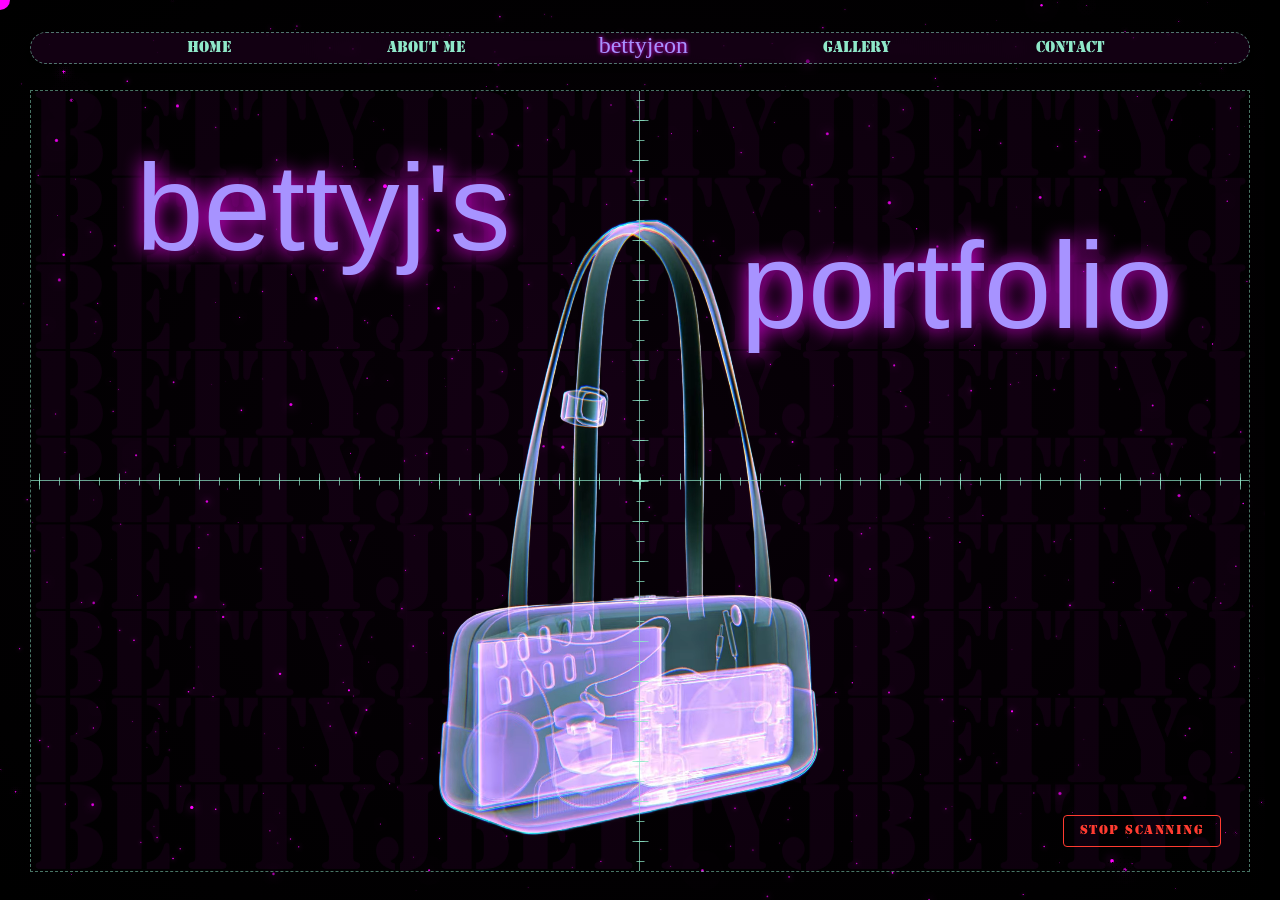
<file: index.html>
<!DOCTYPE html>
<html lang="en">

<head>
  <meta charset="UTF-8">
  <meta
    name="viewport"
    content="width=device-width, initial-scale=1.0">

  <title>Betty Portfolio</title>

  <link rel="stylesheet" href="style.css">
</head>


<body class="home-page">

  <div class="custom-cursor"></div>

  <div class="space-background"></div>

  <canvas id="starfield"></canvas>

  <nav class="navbar">

    <a href="index.html" class="nav-link">
      HOME
    </a>

    <a href="about.html" class="nav-link">
      ABOUT ME
    </a>

    <div class="nav-logo">
      bettyjeon
    </div>

    <a href="gallery.html" class="nav-link">
      GALLERY
    </a>

    <a href="contact.html" class="nav-link">
      CONTACT
    </a>

  </nav>

  <div class="home-frame" aria-hidden="true">
  <div class="typo-bg-pattern"></div>
  <canvas id="starfield"></canvas>

  <div class="ruler-vertical"></div>
  <div class="ruler-horizontal"></div>

  <span class="floating-script-text text-bettyj">bettyj's</span>
  <span class="floating-script-text text-portfolio">portfolio</span>

  <!-- Đặt chiếc túi vào đây 

  <div class="hero-bag-wrapper">
    <img src="assets/images/hero-bag-g.png" alt="Hero Bag" class="hero-bag-img" />
  </div> -->

  <div class="hero-bag-wrapper">
  <video id="hero-bag-video" class="hero-bag-img" autoplay loop muted playsinline>
    <source src="assets/images/Comp1.webm" type="video/webm">
  </video>
</div>

<button id="scan-control-btn" class="scan-btn">Stop scanning</button>

  

</div>

  <script src="script.js"></script>

</body>

</html>
</file>
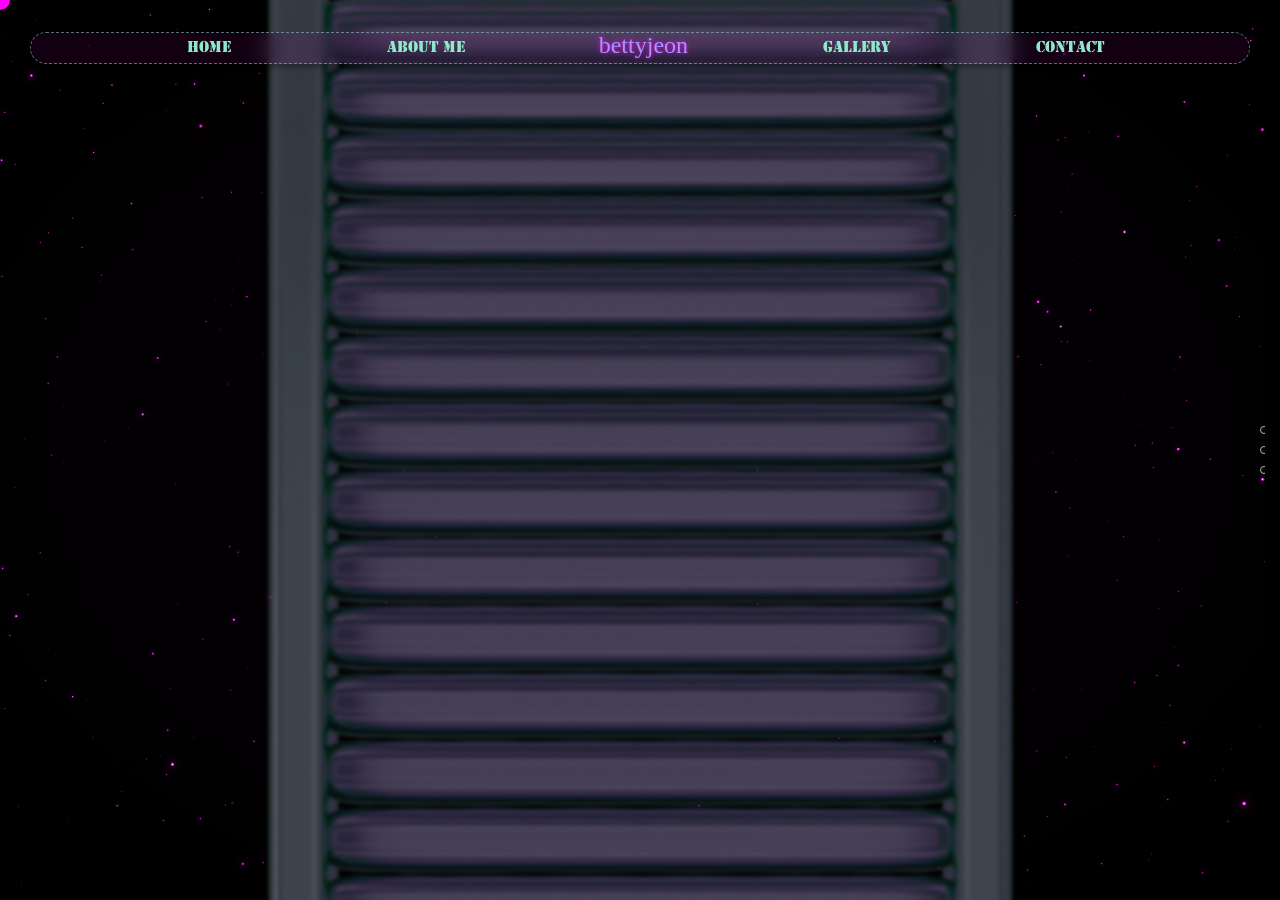
<file: about.html>
<!DOCTYPE html>
<html lang="en">

<head>
  <meta charset="UTF-8">

  <meta
    name="viewport"
    content="width=device-width, initial-scale=1.0"
  >

  <title>About Me — Bet</title>

  <link rel="stylesheet" href="style.css">
</head>


<body class="about-body">

  <div class="custom-cursor"></div>

  <div class="space-background"></div>
  <canvas id="starfield"></canvas>

  <nav class="navbar">
    <a href="index.html" class="nav-link">HOME</a>
    <a href="about.html" class="nav-link">ABOUT ME</a>
    <div class="nav-logo">bettyjeon</div>
    <a href="gallery.html" class="nav-link">GALLERY</a>
    <a href="contact.html" class="nav-link">CONTACT</a>
  </nav>

  <main class="about-page-content">
  <div class="about-image-wrapper">
    <!-- Nền chính -->
    <img src="assets/images/about-roller.png" alt="About Main" class="about-image">

    <!-- Container chứa 3 khay -->
<div class="khay-container">
  <!-- Khay 1 -->
  <div class="khay-wrapper khay-1-wrapper">
    <img src="assets/images/about-khay1.png" alt="Khay 1" class="khay-item khay-1 active">
    
    <div class="khay-text-group">
      <div class="khay-text">PERSONAL INFORMATION</div>
      <div class="khay-text-t">Hi, I'm bettyj - a 3D environment artist based in Sai Gon, Viet Nam<br>I’m a Design student at RMIT Vietnam 
      with two years of experience in 3D design and digital art.</div>
    </div>
  </div>

  <!-- Khay 2 -->
  <div class="khay-wrapper khay-2-wrapper">
    <img src="assets/images/about-khay2.png" alt="Khay 2" class="khay-item khay-2">
    
    <div class="khay-text-group">
      <div class="khay-text">WHAT'S (MUST) IN MY BAG?</div>
      <div class="khay-text-t">Not just things I need, but little pieces of who I am.</div>
    </div>
  </div>

  <!-- Khay 3 -->
  <div class="khay-wrapper khay-3-wrapper">
    <img src="assets/images/about-khay3.png" alt="Khay 3" class="khay-item khay-3">
    
    <div class="khay-text-group">
      <div class="khay-text">skills beyond design</div>
      <div class="khay-text-t">Creativity doesn't stop at the screen. I find inspiration through dancing movement, stories, and words.</div>
    </div>
  </div>
</div>

  </div>

  <div class="dots-indicator">
      <span class="dot-item active"></span>
      <span class="dot-item"></span>
      <span class="dot-item"></span>
    </div>

</main>

  <script src="script.js"></script>

</body>

</html>
</file>
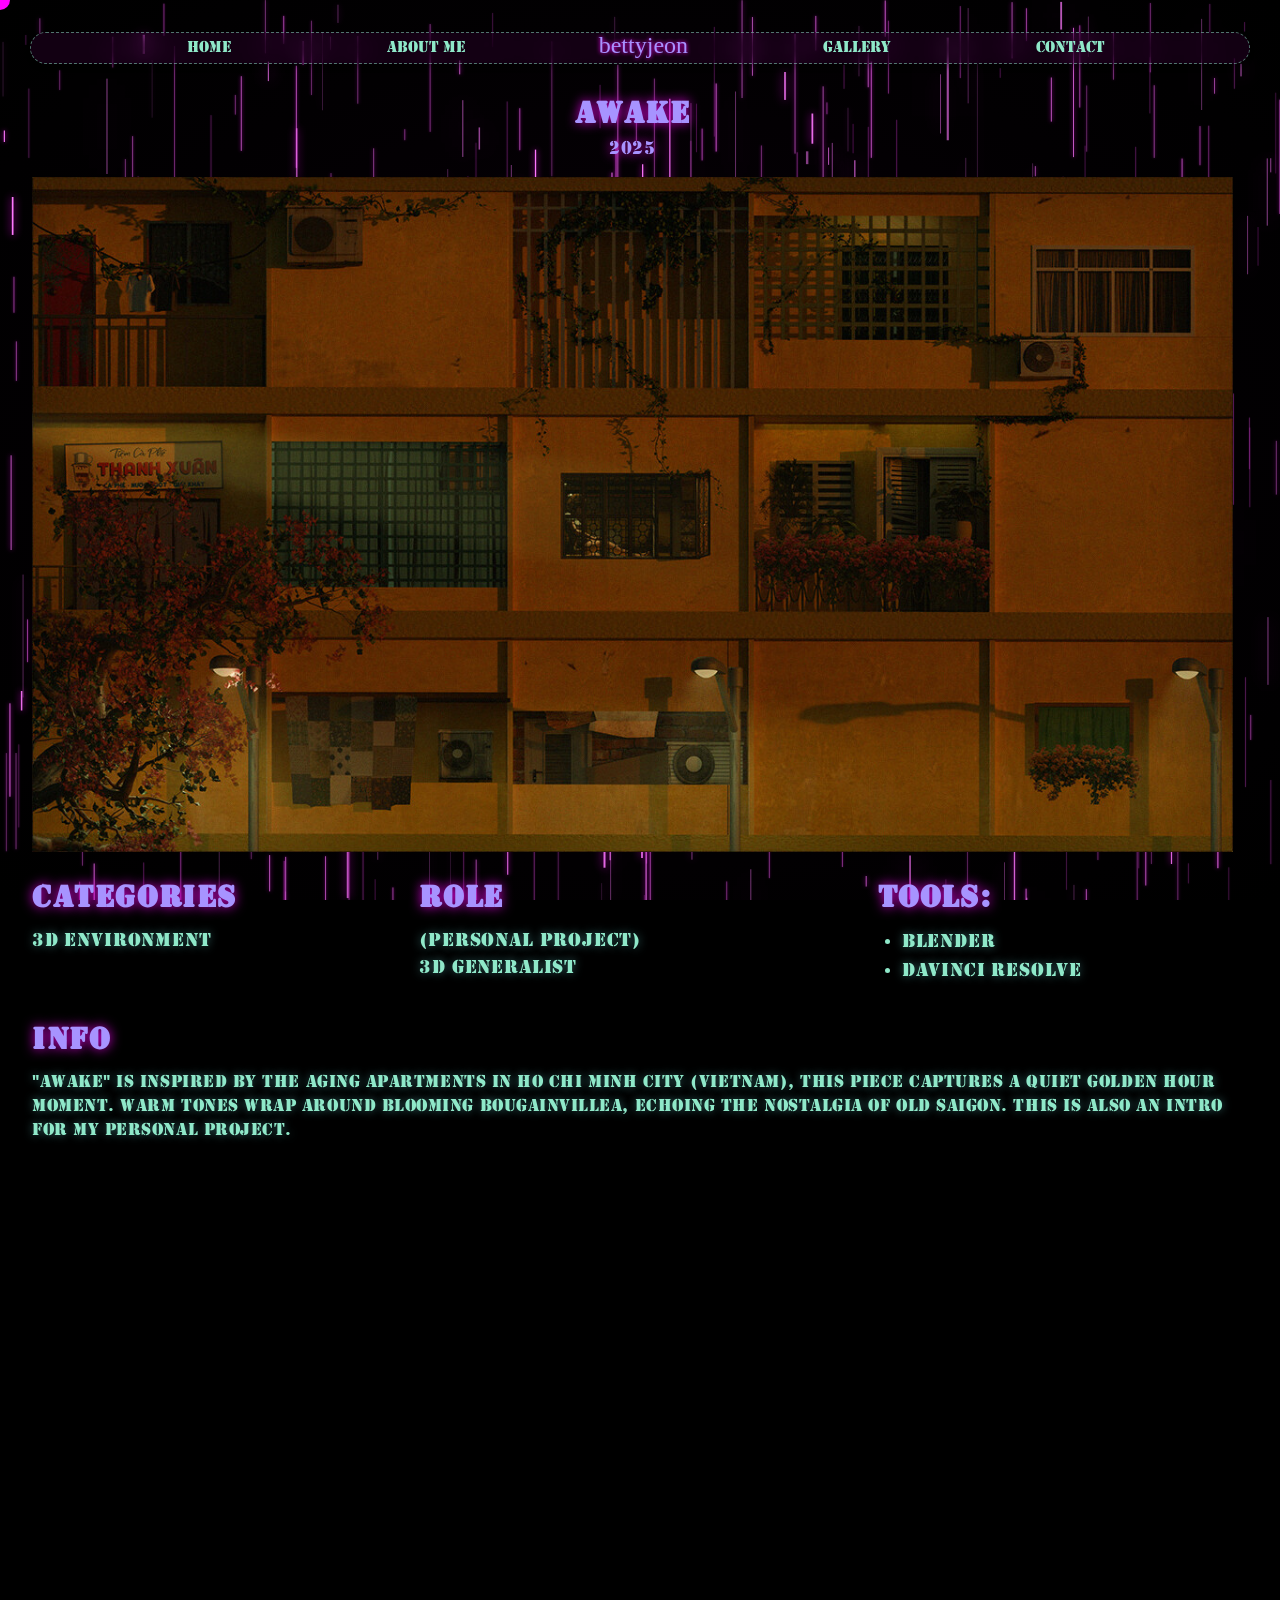
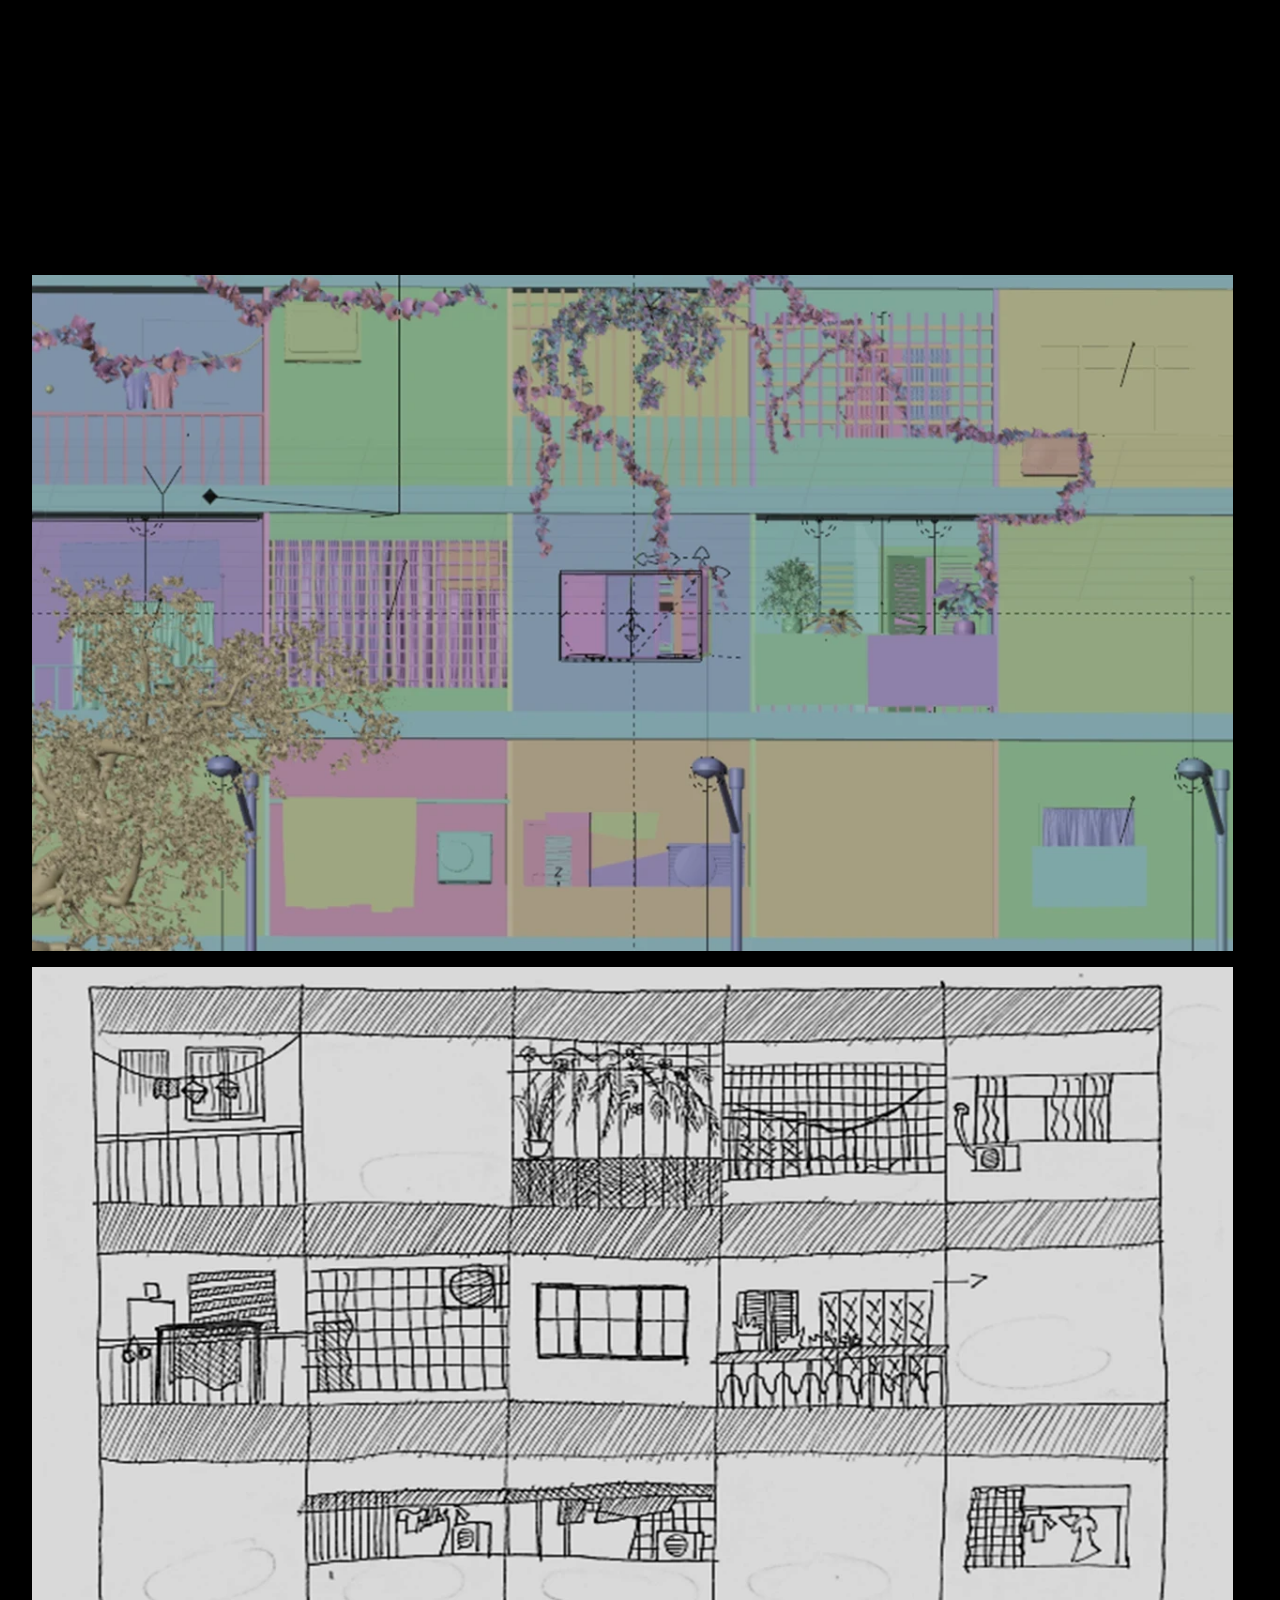
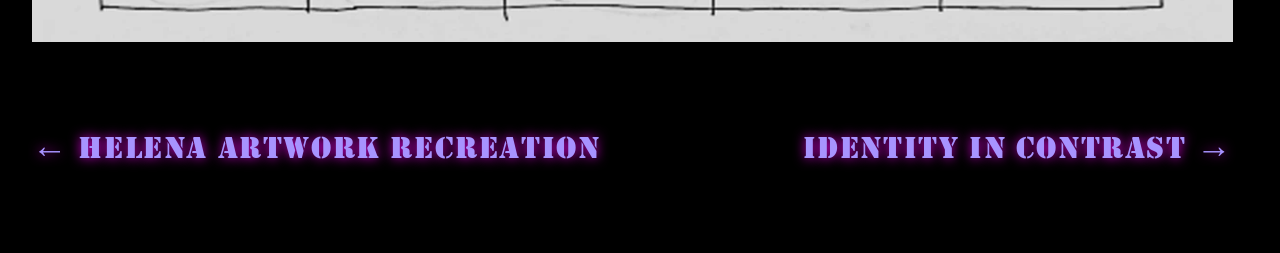
<file: awake.html>
<!DOCTYPE html>
<html lang="en">

<head>
  <meta charset="UTF-8">
  <meta name="viewport" content="width=device-width, initial-scale=1.0">
  <title>Helena Artwork Recreation — Bet</title>
  <link rel="stylesheet" href="style.css">
</head>

<body class="about-body">

  <div class="custom-cursor"></div>

  <div class="space-background"></div>
  <canvas id="starfield"></canvas>

  <nav class="navbar">
    <a href="index.html" class="nav-link">HOME</a>
    <a href="about.html" class="nav-link">ABOUT ME</a>
    <div class="nav-logo">bettyjeon</div>
    <a href="gallery.html" class="nav-link">GALLERY</a>
    <a href="contact.html" class="nav-link">CONTACT</a>
  </nav>

  <main class="project-detail-content">

  <!-- TIÊU ĐỀ DỰ ÁN -->
  <header class="project-header">
    <h1 class="project-title">awake</h1>
    <p class="project-subtitle">2025</p>
  </header>

  <!-- BỌC CẢ ẢNH VÀ CHỮ TRONG CÙNG KHUNG ĐỂ CĂN LỀ MÉP HOÀN HẢO -->
  <div style="display: inline-block; max-width: 100%;">
    
    <!-- HÌNH ẢNH MAIN -->
    <section class="awake-project-media-container">
      <figure class="awake-project-hero-image">
        <img src="assets/images/gallery-2.png" alt="awake Main View">
      </figure>
    </section>

    <!-- THÔNG TIN CHỮ (MÉP CHỮ SẼ BẰNG ĐÚNG MÉP ẢNH) -->
    <section class="project-info-section">
      
      <div class="project-info-grid">
        <div class="info-column">
          <h2 class="info-heading">CATEGORIES</h2>
          <p class="info-content">3D ENVIRONMENT</p>
        </div>

        <div class="info-column">
          <h2 class="info-heading">ROLE</h2>
          <p class="info-content">(PERSONAL PROJECT)<br>3D GENERALIST</p>
        </div>

        <div class="info-column">
          <h2 class="info-heading">TOOLS:</h2>
          <ul class="info-list">
            <li>BLENDER</li>
            <li>DAVINCI RESOLVE</li>
          </ul>
        </div>
      </div>

      <div class="project-description-block">
        <h2 class="info-heading">INFO</h2>
        <div class="description-text">
          <p>
            "awake" is inspired by the aging apartments in Ho Chi Minh City (Vietnam), this piece captures a quiet golden hour moment. Warm tones wrap around blooming bougainvillea, echoing the nostalgia of old Saigon. This is also an intro for my personal project.
          </p>
        </div>
      </div>

    </section>

    <!-- KHU VỰC SUB-GALLERY -->
     <section class="awake-sub-gallery">

      <iframe src="https://www.youtube.com/embed/XV5h5I0Rcsk?si=wJTCaKh4xfAe0XfT" title="YouTube video player" frameborder="0" allow="accelerometer; autoplay; clipboard-write; encrypted-media; gyroscope; picture-in-picture; web-share" referrerpolicy="strict-origin-when-cross-origin" allowfullscreen></iframe>
        

  <figure class="awake-sub-gallery-item">
    <img
      src="assets/images/gallery-2/sm-gallery (1).webp"
      alt="Process 01"
    >
  </figure>

  <figure class="awake-sub-gallery-item">
    <img
      src="assets/images/gallery-2/sm-gallery (2).webp"
      alt="Process 02"
    >
  </figure>

</section>

<nav class="project-navigation">
        <a href="helena-artwork-recreation.html" class="project-nav-btn prev-btn info-heading">
          <span class="nav-arrow">←</span> Helena Artwork Recreation
        </a>
        <a href="identity-in-contrast.html" class="project-nav-btn next-btn info-heading">
          Identity in Contrast <span class="nav-arrow">→</span>
        </a>
      </nav>

  </div>

</main>

  <script src="script.js"></script>
</body>
</html>
</file>
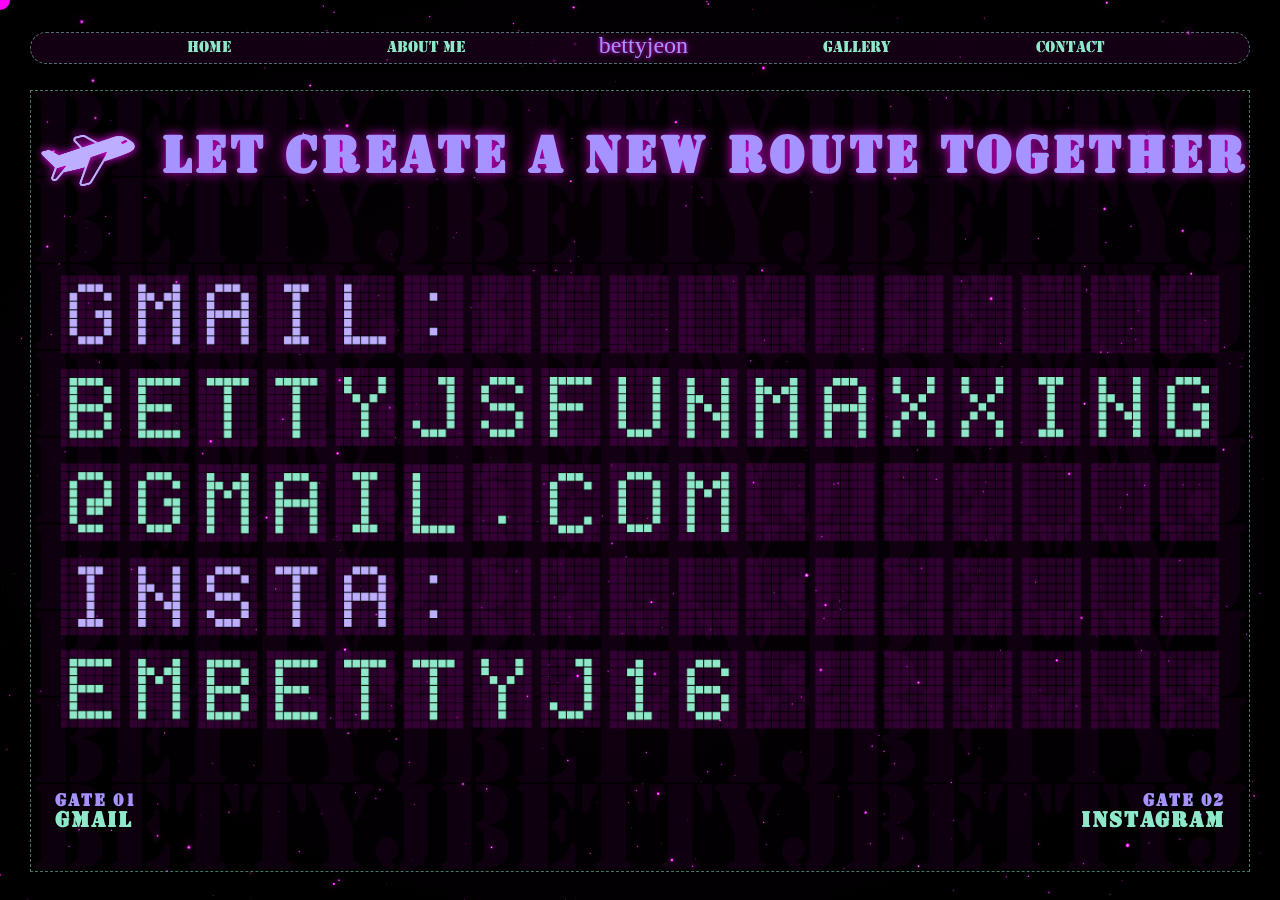
<file: contact.html>
<!DOCTYPE html>
<html lang="en">

<head>
  <meta charset="UTF-8">
  <meta name="viewport" content="width=device-width, initial-scale=1.0">
  <title>Contact — Betty Portfolio</title>
  <link rel="stylesheet" href="style.css">
</head>

<body class="contact-page">

  <div class="custom-cursor"></div>

  <div class="space-background"></div>

  <canvas id="starfield"></canvas>

  <!-- NAVIGATION -->
  <nav class="navbar">
    <a href="index.html" class="nav-link">HOME</a>
    <a href="about.html" class="nav-link">ABOUT ME</a>
    <div class="nav-logo">
      bettyjeon
    </div>
    <a href="gallery.html" class="nav-link">GALLERY</a>
    <a href="contact.html" class="nav-link active">CONTACT</a>
  </nav>

  <!-- HOME FRAME STRUCTURE WITH CONTACT BOARD INSIDE -->
  <div class="home-frame">
    <div class="typo-bg-pattern"></div>

    <!-- CONTACT DISPLAY BOARD -->
    <div class="contact-board-container">
      
      <!-- TOP HEADER / MOTTO -->
      <header class="contact-board-header">
        <img src="assets/images/contact-vector.png" alt="Plane Vector Icon" class="contact-icon">
        <h1 class="contact-title">LET CREATE A NEW ROUTE TOGETHER</h1>
      </header>

      <!-- MAIN FLIP BOARD IMAGE -->
      <div class="contact-board-wrapper">
        <img src="assets/images/contact-board.png" alt="Flight Display Board with Contact Info" class="contact-board-img">
      </div>

      <!-- FOOTER GATE LINKS -->
      <footer class="contact-board-footer">
  <a href="mailto:bettyjsfunmaxxing@gmail.com" class="gate-link gate-01">
    <span class="gate-label">GATE 01</span>
    <span class="gate-name">GMAIL</span>
  </a>

  <a
    href="https://instagram.com/embettyj16"
    target="_blank"
    rel="noopener noreferrer"
    class="gate-link gate-02"
  >
    <span class="gate-label">GATE 02</span>
    <span class="gate-name">INSTAGRAM</span>
  </a>
</footer>

    </div>

  </div>

  <script src="script.js"></script>

</body>

</html>
</file>
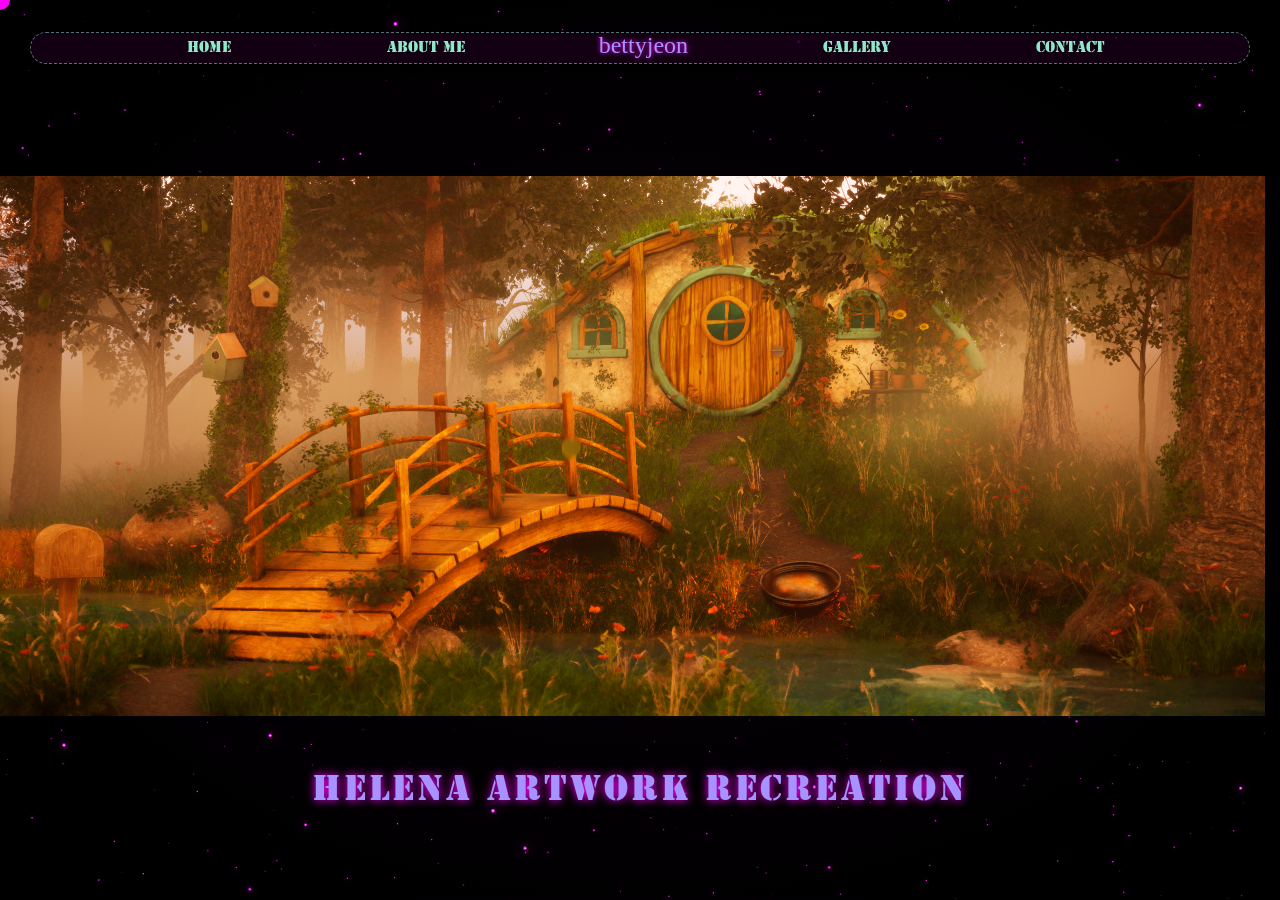
<file: gallery.html>
<!DOCTYPE html>
<html lang="en">

<head>
  <meta charset="UTF-8">
  <meta name="viewport" content="width=device-width, initial-scale=1.0">
  <title>Gallery — Bet</title>
  <link rel="stylesheet" href="style.css">
</head>

<body class="about-body">

  <div class="custom-cursor"></div>

  <div class="space-background"></div>
  <canvas id="starfield"></canvas>

  <nav class="navbar">
    <a href="index.html" class="nav-link">HOME</a>
    <a href="about.html" class="nav-link">ABOUT ME</a>
    <div class="nav-logo">bettyjeon</div>
    <a href="gallery.html" class="nav-link">GALLERY</a>
    <a href="contact.html" class="nav-link">CONTACT</a>
  </nav>

  <main class="gallery-page-content">

  <div class="gallery-viewport">
    <div class="gallery-strip" id="galleryStrip">

  <!-- BỘ ẢNH 1 (1 -> 7) -->
  <figure class="gallery-item"><a href="helena-artwork-recreation.html"><img src="assets/images/gallery-1.png" alt="Helena Artwork Recreation"></a></figure>
  <figure class="gallery-item"><a href="awake.html"><img src="assets/images/gallery-2.png" alt="awake"></a></figure>
  <figure class="gallery-item"><a href="identity-in-contrast.html"><img src="assets/images/gallery-3.png" alt="Identity in Contrast"></a></figure>
  <figure class="gallery-item"><a href="so-xau-media.html"><img src="assets/images/gallery-4.png" alt="So Xau Media"></a></figure>
  <figure class="gallery-item"><a href="gluttony.html"><img src="assets/images/gallery-5.png" alt="Gluttony"></a></figure>
  <figure class="gallery-item"><a href="cigar-tycoon.html"><img src="assets/images/gallery-6.png" alt="Cigar Tycoon"></a></figure>
  <figure class="gallery-item"><a href="the-punishment.html"><img src="assets/images/gallery-7.png" alt="The Punishment"></a></figure>

  <!-- BỘ ẢNH 2 (LẶP LẠI 1 -> 7) -->
  <figure class="gallery-item"><a href="helena-artwork-recreation.html"><img src="assets/images/gallery-1.png" alt="Helena Artwork Recreation"></a></figure>
  <figure class="gallery-item"><a href="awake.html"><img src="assets/images/gallery-2.png" alt="awake"></a></figure>
  <figure class="gallery-item"><a href="identity-in-contrast.html"><img src="assets/images/gallery-3.png" alt="Identity in Contrast"></a></figure>
  <figure class="gallery-item"><a href="so-xau-media.html"><img src="assets/images/gallery-4.png" alt="So Xau Media"></a></figure>
  <figure class="gallery-item"><a href="gluttony.html"><img src="assets/images/gallery-5.png" alt="Gluttony"></a></figure>
  <figure class="gallery-item"><a href="cigar-tycoon.html"><img src="assets/images/gallery-6.png" alt="Cigar Tycoon"></a></figure>
  <figure class="gallery-item"><a href="the-punishment.html"><img src="assets/images/gallery-7.png" alt="The Punishment"></a></figure>

</div>
  </div>

  <div class="gallery-caption">Helena Artwork Recreation</div>

</main>

<script src="script.js"></script>


</body>
</html>
</file>
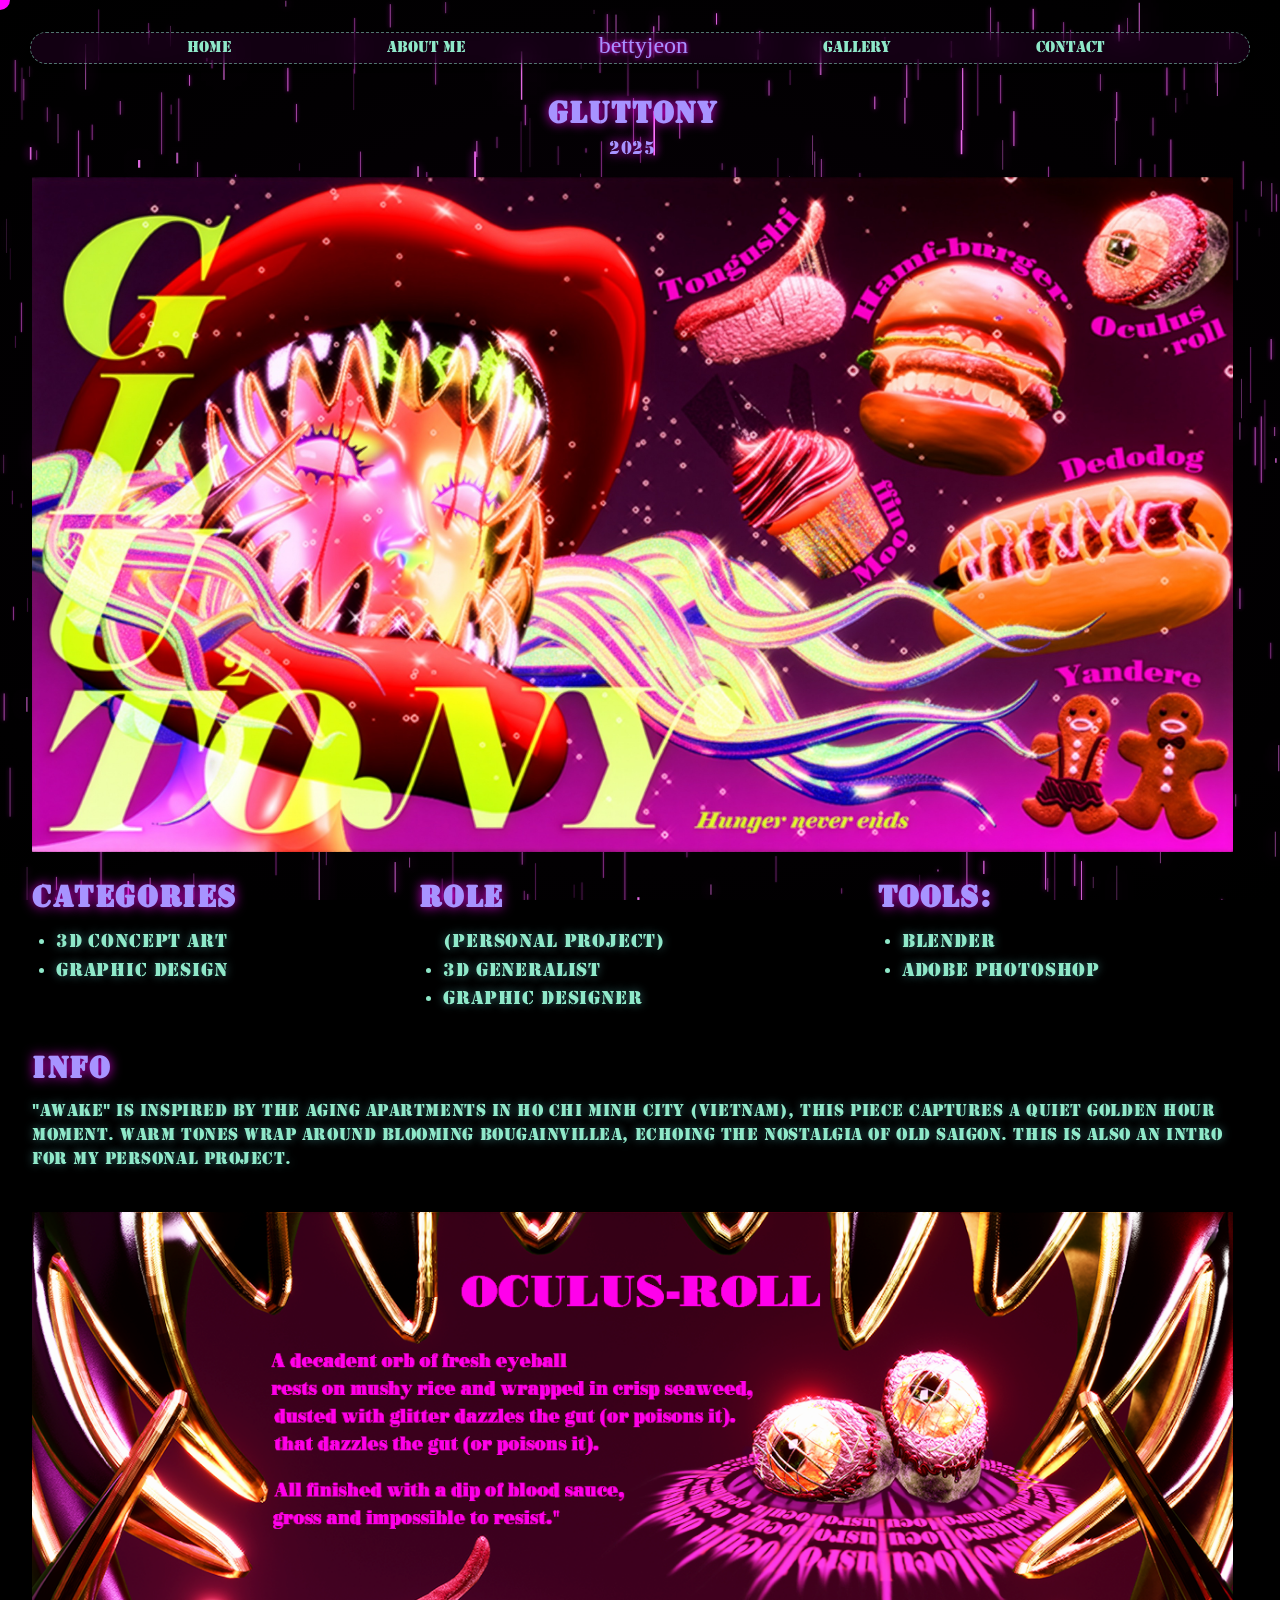
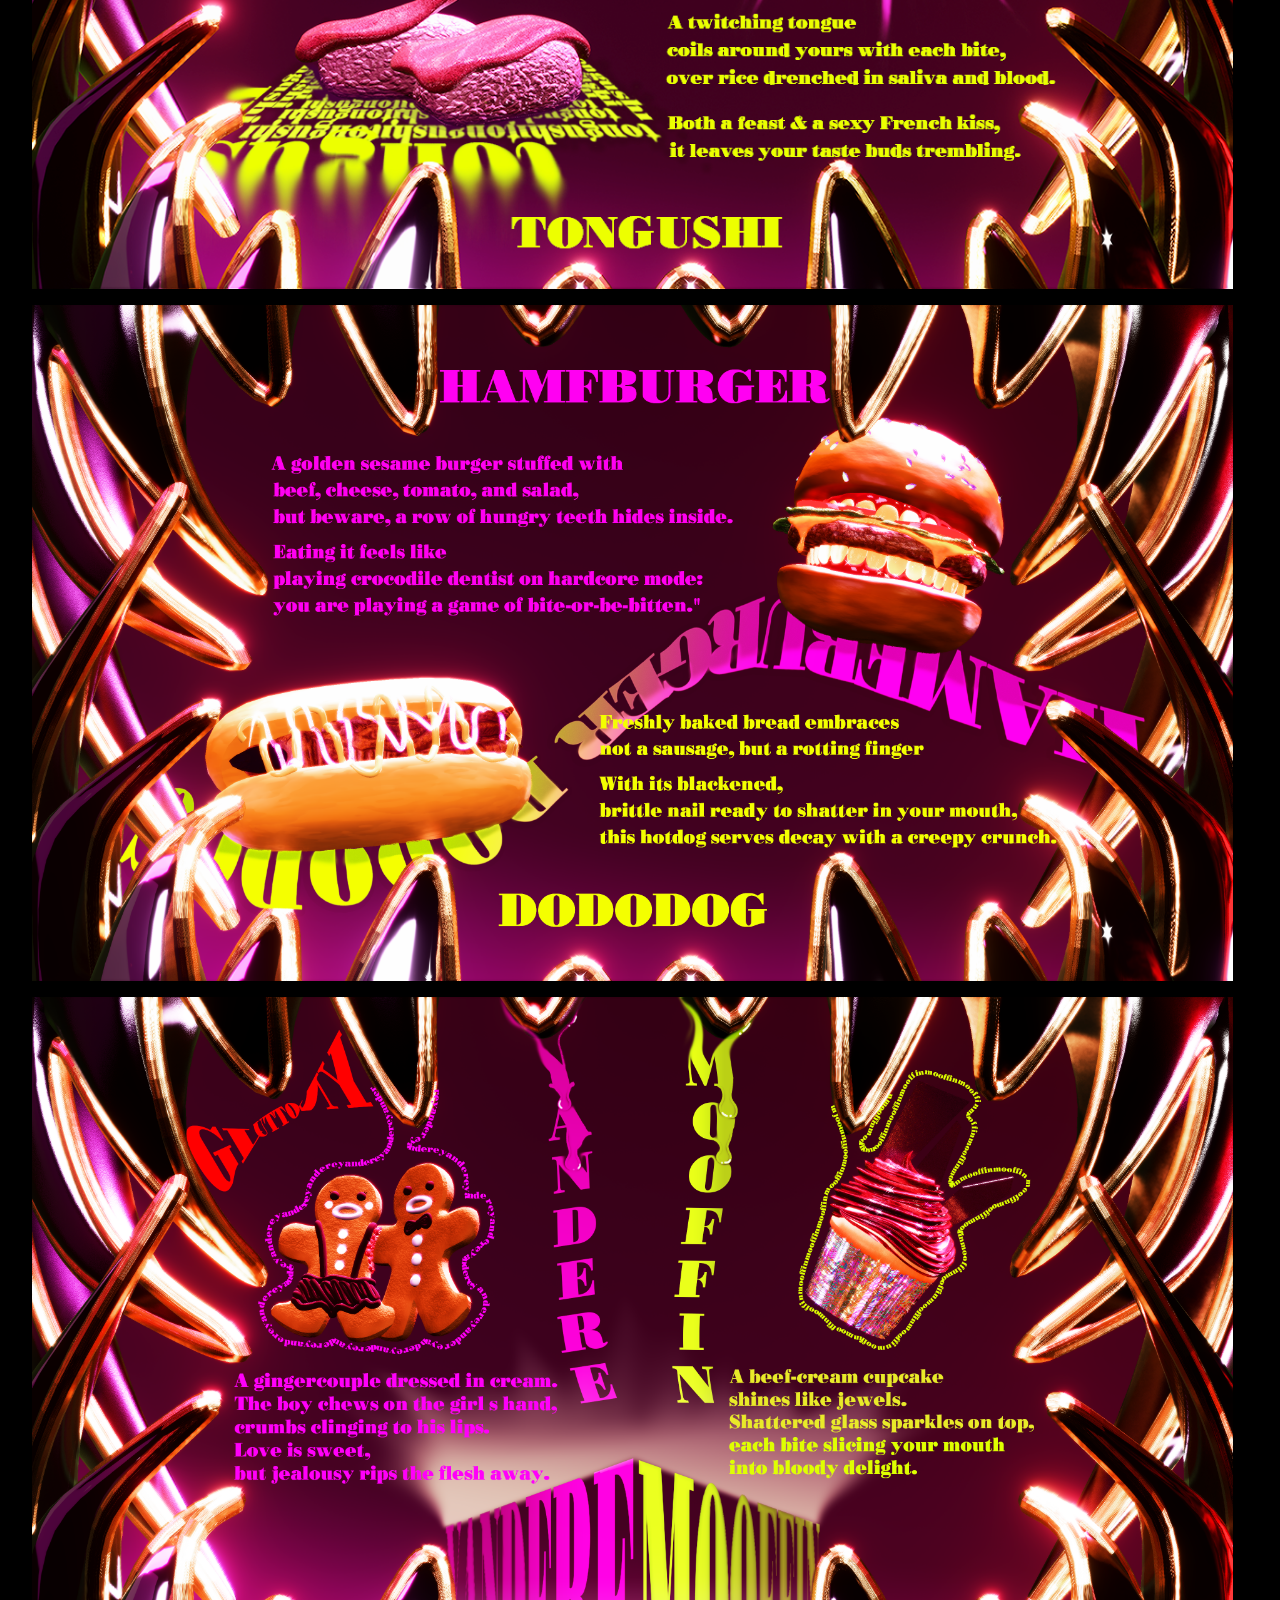
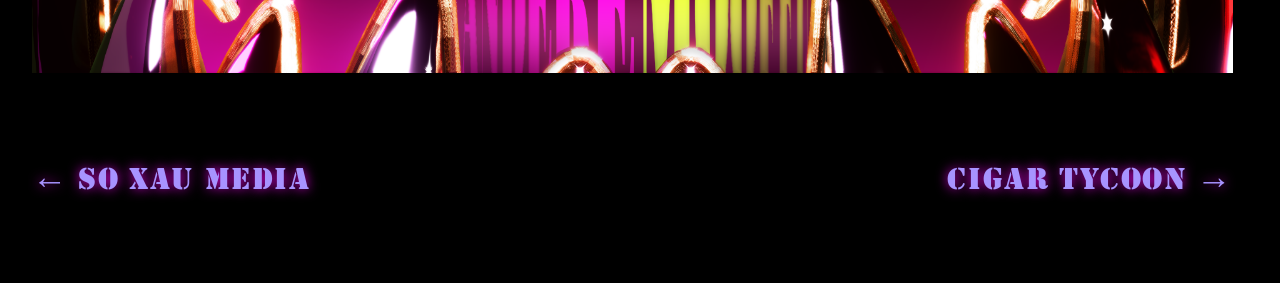
<file: gluttony.html>
<!DOCTYPE html>
<html lang="en">

<head>
  <meta charset="UTF-8">
  <meta name="viewport" content="width=device-width, initial-scale=1.0">
  <title>Helena Artwork Recreation — Bet</title>
  <link rel="stylesheet" href="style.css">
</head>

<body class="about-body">

  <div class="custom-cursor"></div>

  <div class="space-background"></div>
  <canvas id="starfield"></canvas>

  <nav class="navbar">
    <a href="index.html" class="nav-link">HOME</a>
    <a href="about.html" class="nav-link">ABOUT ME</a>
    <div class="nav-logo">bettyjeon</div>
    <a href="gallery.html" class="nav-link">GALLERY</a>
    <a href="contact.html" class="nav-link">CONTACT</a>
  </nav>

  <main class="project-detail-content">

  <!-- TIÊU ĐỀ DỰ ÁN -->
  <header class="project-header">
    <h1 class="project-title">Gluttony</h1>
    <p class="project-subtitle">2025</p>
  </header>

  <!-- BỌC CẢ ẢNH VÀ CHỮ TRONG CÙNG KHUNG ĐỂ CĂN LỀ MÉP HOÀN HẢO -->
  <div style="display: inline-block; max-width: 100%;">
    
    <!-- HÌNH ẢNH MAIN -->
    <section class="awake-project-media-container">
      <figure class="awake-project-hero-image">
        <img src="assets/images/gallery-5.png" alt="awake Main View">
      </figure>
    </section>

    <!-- THÔNG TIN CHỮ (MÉP CHỮ SẼ BẰNG ĐÚNG MÉP ẢNH) -->
    <section class="project-info-section">
      
      <div class="project-info-grid">
        <div class="info-column">
          <h2 class="info-heading">CATEGORIES</h2>
          <ul class="info-list"><li>3D CONCEPT ART</li><li>GRAPHIC DESIGN</li></ul>
        </div>

        <div class="info-column">
          <h2 class="info-heading">ROLE</h2>
          <ul class="info-list">(PERSONAL PROJECT)<li>3D GENERALIST</li><li>Graphic Designer</li></ul>
        </div>

        <div class="info-column">
          <h2 class="info-heading">TOOLS:</h2>
          <ul class="info-list">
            <li>BLENDER</li>
            <li>ADOBE PHOTOSHOP</li>
          </ul>
        </div>
      </div>

      <div class="project-description-block">
        <h2 class="info-heading">INFO</h2>
        <div class="description-text">
          <p>
            "awake" is inspired by the aging apartments in Ho Chi Minh City (Vietnam), this piece captures a quiet golden hour moment. Warm tones wrap around blooming bougainvillea, echoing the nostalgia of old Saigon. This is also an intro for my personal project.
          </p>
        </div>
      </div>

    </section>

    <!-- KHU VỰC SUB-GALLERY -->
     <section class="awake-sub-gallery">

  <figure class="awake-sub-gallery-item">
    <img
      src="assets/images/gallery-5/sm-gallery (1).png"
      alt="Process 01"
    >
  </figure>

  <figure class="awake-sub-gallery-item">
    <img
      src="assets/images/gallery-5/sm-gallery (2).png"
      alt="Process 02"
    >
  </figure>

  <figure class="awake-sub-gallery-item">
    <img
      src="assets/images/gallery-5/sm-gallery (3).png"
      alt="Process 03"
    >
  </figure>

</section>

<nav class="project-navigation">
        <a href="so-xau-media.html" class="project-nav-btn prev-btn info-heading">
          <span class="nav-arrow">←</span> So Xau Media
        </a>
        <a href="cigar-tycoon.html" class="project-nav-btn next-btn info-heading">
          Cigar Tycoon <span class="nav-arrow">→</span>
        </a>
      </nav>

  </div>

</main>

  <script src="script.js"></script>
</body>
</html>
</file>
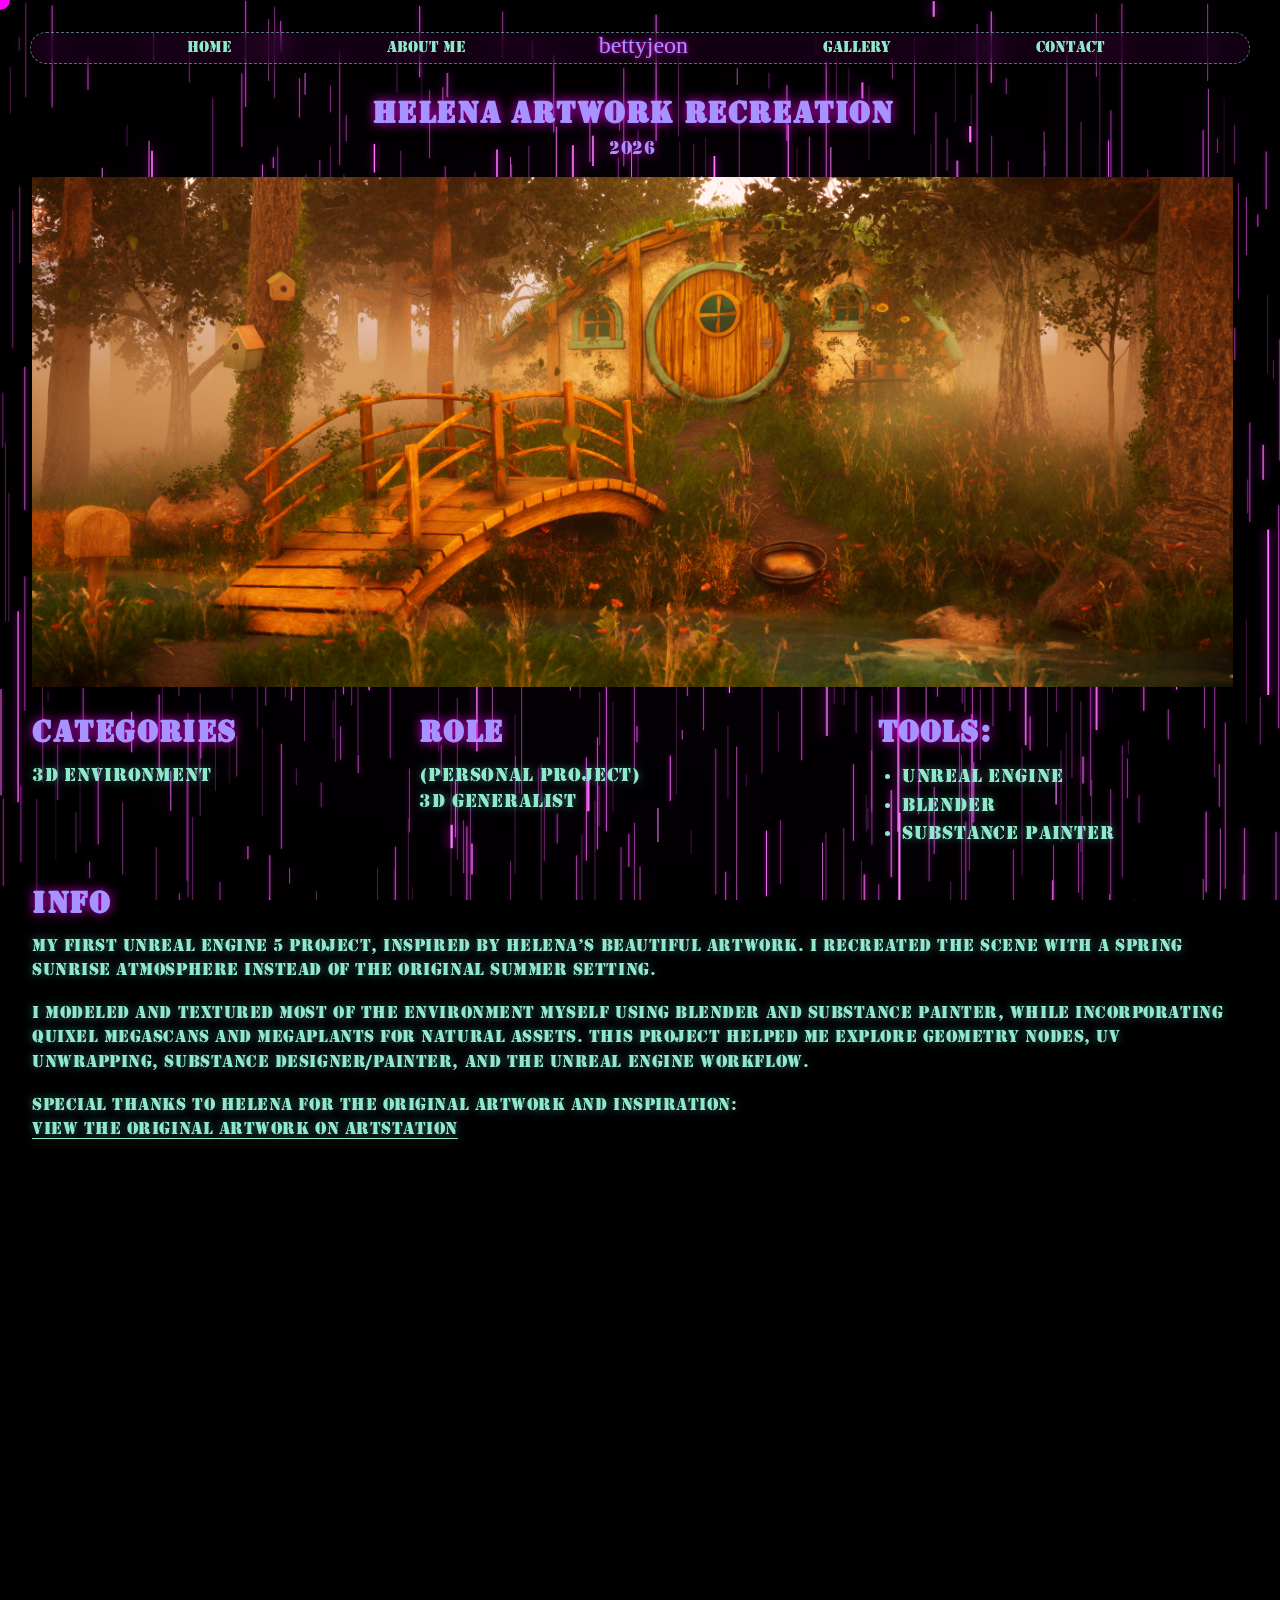
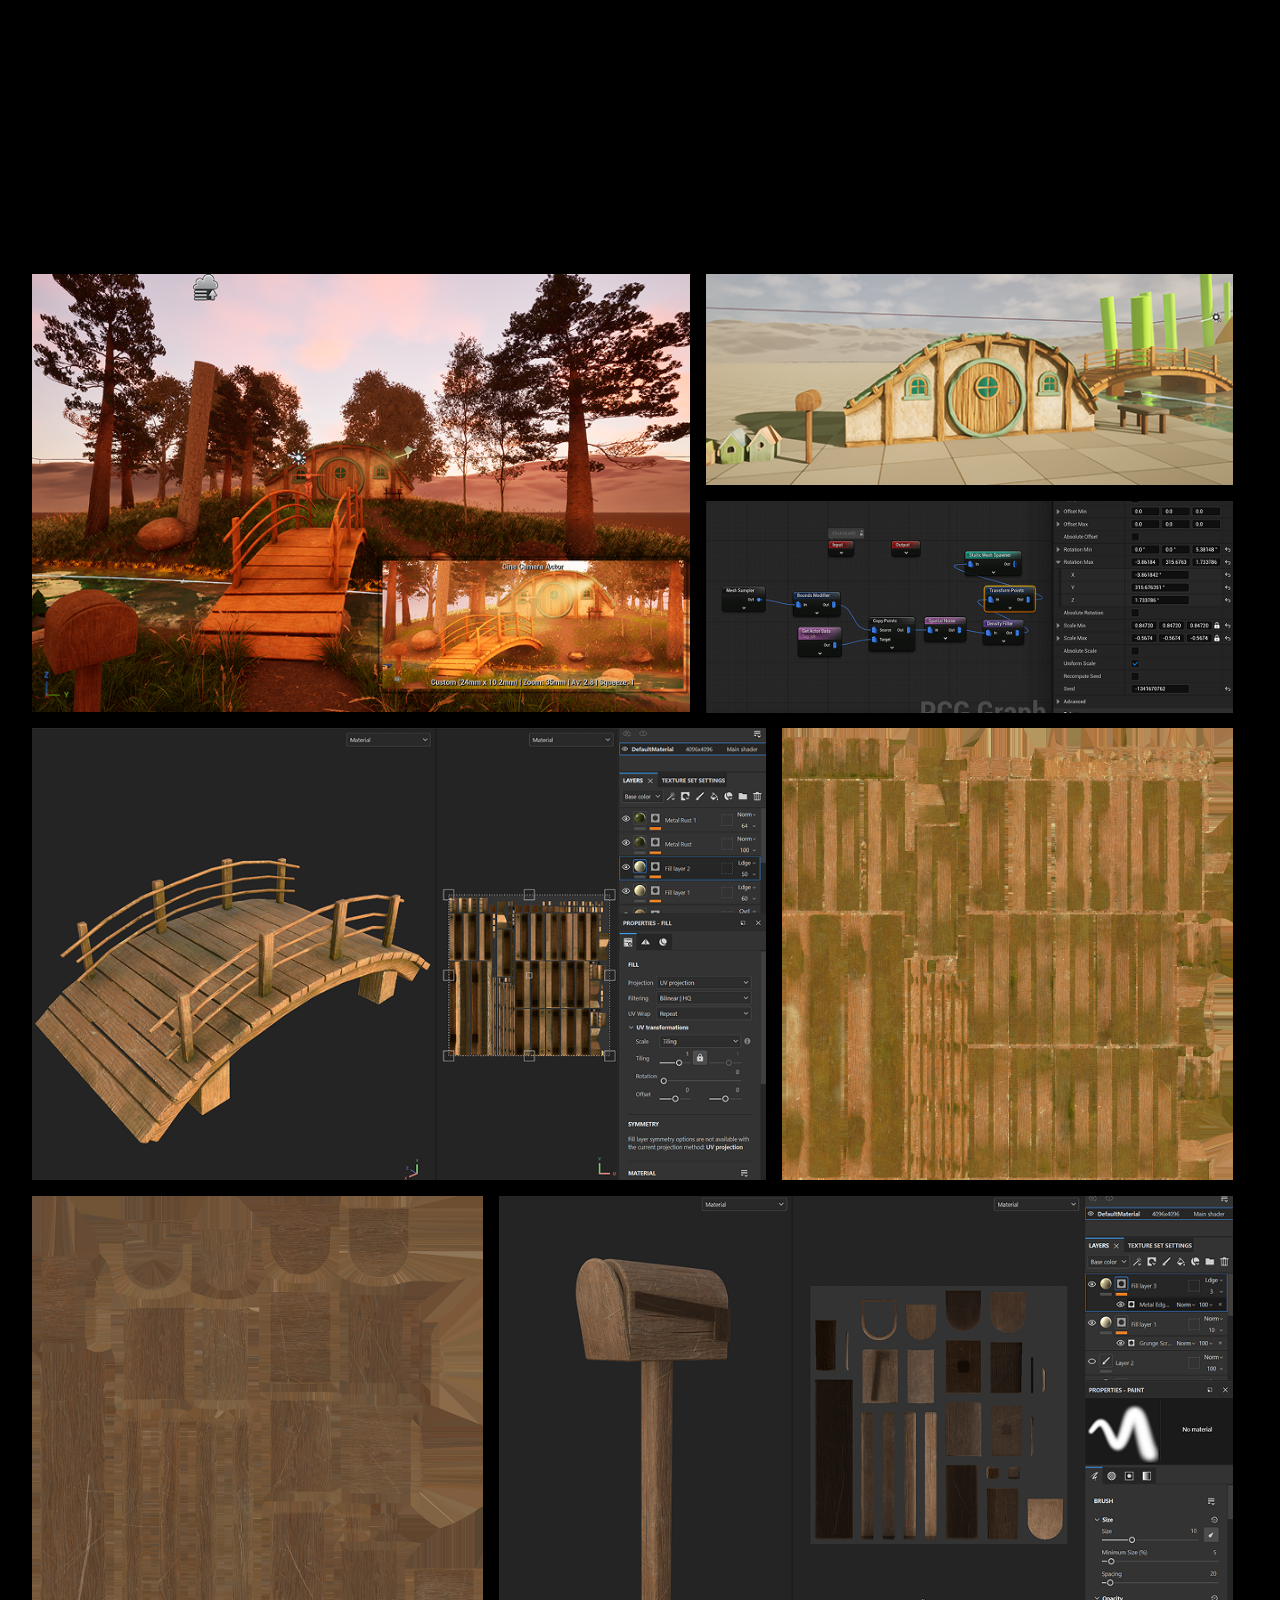
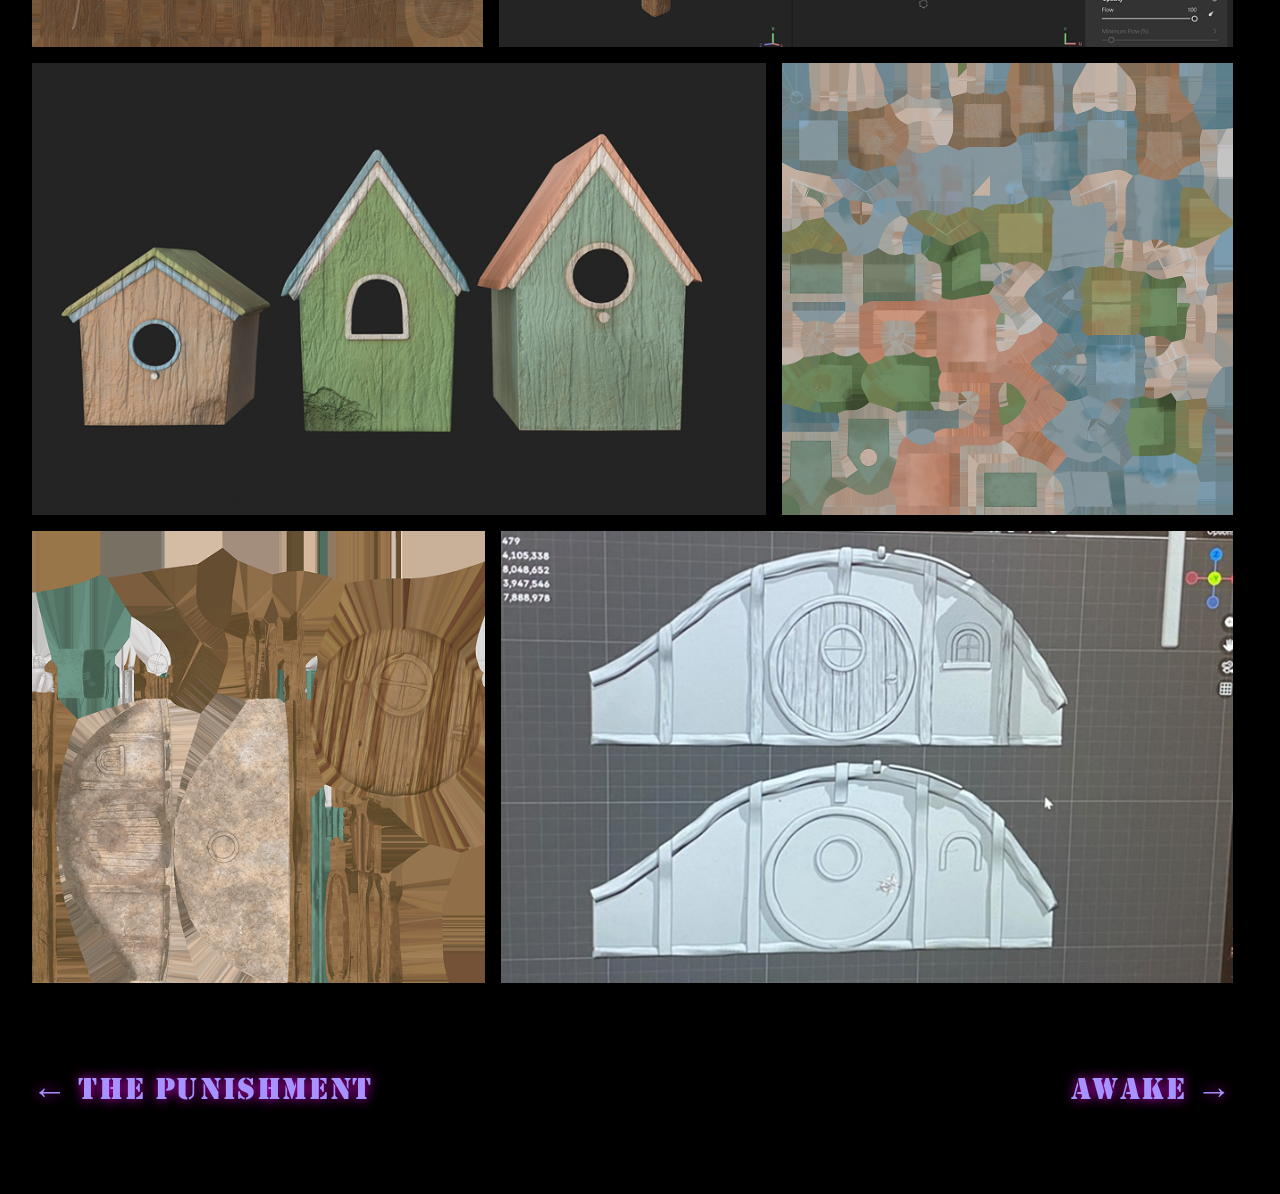
<file: helena-artwork-recreation.html>
<!DOCTYPE html>
<html lang="en">

<head>
  <meta charset="UTF-8">
  <meta name="viewport" content="width=device-width, initial-scale=1.0">
  <title>Helena Artwork Recreation — Bet</title>
  <link rel="stylesheet" href="style.css">
</head>

<body class="about-body">

  <div class="custom-cursor"></div>

  <div class="space-background"></div>
  <canvas id="starfield"></canvas>

  <nav class="navbar">
    <a href="index.html" class="nav-link">HOME</a>
    <a href="about.html" class="nav-link">ABOUT ME</a>
    <div class="nav-logo">bettyjeon</div>
    <a href="gallery.html" class="nav-link">GALLERY</a>
    <a href="contact.html" class="nav-link">CONTACT</a>
  </nav>

  <main class="project-detail-content">

    <!-- TIÊU ĐỀ DỰ ÁN -->
    <header class="project-header">
      <h1 class="project-title">Helena Artwork Recreation</h1>
      <p class="project-subtitle">2026</p>
    </header>

    <!-- BỌC CẢ ẢNH VÀ CHỮ TRONG CÙNG KHUNG ĐỂ CĂN LỀ MÉP HOÀN HẢO -->
    <div style="display: inline-block; max-width: 100%;">
      
      <!-- HÌNH ẢNH MAIN -->
      <section class="project-media-container">
        <figure class="project-hero-image">
          <img src="assets/images/gallery-1.png" alt="Helena Artwork Recreation Main View">
        </figure>
      </section>

      <!-- THÔNG TIN CHỮ (MÉP CHỮ SẼ BẰNG ĐÚNG MÉP ẢNH) -->
      <section class="project-info-section">
        
        <div class="project-info-grid">
          <div class="info-column">
            <h2 class="info-heading">CATEGORIES</h2>
            <p class="info-content">3D ENVIRONMENT</p>
          </div>

          <div class="info-column">
            <h2 class="info-heading">ROLE</h2>
            <p class="info-content">(PERSONAL PROJECT)<br>3D GENERALIST</p>
          </div>

          <div class="info-column">
            <h2 class="info-heading">TOOLS:</h2>
            <ul class="info-list">
              <li>UNREAL ENGINE</li>
              <li>BLENDER</li>
              <li>SUBSTANCE PAINTER</li>
            </ul>
          </div>
        </div>

        <div class="project-description-block">
          <h2 class="info-heading">INFO</h2>
          <div class="description-text">
            <p>
              MY FIRST UNREAL ENGINE 5 PROJECT, INSPIRED BY HELENA’S BEAUTIFUL ARTWORK. I RECREATED THE SCENE WITH A SPRING SUNRISE ATMOSPHERE INSTEAD OF THE ORIGINAL SUMMER SETTING.
            </p>
            <p>
              I MODELED AND TEXTURED MOST OF THE ENVIRONMENT MYSELF USING BLENDER AND SUBSTANCE PAINTER, WHILE INCORPORATING QUIXEL MEGASCANS AND MEGAPLANTS FOR NATURAL ASSETS. THIS PROJECT HELPED ME EXPLORE GEOMETRY NODES, UV UNWRAPPING, SUBSTANCE DESIGNER/PAINTER, AND THE UNREAL ENGINE WORKFLOW.
            </p>
            <p>
              SPECIAL THANKS TO HELENA FOR THE ORIGINAL ARTWORK AND INSPIRATION:<br>
              <a href="https://www.artstation.com/artwork/helena-artwork" target="_blank" rel="noopener noreferrer" class="artstation-link">VIEW THE ORIGINAL ARTWORK ON ARTSTATION</a>
            </p>
          </div>
        </div>

      </section>

      <!-- KHU VỰC SUB-GALLERY -->
      <section class="sub-gallery-container">

        <iframe src="https://www.youtube.com/embed/brc32v2ciUE?si=JvR34yZnoZbyzsun" title="YouTube video player" frameborder="0" allow="accelerometer; autoplay; clipboard-write; encrypted-media; gyroscope; picture-in-picture; web-share" referrerpolicy="strict-origin-when-cross-origin" allowfullscreen></iframe>
        
        <!-- HÀNG 1: ẢNH 1, 2, 3 -->
        <div class="sub-gallery-top-grid">
          <figure class="sm-item item-1">
            <img src="assets/images/gallery-1/sm-gallery (1).png" alt="Process 01">
          </figure>
          <div class="top-right-stack">
            <figure class="sm-item item-2">
              <img src="assets/images/gallery-1/sm-gallery (2).png" alt="Process 02">
            </figure>
            <figure class="sm-item item-3">
              <img src="assets/images/gallery-1/sm-gallery (3).png" alt="Process 03">
            </figure>
          </div>
        </div>

        <!-- HÀNG 2: ẢNH 4 & 5 -->
        <div class="sub-gallery-row">
          <figure class="sm-item"><img src="assets/images/gallery-1/sm-gallery (4).png" alt="Process 04"></figure>
          <figure class="sm-item"><img src="assets/images/gallery-1/sm-gallery (5).png" alt="Process 05"></figure>
        </div>

        <!-- HÀNG 3: ẢNH 6 & 7 -->
        <div class="sub-gallery-row">
          <figure class="sm-item"><img src="assets/images/gallery-1/sm-gallery (6).png" alt="Process 06"></figure>
          <figure class="sm-item"><img src="assets/images/gallery-1/sm-gallery (7).png" alt="Process 07"></figure>
        </div>

        <!-- HÀNG 4: ẢNH 8 & 9 -->
        <div class="sub-gallery-row">
          <figure class="sm-item"><img src="assets/images/gallery-1/sm-gallery (8).png" alt="Process 08"></figure>
          <figure class="sm-item"><img src="assets/images/gallery-1/sm-gallery (9).png" alt="Process 09"></figure>
        </div>

        <!-- HÀNG 5: ẢNH 10 & 11 -->
        <div class="sub-gallery-row">
          <figure class="sm-item"><img src="assets/images/gallery-1/sm-gallery (10).png" alt="Process 10"></figure>
          <figure class="sm-item"><img src="assets/images/gallery-1/sm-gallery (11).png" alt="Process 11"></figure>
        </div>

      </section>

      <!-- KHU VỰC ĐIỀU HƯỚNG PREVIOUS / NEXT ARTWORK (KHÔNG KHUNG & KHÔNG GẠCH NGANG) -->
      <nav class="project-navigation">
        <a href="the-punishment.html" class="project-nav-btn prev-btn info-heading">
          <span class="nav-arrow">←</span> The Punishment
        </a>
        <a href="awake.html" class="project-nav-btn next-btn info-heading">
          Awake <span class="nav-arrow">→</span>
        </a>
      </nav>

    </div>

  </main>

  <script src="script.js"></script>
</body>
</html>
</file>
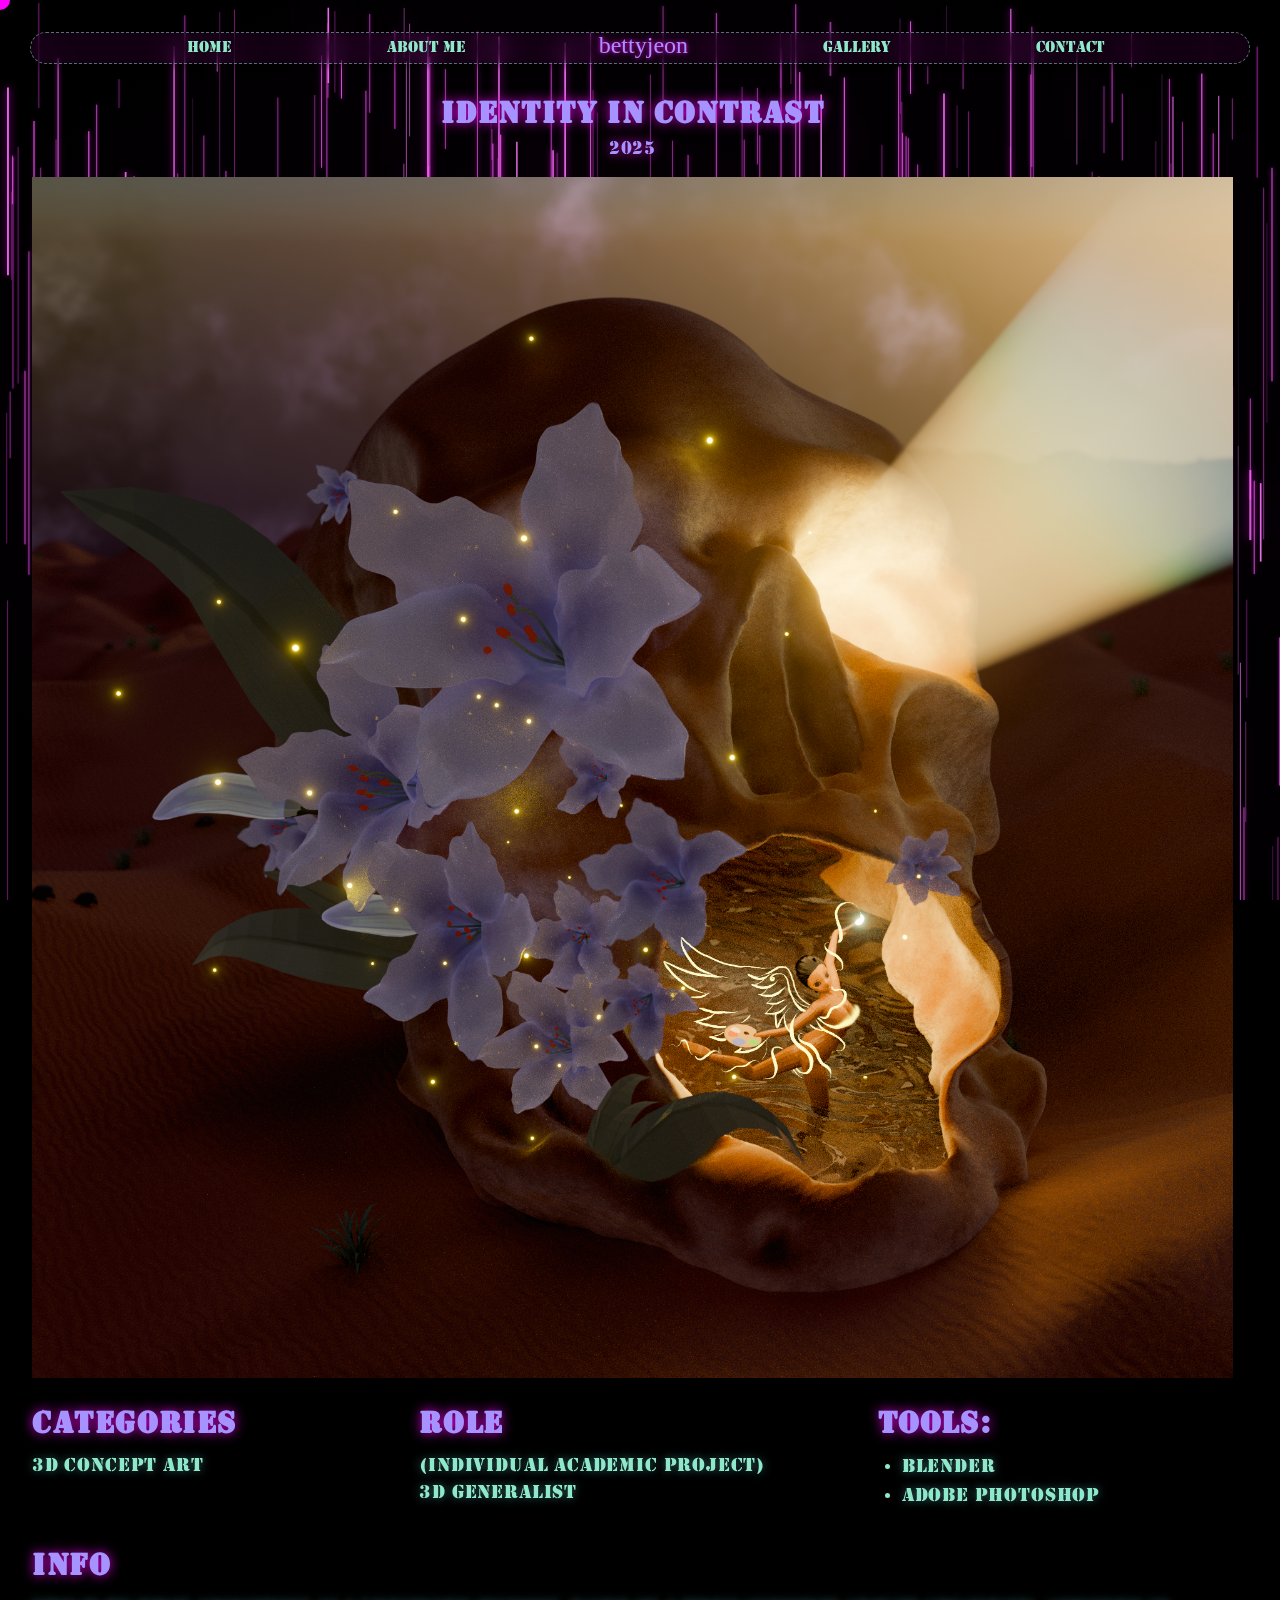
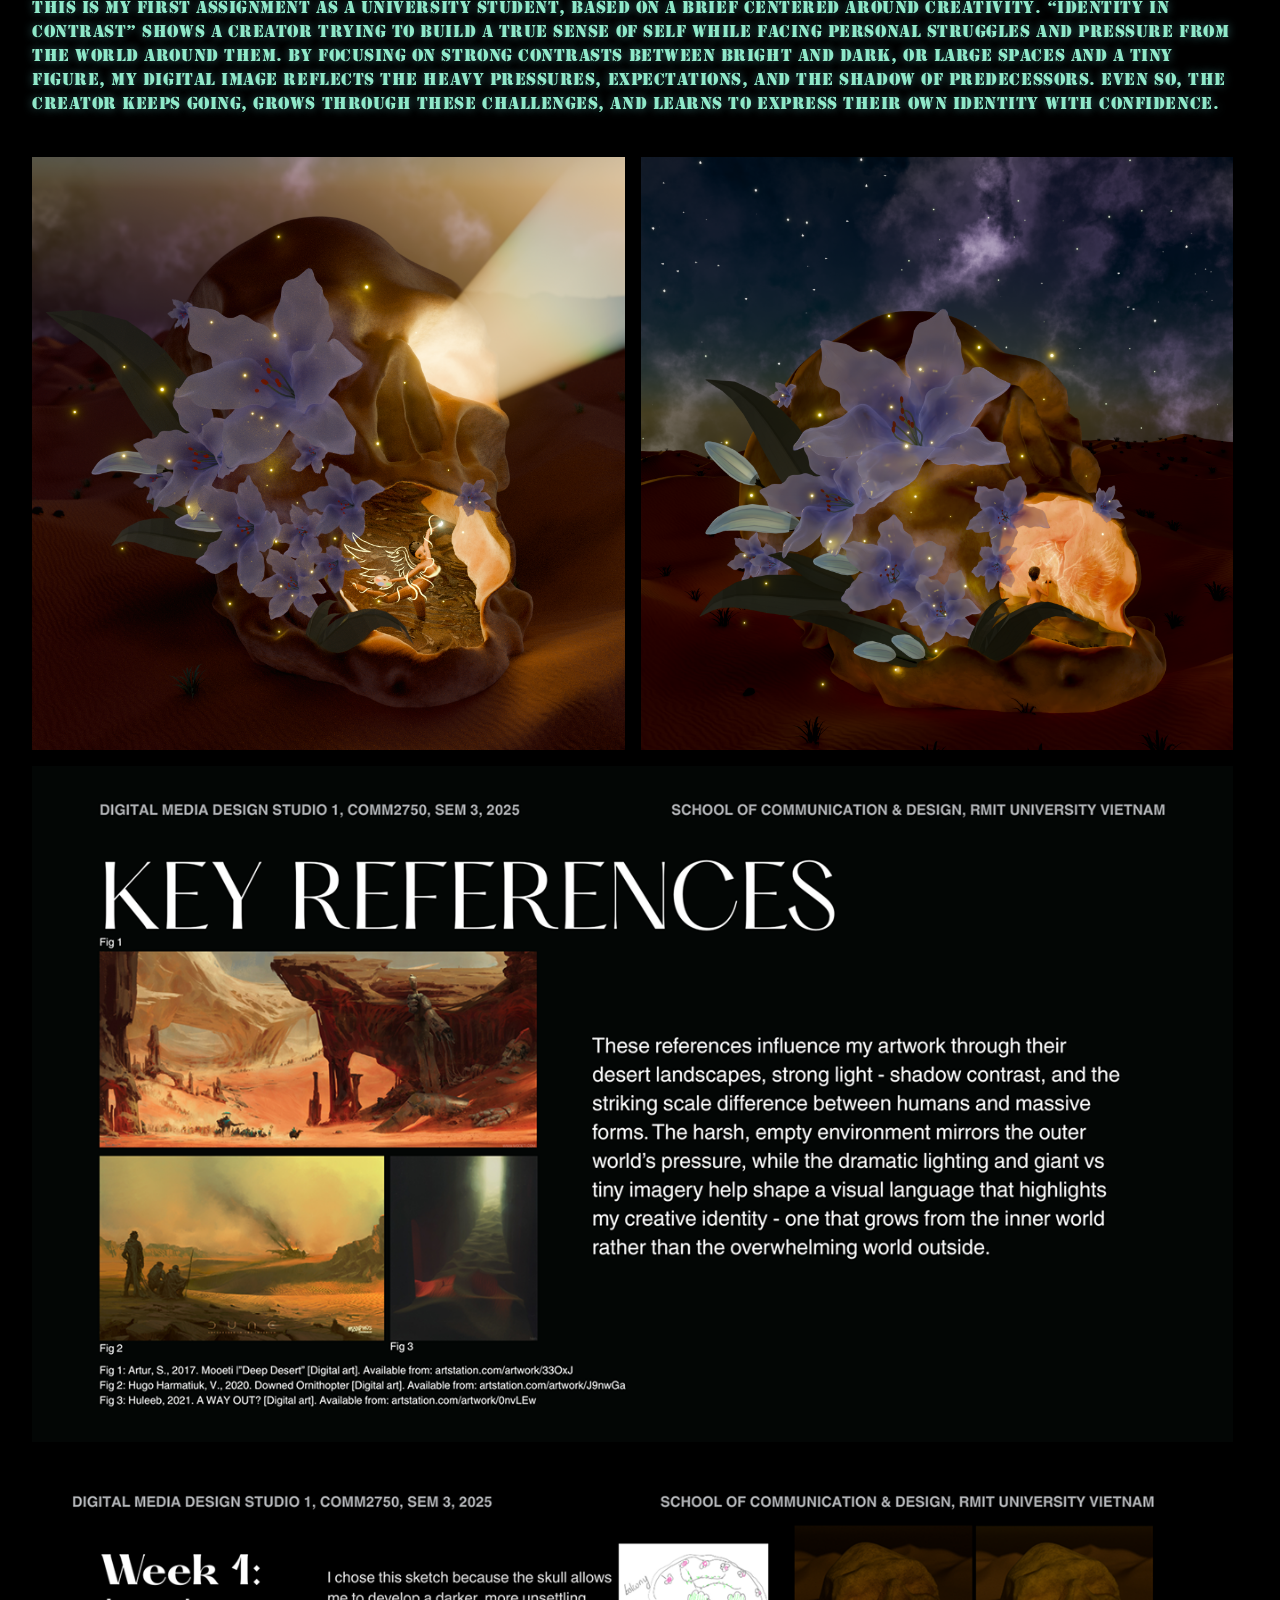
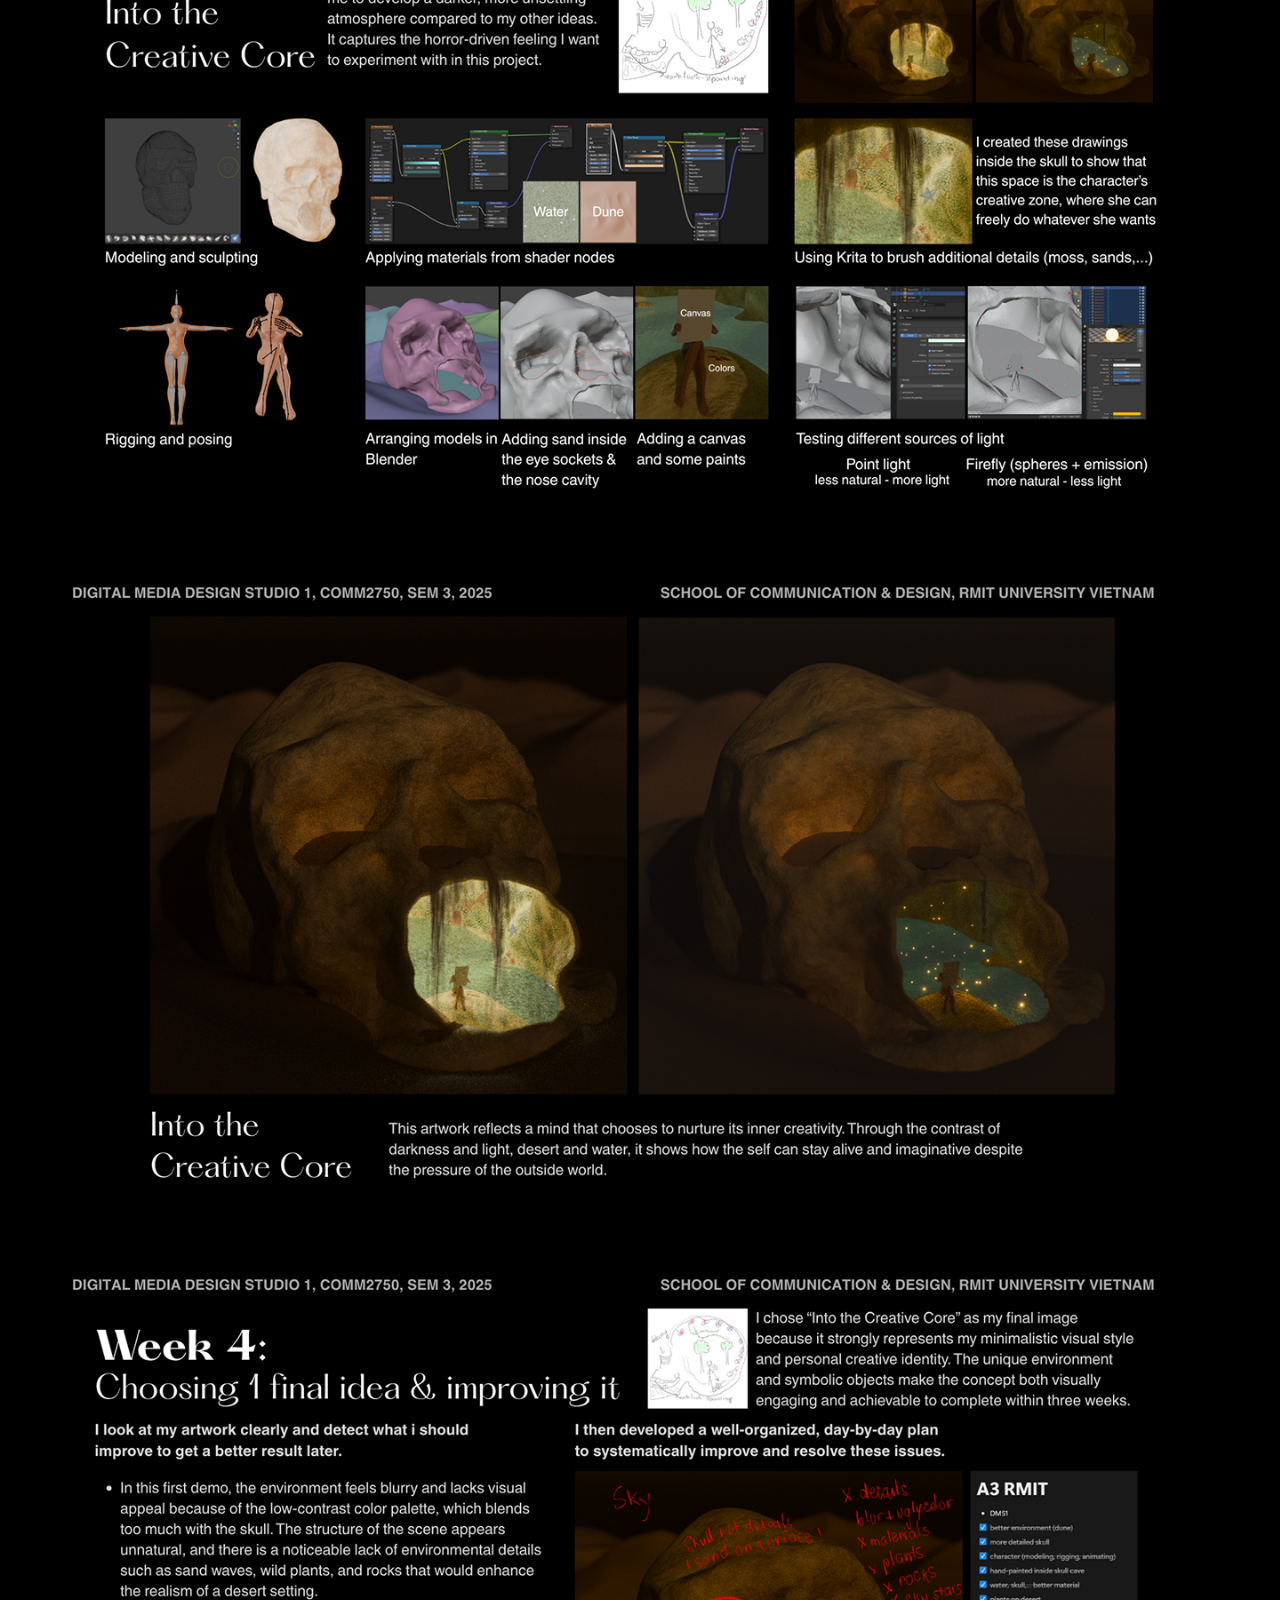
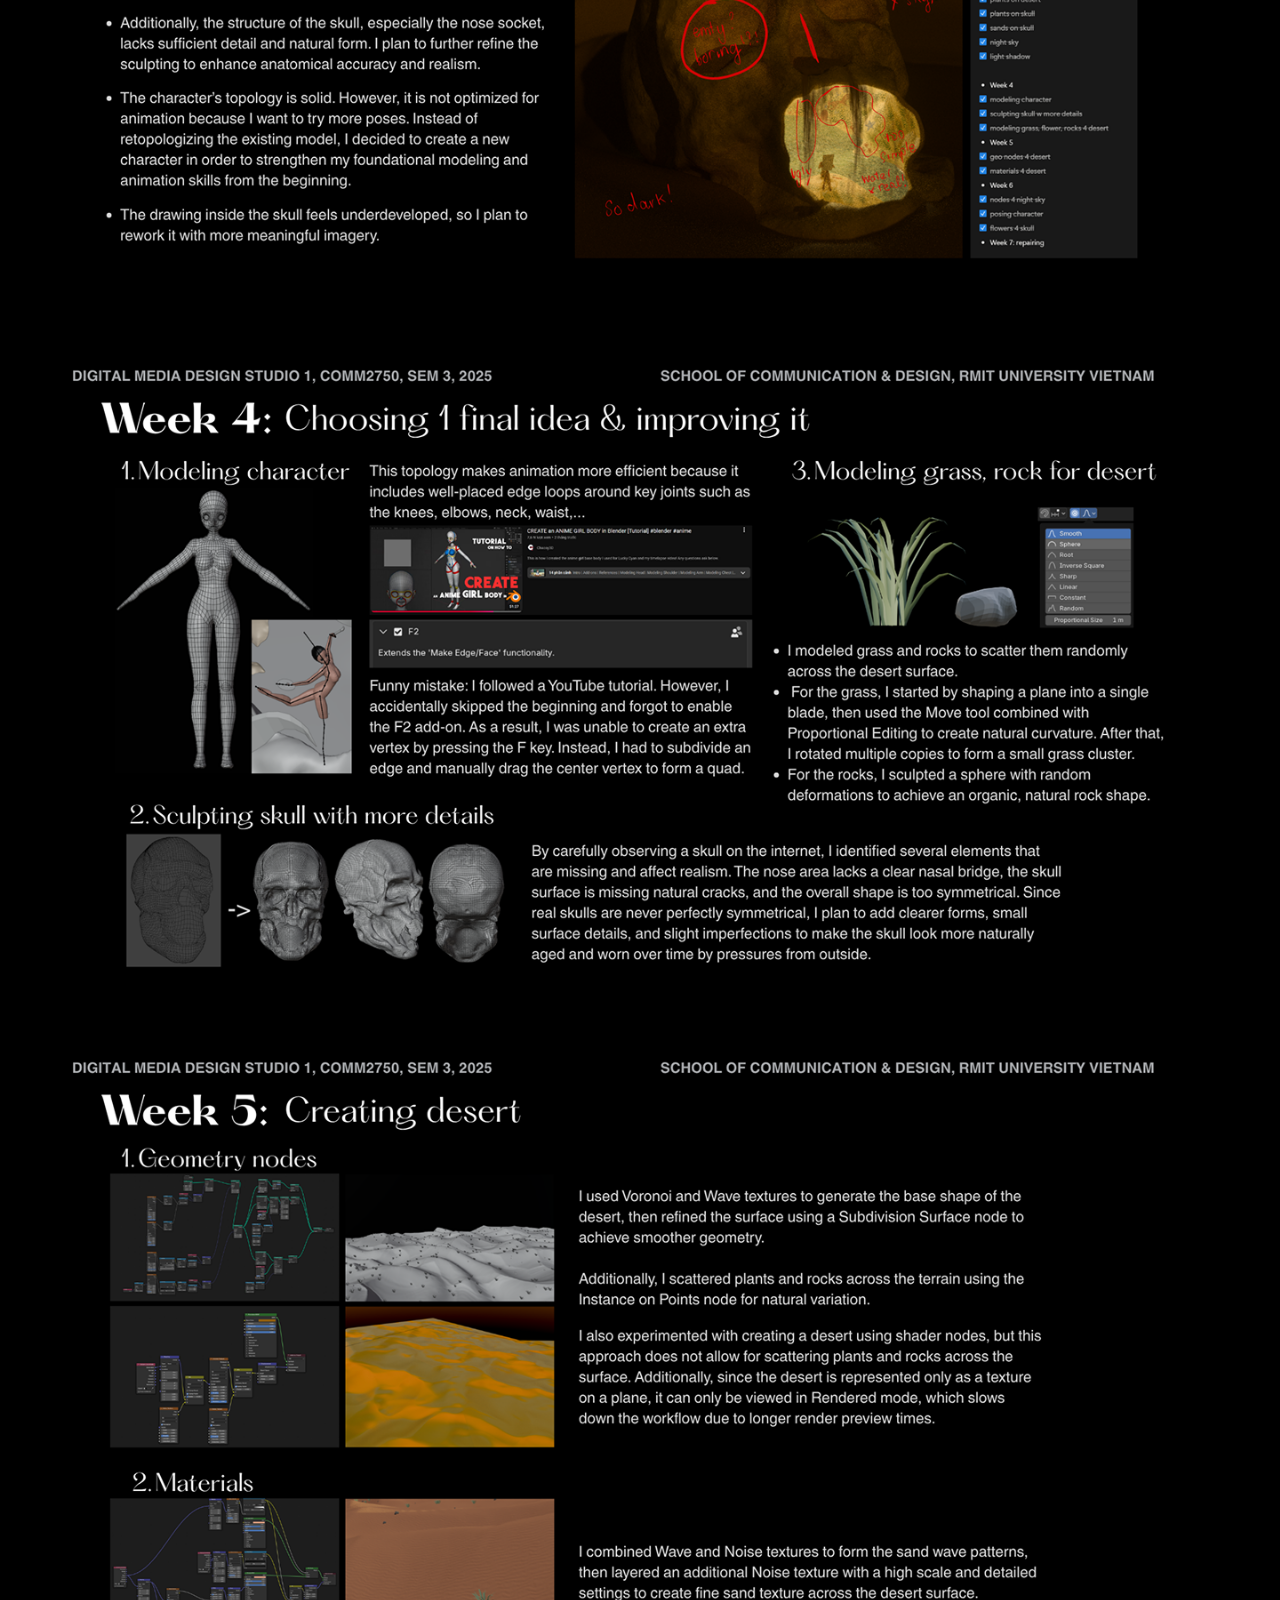
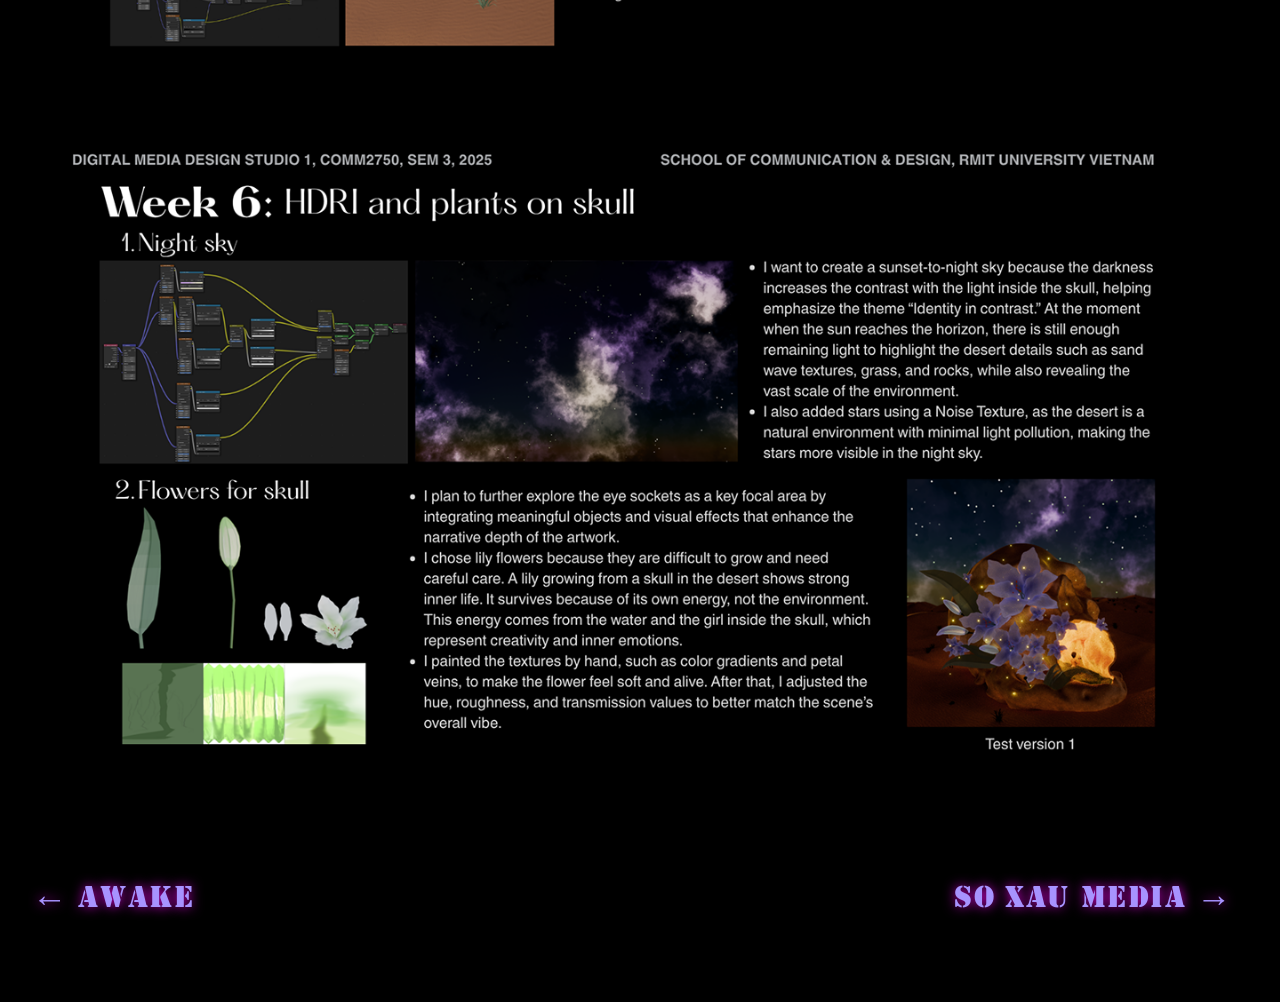
<file: identity-in-contrast.html>
<!DOCTYPE html>
<html lang="en">

<head>
  <meta charset="UTF-8">
  <meta name="viewport" content="width=device-width, initial-scale=1.0">
  <title>IIC — Bet</title>
  <link rel="stylesheet" href="style.css">
</head>

<body class="about-body">

  <div class="custom-cursor"></div>

  <div class="space-background"></div>
  <canvas id="starfield"></canvas>

  <nav class="navbar">
    <a href="index.html" class="nav-link">HOME</a>
    <a href="about.html" class="nav-link">ABOUT ME</a>
    <div class="nav-logo">bettyjeon</div>
    <a href="gallery.html" class="nav-link">GALLERY</a>
    <a href="contact.html" class="nav-link">CONTACT</a>
  </nav>

  <main class="project-detail-content">

  <!-- TIÊU ĐỀ DỰ ÁN -->
  <header class="project-header">
    <h1 class="project-title">identity in contrast</h1>
    <p class="project-subtitle">2025</p>
  </header>

  <!-- BỌC CẢ ẢNH VÀ CHỮ TRONG CÙNG KHUNG ĐỂ CĂN LỀ MÉP HOÀN HẢO -->
  <div style="display: inline-block; max-width: 100%;">
    
    <!-- HÌNH ẢNH MAIN -->
    <section class="so-xau-project-media-container">
      <figure class="icc-project-hero-image">
        <img src="assets/images/gallery-3.png" alt="iic Main View">
      </figure>
    </section>

    <!-- THÔNG TIN CHỮ (MÉP CHỮ SẼ BẰNG ĐÚNG MÉP ẢNH) -->
    <section class="project-info-section">
      
      <div class="project-info-grid">
        <div class="info-column">
          <h2 class="info-heading">CATEGORIES</h2>
          <p class="info-content">3D CONCEPT ART</p>
        </div>

        <div class="info-column">
          <h2 class="info-heading">ROLE</h2>
          <p class="info-content">(Individual Academic Project)<br>3D GENERALIST</p>
        </div>

        <div class="info-column">
          <h2 class="info-heading">TOOLS:</h2>
          <ul class="info-list">
            <li>BLENDER</li>
            <li>ADOBE PHOTOSHOP</li>
          </ul>
        </div>
      </div>

      <div class="project-description-block">
        <h2 class="info-heading">INFO</h2>
        <div class="description-text">
          <p>
            THIS IS MY FIRST ASSIGNMENT AS A UNIVERSITY STUDENT, based on a brief centered around creativity. “IDENTITY IN CONTRAST” shows a creator trying to build a true sense of self while facing personal struggles and pressure from the world around them. By focusing on strong contrasts between bright and dark, or large spaces and a tiny figure, my digital image reflects the heavy pressures, expectations, and the shadow of predecessors. Even so, the creator keeps going, grows through these challenges, and learns to express their own identity with confidence.
          </p>
        </div>
      </div>

    </section>

    <!-- KHU VỰC SUB-GALLERY -->
     <section class="awake-sub-gallery">
        <div class="sub-gallery-row">
          <figure class="sm-item"><img src="assets/images/gallery-3.png" alt="Process 04"></figure>
          <figure class="sm-item"><img src="assets/images/gallery-3-1.png" alt="Process 05"></figure>
        </div>

  <figure class="awake-sub-gallery-item">
    <img
      src="assets/images/gallery-3/sm-gallery (1).png"
      alt="Process 01"
    >
  </figure>

  <figure class="awake-sub-gallery-item">
    <img
      src="assets/images/gallery-3/sm-gallery (2).png"
      alt="Process 02"
    >
  </figure>

  <figure class="awake-sub-gallery-item">
    <img
      src="assets/images/gallery-3/sm-gallery (3).png"
      alt="Process 03"
    >
  </figure>

  <figure class="awake-sub-gallery-item">
    <img
      src="assets/images/gallery-3/sm-gallery (4).png"
      alt="Process 04"
    >
  </figure>

  <figure class="awake-sub-gallery-item">
    <img
      src="assets/images/gallery-3/sm-gallery (5).png"
      alt="Process 05"
    >
  </figure>

  <figure class="awake-sub-gallery-item">
    <img
      src="assets/images/gallery-3/sm-gallery (6).png"
      alt="Process 06"
    >
  </figure>

  <figure class="awake-sub-gallery-item">
    <img
      src="assets/images/gallery-3/sm-gallery (7).png"
      alt="Process 07"
    >
  </figure>
</section>

<nav class="project-navigation">
        <a href="awake.html" class="project-nav-btn prev-btn info-heading">
          <span class="nav-arrow">←</span> Awake
        </a>
        <a href="so-xau-media.html" class="project-nav-btn next-btn info-heading">
          So Xau Media <span class="nav-arrow">→</span>
        </a>
      </nav>

  </div>

</main>

  <script src="script.js"></script>
</body>
</html>
</file>
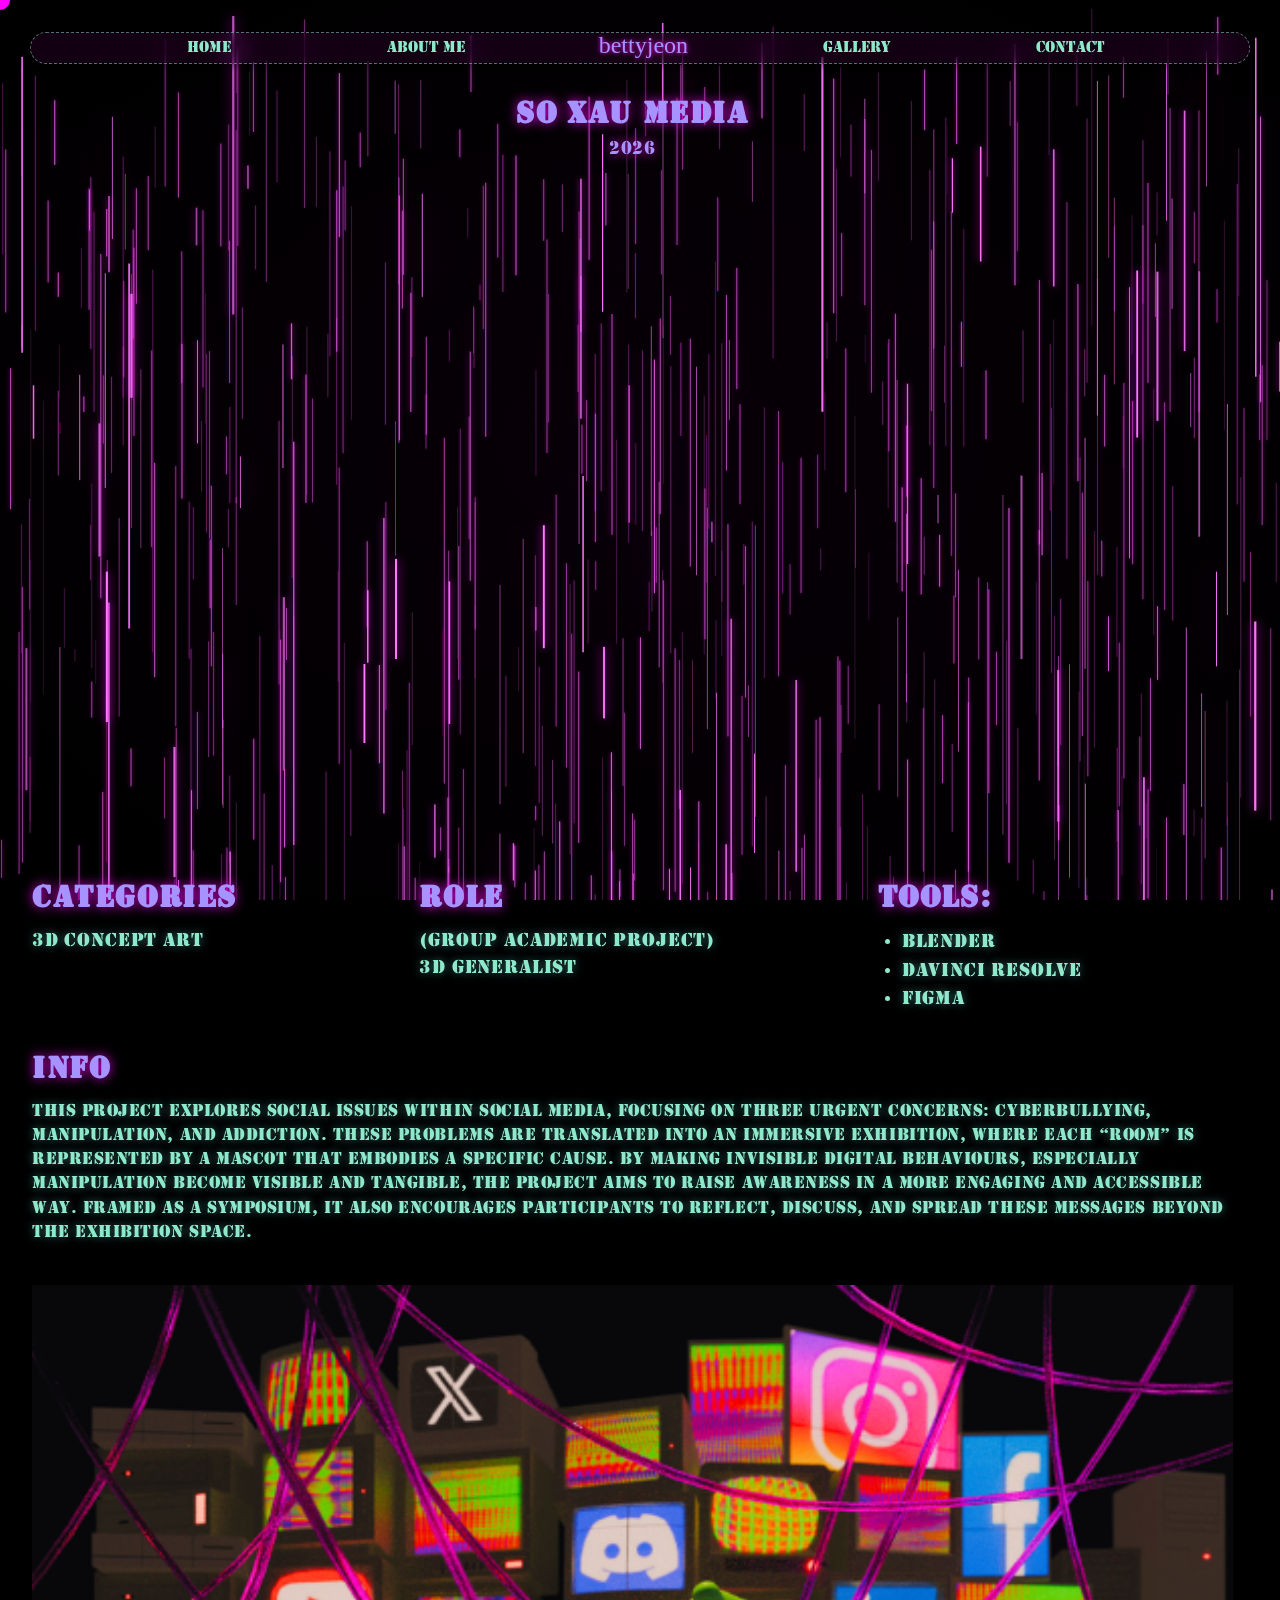
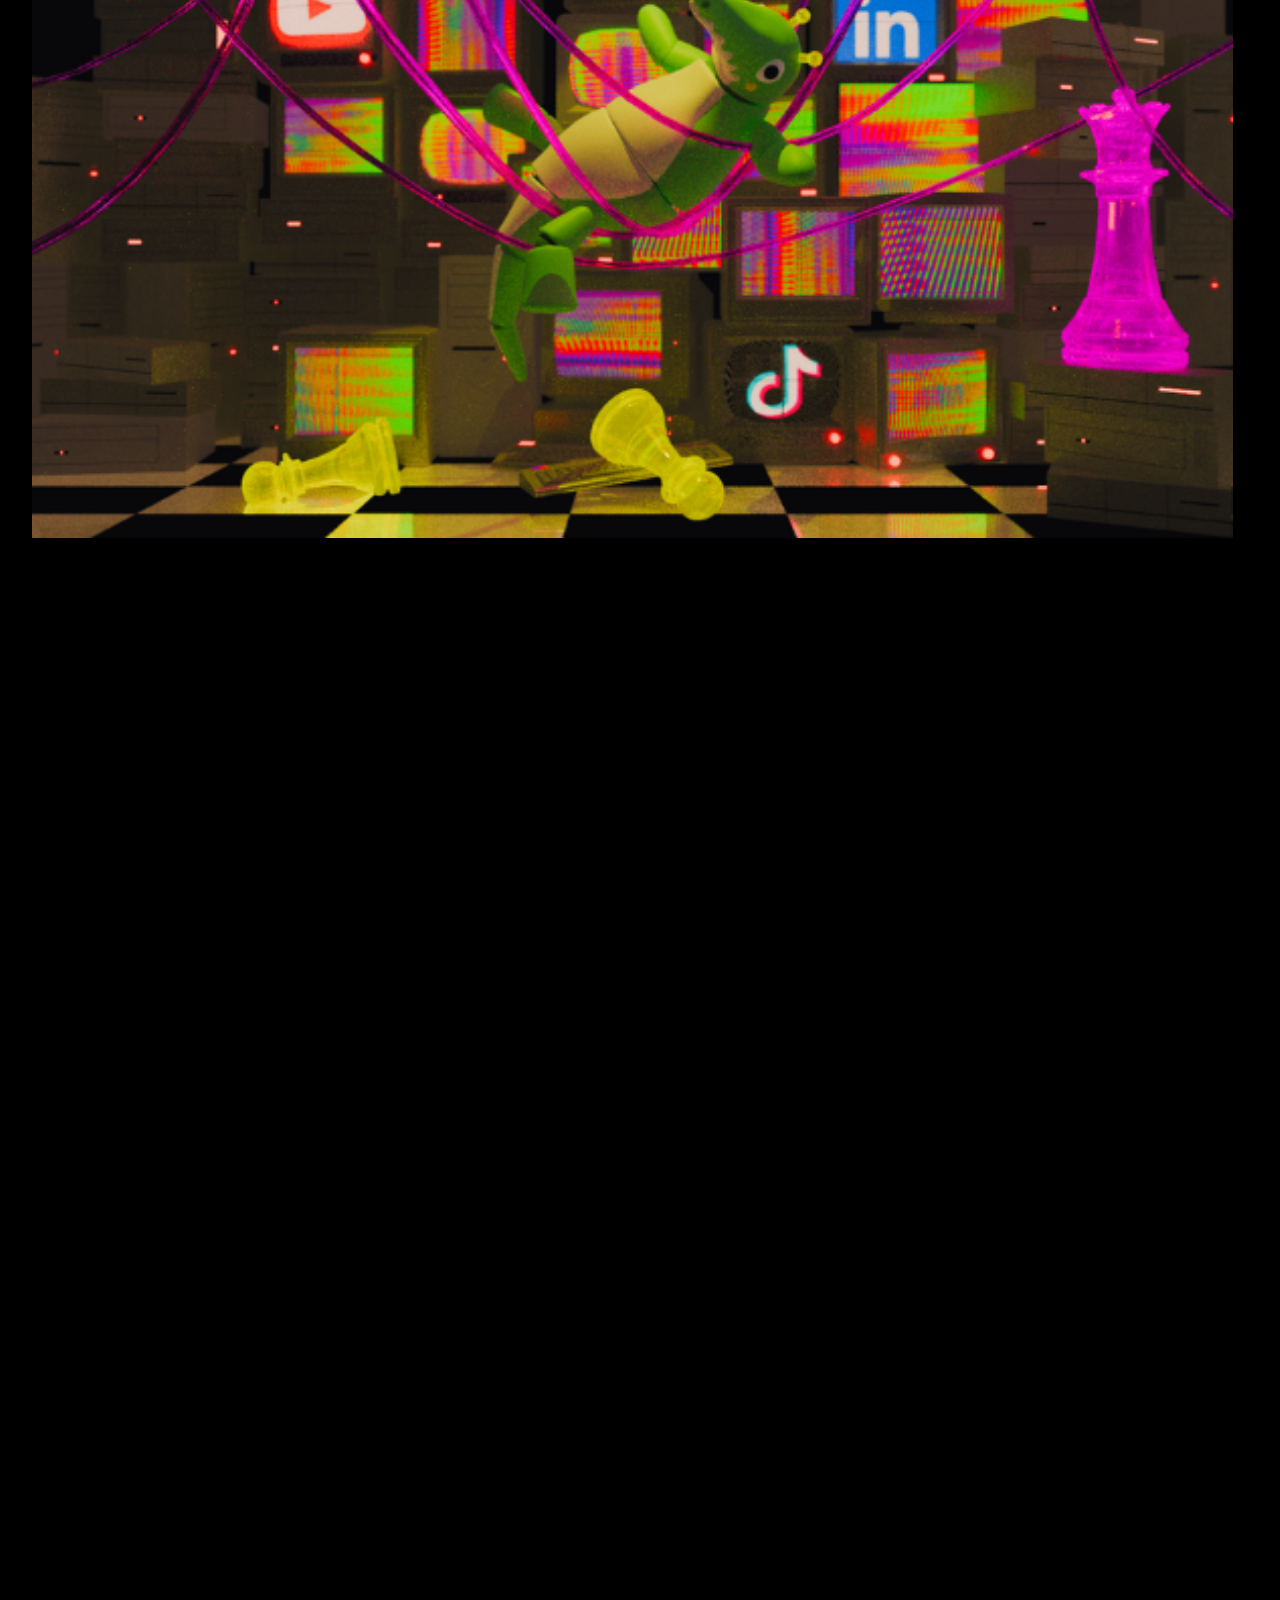
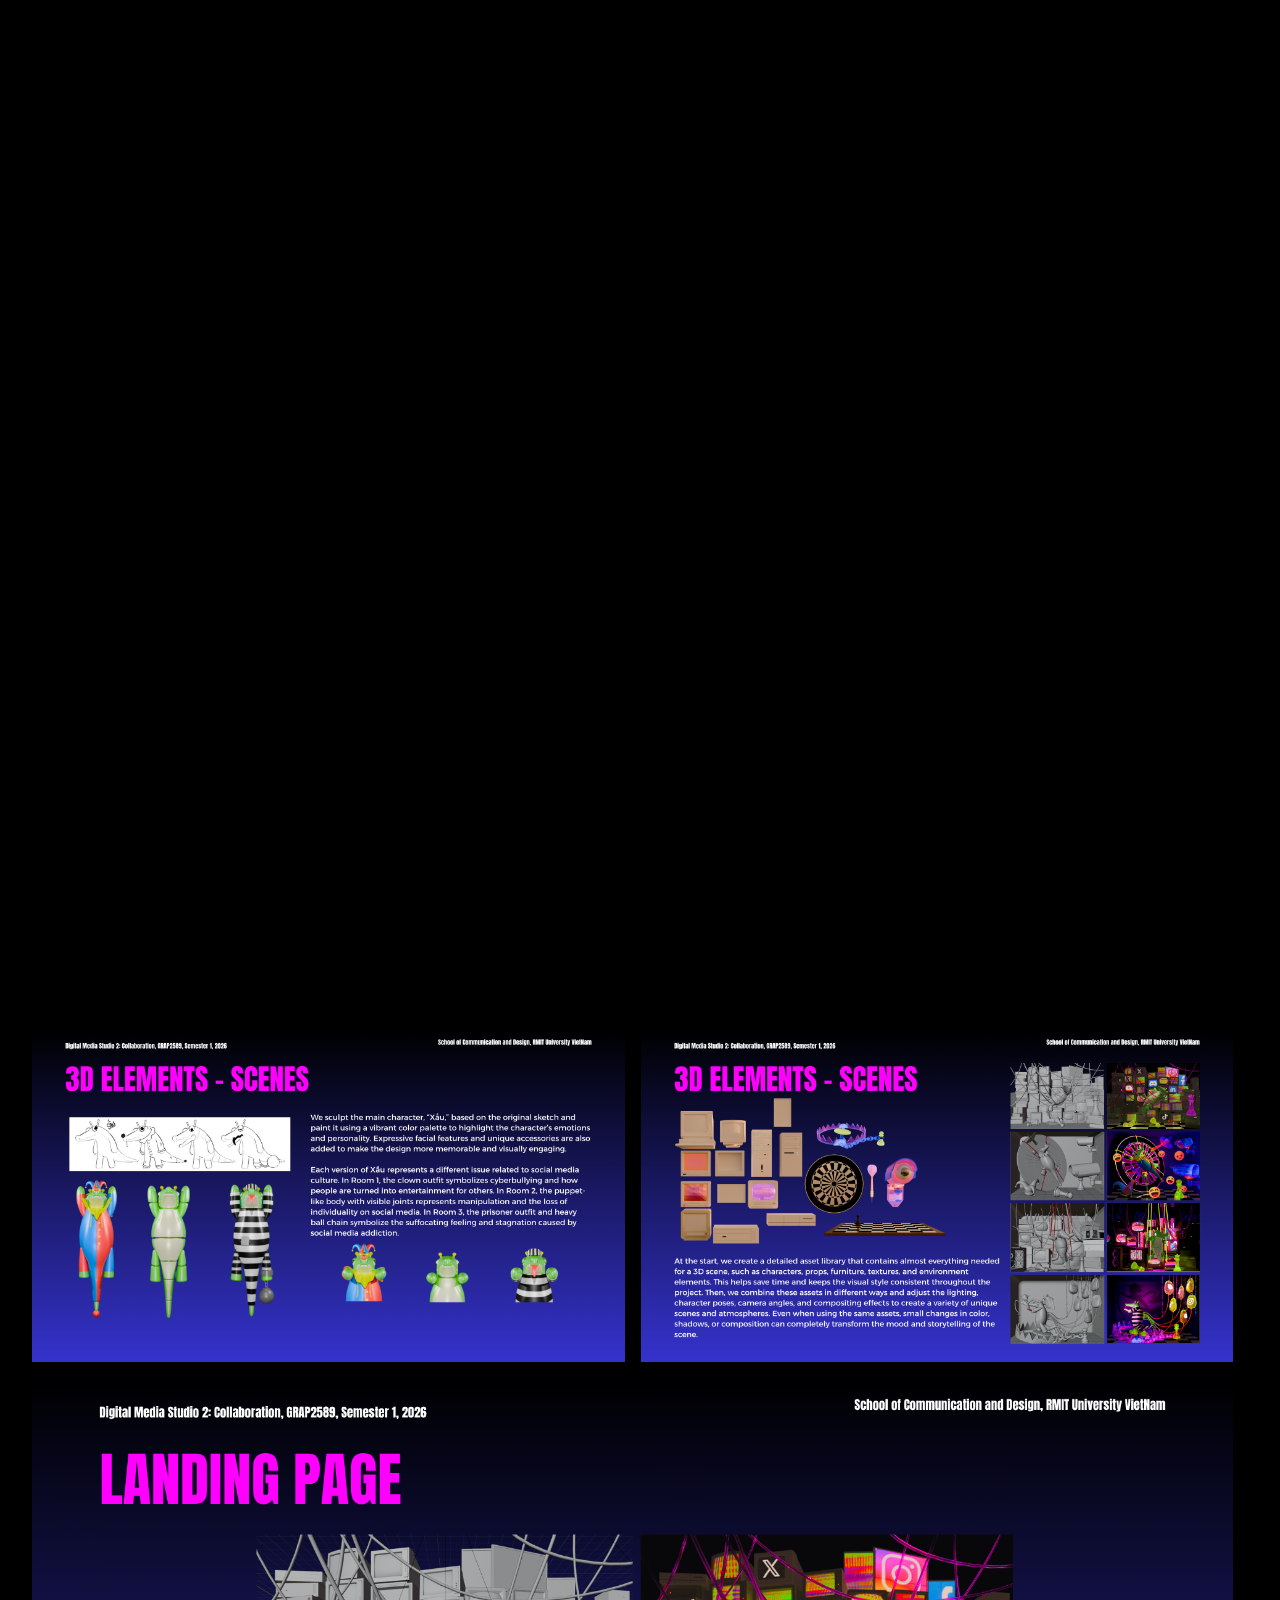
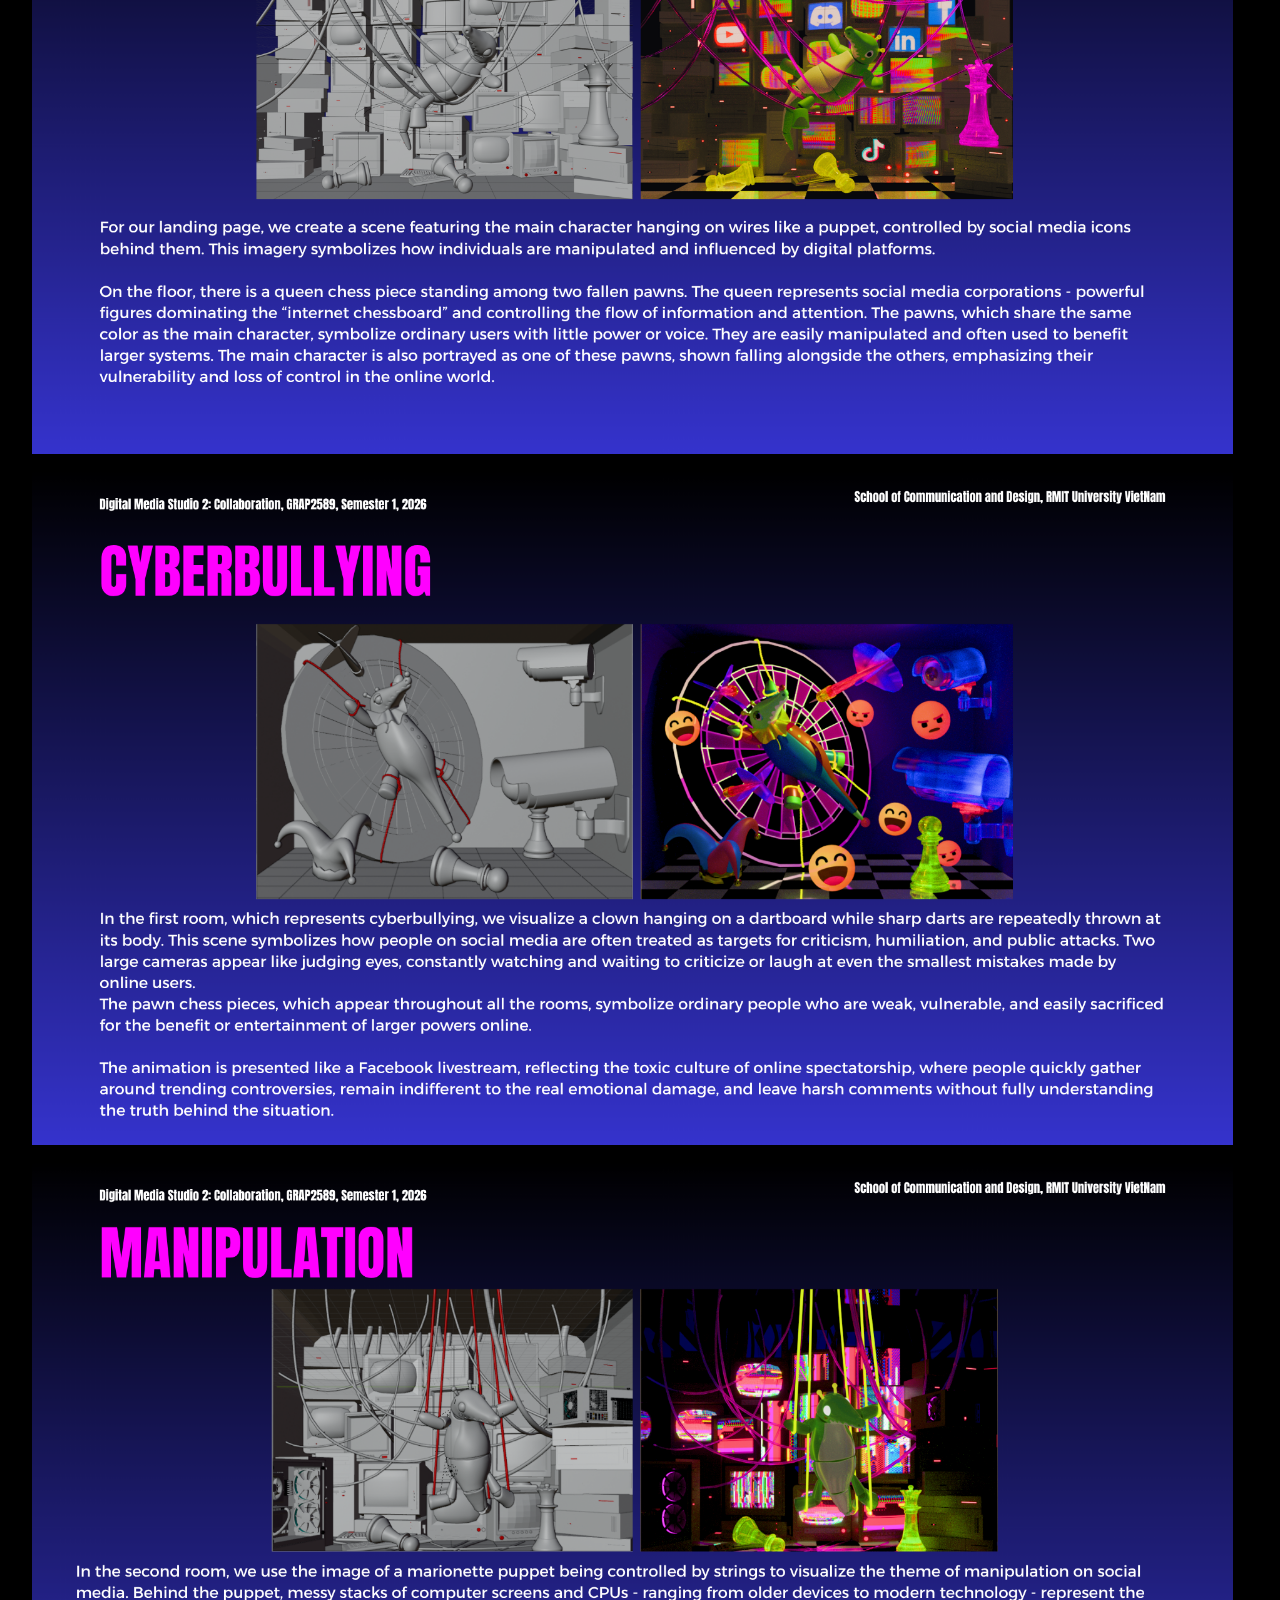
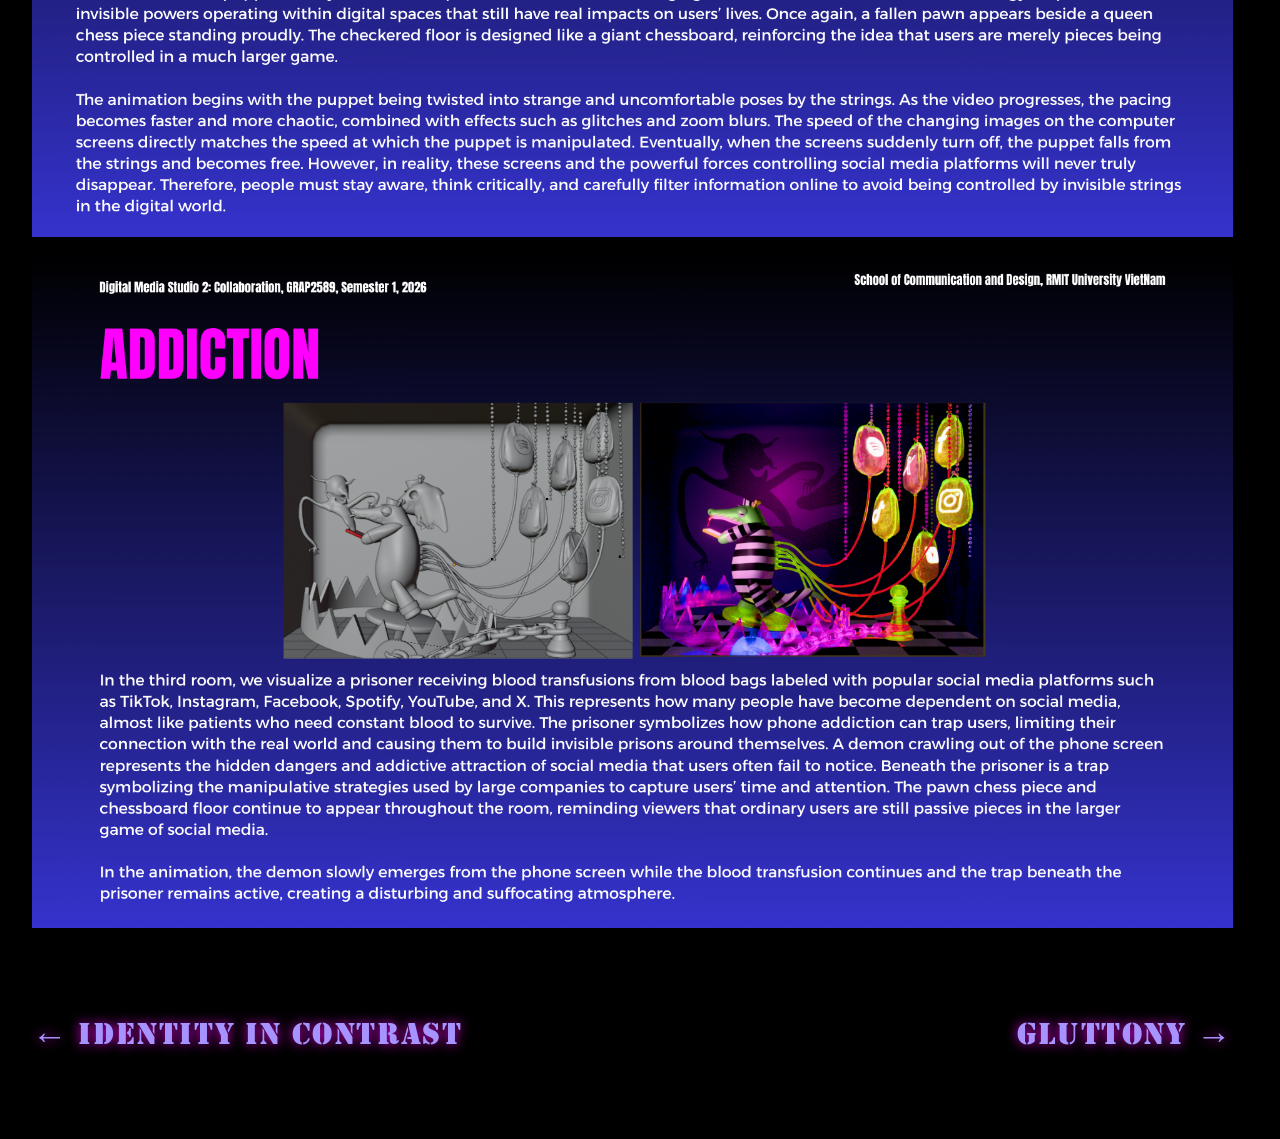
<file: so-xau-media.html>
<!DOCTYPE html>
<html lang="en">

<head>
  <meta charset="UTF-8">
  <meta name="viewport" content="width=device-width, initial-scale=1.0">
  <title>Helena Artwork Recreation — Bet</title>
  <link rel="stylesheet" href="style.css">
</head>

<body class="about-body">

  <div class="custom-cursor"></div>

  <div class="space-background"></div>
  <canvas id="starfield"></canvas>

  <nav class="navbar">
    <a href="index.html" class="nav-link">HOME</a>
    <a href="about.html" class="nav-link">ABOUT ME</a>
    <div class="nav-logo">bettyjeon</div>
    <a href="gallery.html" class="nav-link">GALLERY</a>
    <a href="contact.html" class="nav-link">CONTACT</a>
  </nav>

  <main class="project-detail-content">

  <!-- TIÊU ĐỀ DỰ ÁN -->
  <header class="project-header">
    <h1 class="project-title">So Xau Media</h1>
    <p class="project-subtitle">2026</p>
  </header>

  <!-- BỌC CẢ ẢNH VÀ CHỮ TRONG CÙNG KHUNG ĐỂ CĂN LỀ MÉP HOÀN HẢO -->
  <div style="display: inline-block; max-width: 100%;">
    
    <!-- HÌNH ẢNH MAIN -->
    <section class="so-xau-project-media-container">
      <iframe src="https://www.youtube.com/embed/Z1zKj49gOYE?si=YzLyyOSikJpm0Z0j" title="YouTube video player" frameborder="0" allow="accelerometer; autoplay; clipboard-write; encrypted-media; gyroscope; picture-in-picture; web-share" referrerpolicy="strict-origin-when-cross-origin" allowfullscreen></iframe>
    </section>

    <!-- THÔNG TIN CHỮ (MÉP CHỮ SẼ BẰNG ĐÚNG MÉP ẢNH) -->
    <section class="project-info-section">
      
      <div class="project-info-grid">
        <div class="info-column">
          <h2 class="info-heading">CATEGORIES</h2>
          <p class="info-content">3D CONCEPT ART</p>
        </div>

        <div class="info-column">
          <h2 class="info-heading">ROLE</h2>
          <p class="info-content">(GROUP ACADEMIC PROJECT)<br>3D GENERALIST</p>
        </div>

        <div class="info-column">
          <h2 class="info-heading">TOOLS:</h2>
          <ul class="info-list">
            <li>BLENDER</li>
            <li>DAVINCI RESOLVE</li>
            <li>FIGMA</li>
          </ul>
        </div>
      </div>

      <div class="project-description-block">
        <h2 class="info-heading">INFO</h2>
        <div class="description-text">
          <p>
            This project explores social issues within social media, focusing on three urgent concerns: cyberbullying, manipulation, and addiction. These problems are translated into an immersive exhibition, where each “room” is represented by a mascot that embodies a specific cause. By making invisible digital behaviours, especially manipulation become visible and tangible, the project aims to raise awareness in a more engaging and accessible way. Framed as a symposium, it also encourages participants to reflect, discuss, and spread these messages beyond the exhibition space.
        </div>
      </div>

    </section>

    <!-- KHU VỰC SUB-GALLERY -->
     <section class="awake-sub-gallery">
   <figure class="soxau-media-container">
  <img src="assets/images/gallery-4/meomeo.png" alt="Process 02">
</figure>

<iframe src="https://www.youtube.com/embed/9SVwfP0kMUM?si=Qcs4szDUVVpwkuer" title="YouTube video player" frameborder="0" allow="accelerometer; autoplay; clipboard-write; encrypted-media; gyroscope; picture-in-picture; web-share" referrerpolicy="strict-origin-when-cross-origin" allowfullscreen></iframe>

<iframe src="https://www.youtube.com/embed/v1rahDkZIug?si=uggpp11wBqn5sryG" title="YouTube video player" frameborder="0" allow="accelerometer; autoplay; clipboard-write; encrypted-media; gyroscope; picture-in-picture; web-share" referrerpolicy="strict-origin-when-cross-origin" allowfullscreen></iframe>

<iframe src="https://www.youtube.com/embed/Tbmy9FI7QTo?si=6VTYbLwIPMJuS-Mh" title="YouTube video player" frameborder="0" allow="accelerometer; autoplay; clipboard-write; encrypted-media; gyroscope; picture-in-picture; web-share" referrerpolicy="strict-origin-when-cross-origin" allowfullscreen></iframe>

<div class="sub-gallery-row">
          <figure class="sm-item"><img src="assets/images/gallery-4/sm-gallery (1).png" alt="Process 04"></figure>
          <figure class="sm-item"><img src="assets/images/gallery-4/sm-gallery (2).png" alt="Process 05"></figure>
        </div>

<figure class="awake-sub-gallery-item">
    <img
      src="assets/images/gallery-4/sm-gallery (3).png"
      alt="Process 02"
    >
  </figure>

  <figure class="awake-sub-gallery-item">
    <img
      src="assets/images/gallery-4/sm-gallery (4).png"
      alt="Process 02"
    >
  </figure>

  <figure class="awake-sub-gallery-item">
    <img
      src="assets/images/gallery-4/sm-gallery (5).png"
      alt="Process 02"
    >
  </figure>

  <figure class="awake-sub-gallery-item">
    <img
      src="assets/images/gallery-4/sm-gallery (6).png"
      alt="Process 02"
    >
  </figure>

</section>

<nav class="project-navigation">
        <a href="identity-in-contrast.html" class="project-nav-btn prev-btn info-heading">
          <span class="nav-arrow">←</span> Identity in Contrast
        </a>
        <a href="gluttony.html" class="project-nav-btn next-btn info-heading">
          Gluttony <span class="nav-arrow">→</span>
        </a>
      </nav>

  </div>

</main>

  <script src="script.js"></script>
</body>
</html>
</file>
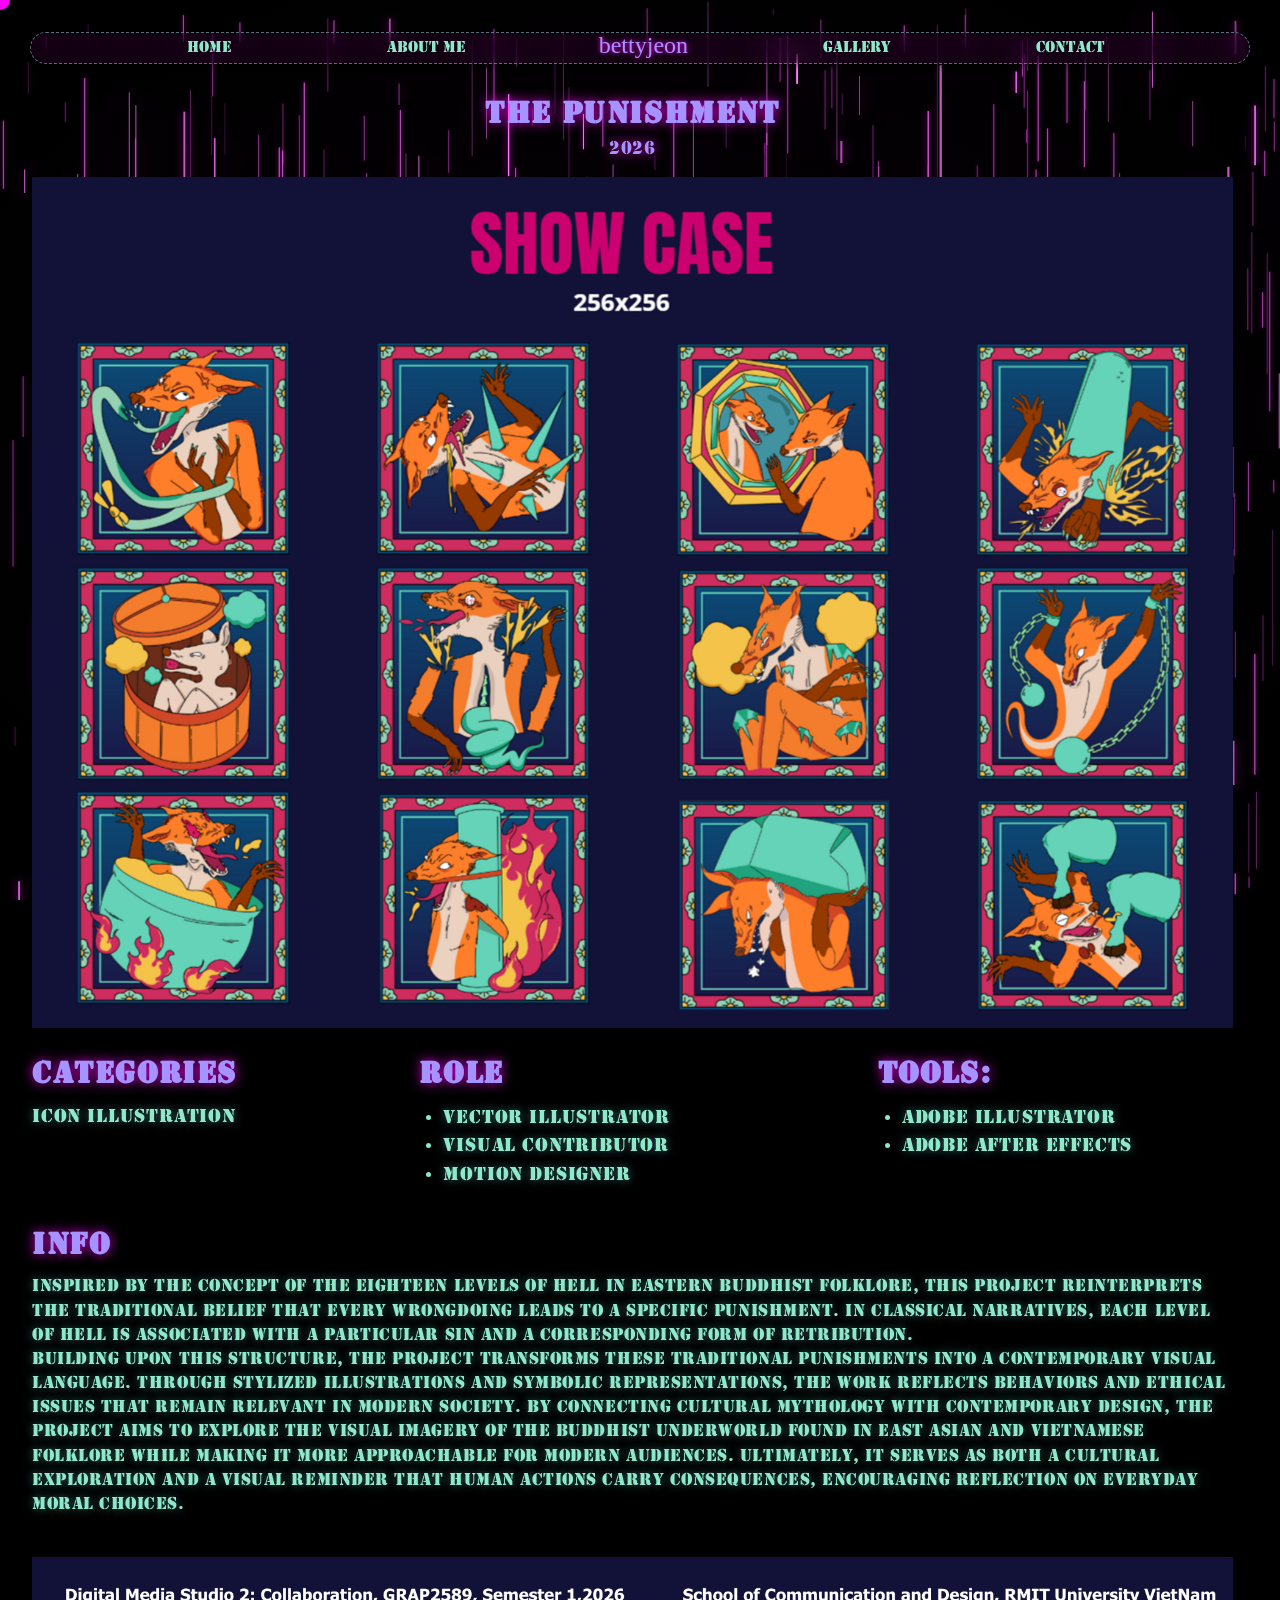
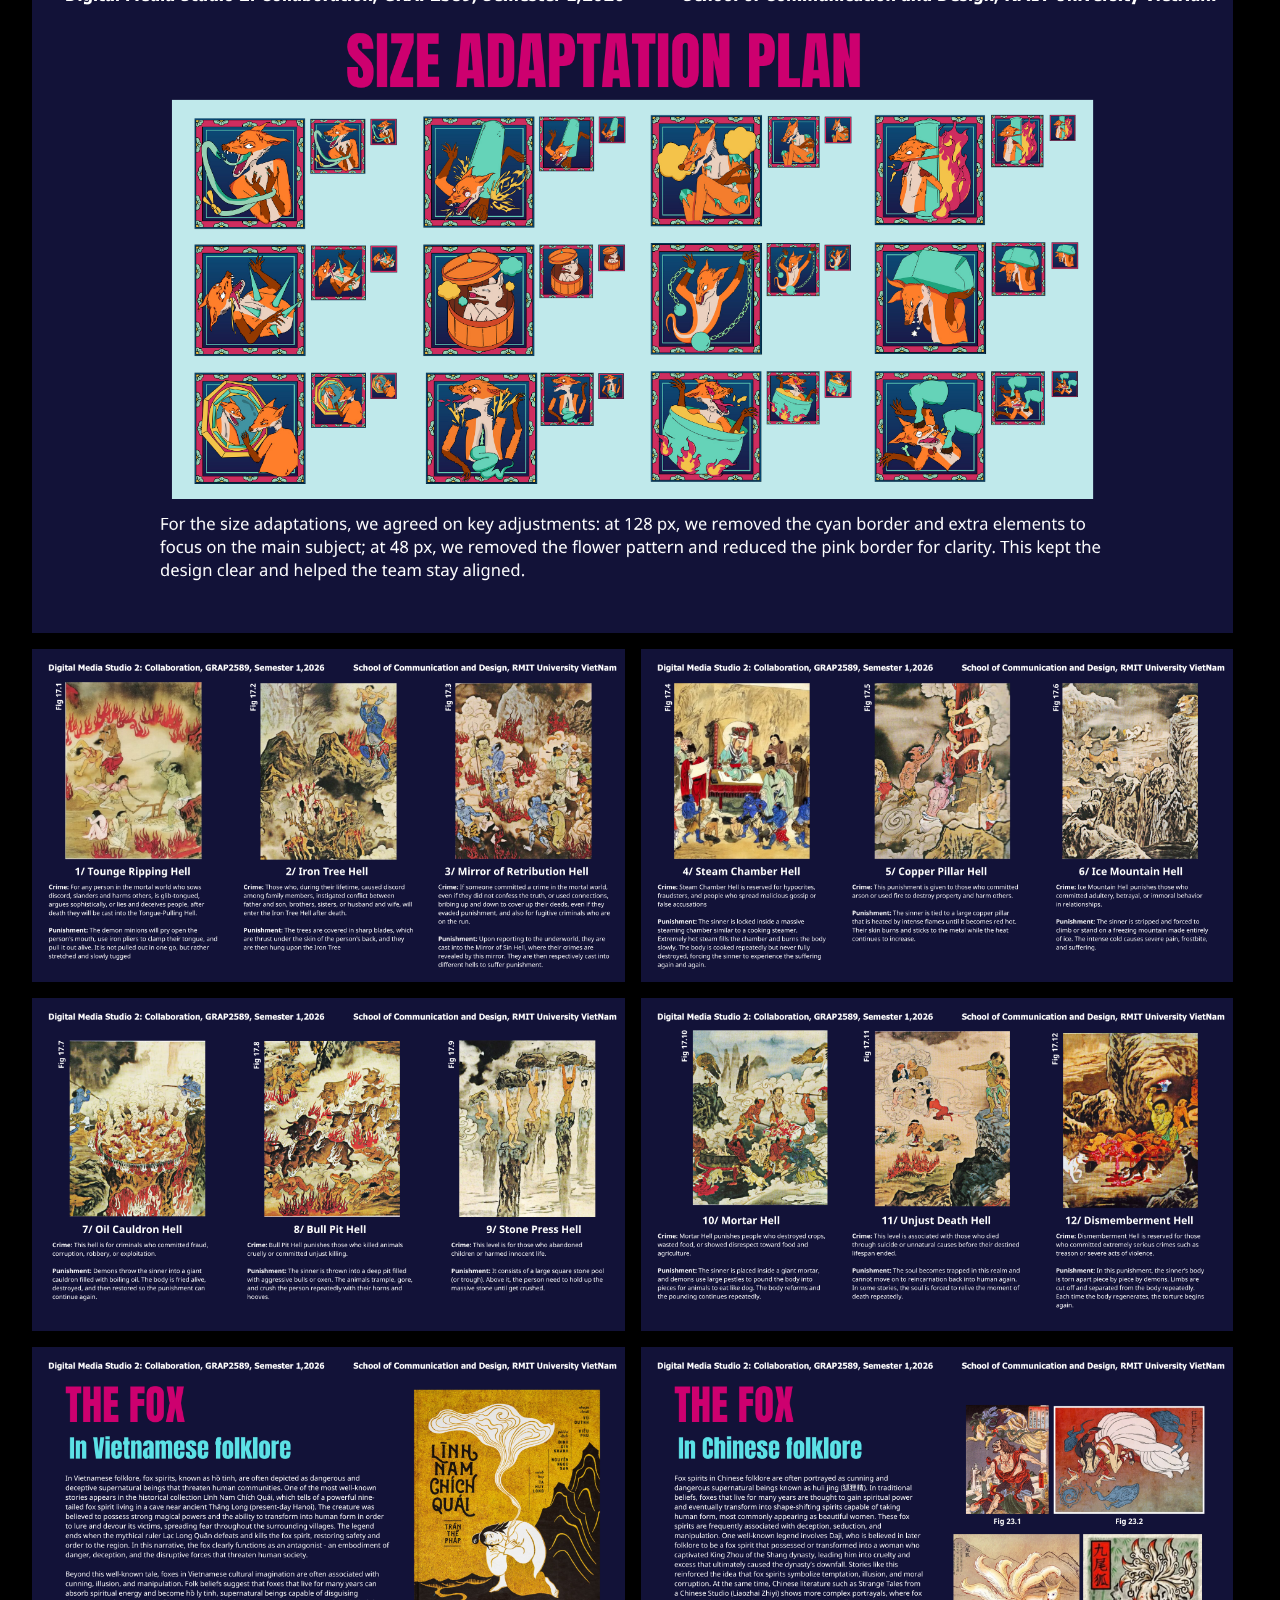
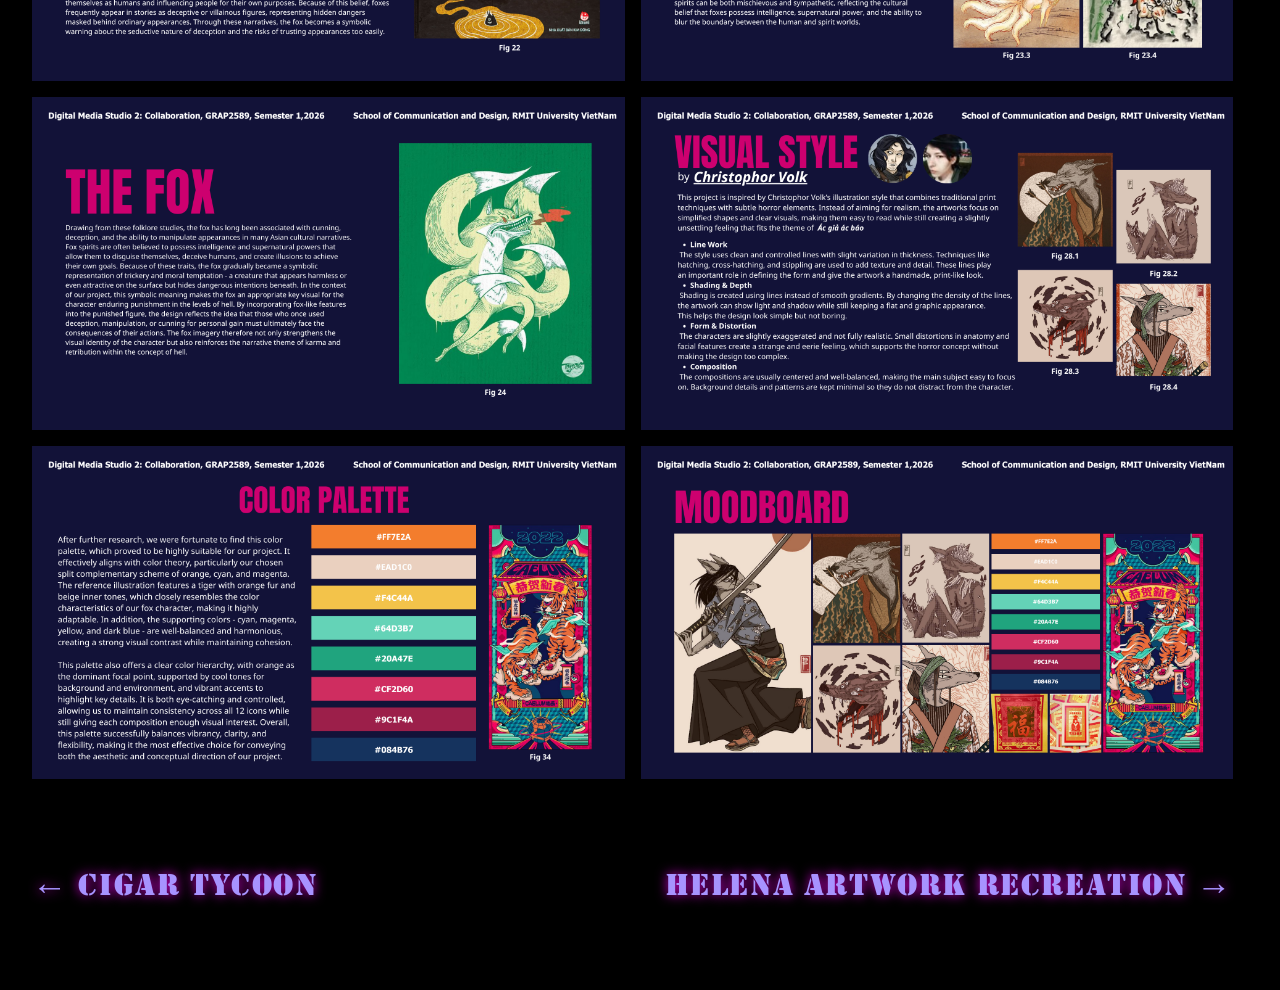
<file: the-punishment.html>
<!DOCTYPE html>
<html lang="en">

<head>
  <meta charset="UTF-8">
  <meta name="viewport" content="width=device-width, initial-scale=1.0">
  <title>Helena Artwork Recreation — Bet</title>
  <link rel="stylesheet" href="style.css">
</head>

<body class="about-body">

  <div class="custom-cursor"></div>

  <div class="space-background"></div>
  <canvas id="starfield"></canvas>

  <nav class="navbar">
    <a href="index.html" class="nav-link">HOME</a>
    <a href="about.html" class="nav-link">ABOUT ME</a>
    <div class="nav-logo">bettyjeon</div>
    <a href="gallery.html" class="nav-link">GALLERY</a>
    <a href="contact.html" class="nav-link">CONTACT</a>
  </nav>

  <main class="project-detail-content">

  <!-- TIÊU ĐỀ DỰ ÁN -->
  <header class="project-header">
    <h1 class="project-title">The Punishment</h1>
    <p class="project-subtitle">2026</p>
  </header>

  <!-- BỌC CẢ ẢNH VÀ CHỮ TRONG CÙNG KHUNG ĐỂ CĂN LỀ MÉP HOÀN HẢO -->
  <div style="display: inline-block; max-width: 100%;">
    
    <!-- HÌNH ẢNH MAIN -->
    <section class="awake-project-media-container">
      <figure class="awake-project-hero-image">
        <img src="assets/images/gallery-7.png" alt="The Punishment Main View">
      </figure>
    </section>

    <!-- THÔNG TIN CHỮ (MÉP CHỮ SẼ BẰNG ĐÚNG MÉP ẢNH) -->
    <section class="project-info-section">
      
      <div class="project-info-grid">
        <div class="info-column">
          <h2 class="info-heading">CATEGORIES</h2>
          <p class="info-content">ICON ILLUSTRATION</p>
        </div>

        <div class="info-column">
          <h2 class="info-heading">ROLE</h2>
          <ul class="info-list"><li>Vector Illustrator</li><li>Visual Contributor</li><li>Motion Designer</li></ul>
        </div>

        <div class="info-column">
          <h2 class="info-heading">TOOLS:</h2>
          <ul class="info-list">
            <li>ADOBE ILLUSTRATOR</li>
            <li>ADOBE AFTER EFFECTS</li>
          </ul>
        </div>
      </div>

      <div class="project-description-block">
        <h2 class="info-heading">INFO</h2>
        <div class="description-text">
          <p>
            Inspired by the concept of the Eighteen Levels of Hell in Eastern Buddhist folklore, this project reinterprets the traditional belief that every wrongdoing leads to a specific punishment. In classical narratives, each level of hell is associated with a particular sin and a corresponding form of retribution.<br>Building upon this structure, the project transforms these traditional punishments into a contemporary visual language. Through stylized illustrations and symbolic representations, the work reflects behaviors and ethical issues that remain relevant in modern society.
By connecting cultural mythology with contemporary design, the project aims to explore the visual imagery of the Buddhist underworld found in East Asian and Vietnamese folklore while making it more approachable for modern audiences. Ultimately, it serves as both a cultural exploration and a visual reminder that human actions carry consequences, encouraging reflection on everyday moral choices.
          </p>
        </div>
      </div>

    </section>

    <!-- KHU VỰC SUB-GALLERY -->
     <section class="awake-sub-gallery">

  <figure class="awake-sub-gallery-item">
    <img
      src="assets/images/gallery-7/sm-gallery (11).png"
      alt="Process 01"
    >
  </figure>

   <div class="sub-gallery-row">
          <figure class="sm-item"><img src="assets/images/gallery-7/sm-gallery (1).png" alt="Process 04"></figure>
          <figure class="sm-item"><img src="assets/images/gallery-7/sm-gallery (2).png" alt="Process 05"></figure>
        </div>

    <div class="sub-gallery-row">
          <figure class="sm-item"><img src="assets/images/gallery-7/sm-gallery (3).png" alt="Process 04"></figure>
          <figure class="sm-item"><img src="assets/images/gallery-7/sm-gallery (4).png" alt="Process 05"></figure>
        </div>
    
    <div class="sub-gallery-row">
          <figure class="sm-item"><img src="assets/images/gallery-7/sm-gallery (5).png" alt="Process 04"></figure>
          <figure class="sm-item"><img src="assets/images/gallery-7/sm-gallery (6).png" alt="Process 05"></figure>
        </div>

    <div class="sub-gallery-row">
          <figure class="sm-item"><img src="assets/images/gallery-7/sm-gallery (7).png" alt="Process 04"></figure>
          <figure class="sm-item"><img src="assets/images/gallery-7/sm-gallery (8).png" alt="Process 05"></figure>
        </div>

    <div class="sub-gallery-row">
          <figure class="sm-item"><img src="assets/images/gallery-7/sm-gallery (9).png" alt="Process 04"></figure>
          <figure class="sm-item"><img src="assets/images/gallery-7/sm-gallery (10).png" alt="Process 05"></figure>
        </div>
</section>

<nav class="project-navigation">
        <a href="cigar-tycoon.html" class="project-nav-btn prev-btn info-heading">
          <span class="nav-arrow">←</span> Cigar Tycoon
        </a>
        <a href="helena-artwork-recreation.html" class="project-nav-btn next-btn info-heading">
          helena artwork recreation <span class="nav-arrow">→</span>
        </a>
      </nav>

  </div>

</main>

  <script src="script.js"></script>
</body>
</html>
</file>
<file: style.css>
@font-face {
  font-family: "Vladimir";
  src: url("assets/fonts/VLADIMIR.TTF") format("truetype");
  font-weight: normal;
  font-style: normal;
}

@font-face {
  font-family: "Stencil";
  src: url("assets/fonts/STENCIL.TTF") format("truetype");
  font-weight: normal;
  font-style: normal;
}

:root { 
  /* ========================================================================== 
     1. COLOR PALETTE & STATES 
     ========================================================================== */ 
 
  --color-primary-base: #A793FF; 
 
  --color-secondary-base: #8FE8C9; 
  --color-secondary-hover: #8FE8C9; 
 
  --color-accent-base: #FF0000; 
 
  /* Surfaces & Backgrounds */ 
  --bg-app: #000000; 
  --bg-DECCOR: #FF00FF;      
 
  /* Text & Content */ 
  --text-primary: #A793FF;     
  --text-secondary: #8FE8C9;   
 
  /* Borders & UI Lines */ 
  --border-subtle: rgba(143, 232, 201, 0.5); 
 
 
  /* ========================================================================== 
     2. SPACING SCALE (8pt Grid System) 
     ========================================================================== */ 
 
  --space-1: 0.25rem; /* 4px */ 
  --space-2: 0.5rem;  /* 8px */ 
  --space-3: 0.75rem; /* 12px */ 
  --space-4: 1rem;    /* 16px */ 
  --space-6: 1.5rem;  /* 24px */ 
  --space-8: 2rem;    /* 32px */ 
  --space-12: 3rem;   /* 48px */ 
  --space-16: 4rem;   /* 64px */ 
 
 
  /* ========================================================================== 
     3. TYPOGRAPHY 
     ========================================================================== */ 
 
  --font-family-stencil: "STENCIL", sans-serif; 
  --font-family-script: "Vladimir Script", cursive; 
 
  /* Font Sizes */ 
  --text-xs: 0.75rem;   /* 12px */ 
  --text-sm: 0.875rem;  /* 14px */ 
  --text-base: 1rem;    /* 16px */ 
  --text-lg: 1.125rem;  /* 18px */ 
  --text-xl: 1.25rem;   /* 20px */ 
  --text-2xl: 1.5rem;   /* 24px */ 
  --text-3xl: 2rem;     /* 32px */ 
  --text-4xl: 2.5rem;   /* 40px */ 
 
  /* Line Heights */ 
  --line-height-heading: 1.2; 
  --line-height-body: 1.6; 
 
 
  /* ========================================================================== 
     4. Z-INDEX LAYERING 
     ========================================================================== */ 
 
  --z-background: -10; 
  --z-3d-canvas: 1; 
  --z-content: 10; 
  --z-header: 100; 
  --z-modal: 1000; 
 
 
  /* ========================================================================== 
     5. CONTAINERS & COMPONENT SIZES 
     ========================================================================== */ 
 
  --container-max-width: 1200px; 
  --container-narrow-width: 800px; 
 
  --navbar-height: 80px; 
 
  --radius-sm: 0.25rem; /* 4px */ 
  --radius-md: 0.5rem;  /* 8px */ 
  --radius-lg: 1rem;    /* 16px */ 
  --radius-full: 9999px; 
 
 
  /* ========================================================================== 
     6. TRANSITIONS & SHADOWS 
     ========================================================================== */ 
 
  --transition-fast: 150ms ease-in-out; 
  --transition-normal: 250ms ease-in-out; 
 
  --shadow-navbar: 0 0 0.25rem #FF00FF; 
  --shadow-sm: 0 1px 0.25rem 0 #FF00FF; 
  --shadow-md: 0 0 0.5rem 0 #FF00FF; 
  --shadow-lg: 0 0 1rem 0 #FF00FF; 
} 


* { 
  margin: 0; 
  padding: 0; 
  box-sizing: border-box; 
} 


html { 
  scroll-behavior: smooth; 
  scrollbar-gutter: stable;
} 


body { 
  min-height: 100vh; 

  background: var(--bg-app); 

  color: white; 

  overflow-x: hidden; 
} 


.space-background { 
  position: fixed; 
  inset: 0; 
  z-index: -2; 
  pointer-events: none; 

  background: 
    radial-gradient( 
      ellipse at center, 
      #080008 0%, 
      #050005 30%, 
      #020002 65%, 
      #000000 100% 
    ); 
} 


#starfield { 
  position: fixed; 
  inset: 0; 
  width: 100%; 
  height: 100%; 
  z-index: -1; 
  pointer-events: none;  
} 

/* =========================================================
   HOME PAGE STARFIELD COLOR DODGE BLEND MODE
   ========================================================= */

.home-page #starfield,
.home-frame #starfield {
  mix-blend-mode: color-dodge;
}



/* =========================================================
   NAVBAR (DESKTOP) - TĂNG CHIỀU RỘNG, GIẢM MARGIN 2 BÊN
   ========================================================= */
.navbar { 
  /* Tăng từ calc(100% - 80px) thành calc(100% - 40px) */
  width: calc(100% - 60px); 
  
  /* Tăng giới hạn chiều rộng tối đa từ 1400px lên 1800px */
  max-width: 1700px; 

  height: var(--space-8); 
  position: fixed; 
  top: 32px; 
  left: 50%; 
  transform: translateX(-50%); 
  z-index: var(--z-header); 
  display: grid; 
  grid-template-columns: 1fr 0.2fr 1fr 0.2fr 1fr; 
  align-items: center; 
  text-align: center; 
  background: rgba(255, 0, 255, 0.07); 
  backdrop-filter: blur(12px); 
  -webkit-backdrop-filter: blur(12px); 
  box-shadow: 0 4px 4px 0 rgba(0, 0, 0, 0.25); 
  border: 1.5px dashed var(--border-subtle); 
  border-radius: 50px; 
} 


.nav-link { 
  color: var(--text-secondary); 
 
  text-decoration: none; 
 
  font-family: var(--font-family-stencil); 
 
  font-size: var(--space-4); 
 
  line-height: 1; 
 
  white-space: nowrap; 
 
  transition: 
    color 0.25s ease, 
    text-shadow 0.25s ease, 
    transform 0.25s ease; 
} 


.nav-logo {
  appearance: none;
  -webkit-appearance: none;

  color: var(--color-primary-base);

  text-decoration: none;

  font-family: var(--font-family-script);

  font-size: var(--space-6);

  white-space: nowrap;

  background: transparent;
  border: none;

  padding: 0;
  margin: 0;

  outline: none;


  transform: translateY(-3px);

  text-shadow:var(--shadow-navbar);

  cursor: default;
  user-select: none;
  -webkit-user-select: none;
  
}


.nav-link:hover { 
  color: var(--bg-DECCOR); 
 
  text-shadow: 
    0 0 8px 
    rgba( 
      255, 
      0, 
      255, 
      0.7 
    ); 
 
  transform: 
    translateY(-1px); 
}


.home-page {

  height: 100vh;

  overflow: hidden;
}


.hero {

  height: 100vh;

  min-height: 100vh;

  display: flex;

  justify-content: center;

  align-items: center;

  position: relative;

  overflow: hidden;

  padding-top: 80px;
}


.hero-content {

  position: relative;

  z-index: 2;

  text-align: center;
}


.hero-eyebrow {

  font-size:
    clamp(
      0.7rem,
      1.5vw,
      1.2rem
    );

  letter-spacing:
    0.3em;

  margin-bottom: 15px;
}


.hero-content h1 {

  font-size:
    clamp(
      4rem,
      12vw,
      12rem
    );

  line-height: 0.9;
}


.hero-subtitle {

  font-size:
    clamp(
      0.8rem,
      1.5vw,
      1.2rem
    );

  letter-spacing:
    0.15em;

  margin-top: 15px;
}


/* =========================================================
   ALL INNER PAGES
   ========================================================= */

.page-content {

  position: relative;

  z-index: 2;

  width: min(
    1200px,
    84%
  );

  margin: 0 auto;

  padding:
    150px 0 120px;
}


/* =========================================================
   PAGE HEADER
   ========================================================= */

.page-header {

  margin-bottom: 120px;
}


.section-label {

  color: #8FE8C9;

  font-size: 13px;

  letter-spacing:
    0.18em;

  margin-bottom: 15px;
}


.page-header h1 {

  font-size:
    clamp(
      3rem,
      9vw,
      9rem
    );

  line-height: 0.9;
}


/* =========================================================
   ABOUT
   ========================================================= */

.about-intro {

  min-height: 60vh;

  display: flex;

  align-items: center;
}


.text-block {

  max-width: 750px;
}


.text-block h2 {

  font-size:
    clamp(
      2rem,
      5vw,
      5rem
    );

  margin-bottom: 30px;
}


.text-block p {

  font-size:
    clamp(
      1rem,
      1.6vw,
      1.3rem
    );

  line-height: 1.8;

  color:
    rgba(
      255,
      255,
      255,
      0.75
    );
}


.about-section {

  padding:
    120px 0;
}


.section-title {

  margin-bottom: 60px;
}


.section-title h2 {

  font-size:
    clamp(
      2rem,
      6vw,
      6rem
    );

  line-height: 1;
}


.info-grid {

  display: grid;

  grid-template-columns:
    repeat(
      2,
      1fr
    );

  gap: 20px;
}


.info-card {

  min-height: 250px;

  padding: 35px;


  background:
    rgba(
      255,
      0,
      255,
      0.05
    );


  border:
    1px solid
    rgba(
      143,
      232,
      201,
      0.25
    );


  border-radius: 20px;


  backdrop-filter:
    blur(12px);

  -webkit-backdrop-filter:
    blur(12px);
}


.info-card h3 {

  color: #8FE8C9;

  margin-bottom: 25px;
}


.info-card p {

  line-height: 1.7;

  color:
    rgba(
      255,
      255,
      255,
      0.7
    );
}


/* =========================================================
   GALLERY
   ========================================================= */

.gallery-section {

  padding:
    100px 0;
}


.gallery-grid {

  display: grid;

  grid-template-columns:
    repeat(
      2,
      1fr
    );

  gap: 30px;
}


.project-card {

  position: relative;
}


.project-image {

  width: 100%;

  aspect-ratio:
    4 / 3;

  overflow: hidden;

  border-radius: 20px;


  background:
    rgba(
      255,
      0,
      255,
      0.06
    );


  border:
    1px solid
    rgba(
      143,
      232,
      201,
      0.25
    );
}


.project-image img {

  width: 100%;

  height: 100%;

  object-fit: cover;

  display: block;

  transition:
    transform 0.5s ease;
}


.project-card:hover
.project-image img {

  transform:
    scale(1.04);
}


.project-info {

  padding:
    20px 5px;
}


.project-number {

  color: #FF00FF;

  font-size: 13px;

  margin-bottom: 8px;
}


.project-info h3 {

  margin-bottom: 8px;
}


.project-info p {

  color:
    rgba(
      255,
      255,
      255,
      0.6
    );

  line-height: 1.5;
}


/* =========================================================
   CONTACT
   ========================================================= */

.contact-page {

  position: relative;

  z-index: 2;

  width: min(
    1200px,
    84%
  );

  margin: 0 auto;

  padding:
    150px 0 120px;
}


.contact-intro {

  min-height: 50vh;

  display: flex;

  align-items: center;
}


.contact-big-text {

  max-width: 900px;

  font-size:
    clamp(
      3rem,
      8vw,
      8rem
    );

  line-height: 0.95;
}


.contact-big-text span {

  color: #FF00FF;

  font-style: italic;
}


.contact-links {

  border-top:
    1px solid
    rgba(
      143,
      232,
      201,
      0.3
    );
}


.contact-link {

  display: flex;

  justify-content: space-between;

  align-items: center;

  gap: 30px;

  padding:
    25px 5px;

  border-bottom:
    1px solid
    rgba(
      143,
      232,
      201,
      0.3
    );

  color: white;

  text-decoration: none;

  transition:
    color 0.25s ease,
    padding 0.25s ease;
}


.contact-link:hover {

  color: #FF00FF;

  padding-left: 15px;

  padding-right: 15px;
}


  @media (max-width: 800px) {

  .navbar {
    width: calc(100% - 75px);
    height: 38px;

    grid-template-columns:
      0.8fr
      1fr
      0.8fr
      1fr
      0.8fr;
  }

}

/* =========================================================
   MOBILE
   =========================================================

@media (max-width: 500px) {


  .navbar {

    width:
      calc(
        100% - 20px
      );

    grid-template-columns:
      1fr
      1fr
      0.8fr
      1fr
      1fr;
  }


  .nav-link{
    font-size: var(--space-3);
  }
  .nav-logo {
    font-size: var(--space-6);
  }


  .hero {

    padding-top: 60px;
  }


  .page-header {

    margin-bottom: 70px;
  }


  .about-section,
  .gallery-section {

    padding:
      70px 0;
  }


  .info-card {

    min-height: auto;

    padding: 25px;
  }


  .contact-link {

    flex-direction: column;

    align-items: flex-start;

    gap: 8px;
  }

} */

@media (max-width: 600px) {

  .home-frame {
    top: 72px;

    left: 50%;

    width: 84%;

    bottom: 40px;

    height: auto;

    transform: translateX(-50%);
  }

}

@media (max-width: 600px) {

  .navbar {
    position: fixed;

    top: var(--space-8);
    left: max(20px, 8vw);

    width: auto;
    height: auto;

    transform: translateY(-10px);

    display: flex;
    flex-direction: column;
    align-items: flex-start;

    padding: 0;

    background: transparent;

    border: none;
    border-radius: 0;

    box-shadow: none;

    backdrop-filter: none;
    -webkit-backdrop-filter: none;

    text-align: left;
  }


  /* =========================
     LOGO
     ========================= */

  .nav-logo {
    order: -1;

    display: block;

    padding: 0;

    border: none;
    outline: none;

    background: transparent;

    color: var(--color-primary-base);

    font-family: var(--font-family-script);

    font-size: 24px;

    white-space: nowrap;

    cursor: pointer;

    transform: translateY(-2px);

    text-shadow:
      var(--shadow-navbar);

      cursor: default;
  user-select: none;
  -webkit-user-select: none;
  }


  /* =========================================================
     OPEN GLASS PANEL
     Only changes when menu is opened
     ========================================================= */

  .navbar.open {

    width: 25vw;

    max-width: 200px;
    min-width: 130px;

    padding: 14px 18px 18px 18px;

    background: rgba(255, 0, 255, 0.07);

    backdrop-filter: blur(12px);
    -webkit-backdrop-filter: blur(12px);

    border: 2px dashed var(--border-subtle);

    border-radius: 24px;

    box-shadow:
      0 4px 4px 0 rgba(0, 0, 0, 0.25);

  }


  /* =========================
     NAV LINKS
     CLOSED
     ========================= */

  .nav-link {

    display: none;

    padding: 0;

    margin: 0;

    font-size: 12px;

    text-align: left;
  }


  /* =========================
     NAV LINKS
     OPEN
     ========================= */

  .navbar.open .nav-link {

    display: block;

    margin-top: 10px;

  }

}

/* =========================================================
   HOME FRAME (DESKTOP) - TĂNG CHIỀU RỘNG, GIẢM MARGIN 2 BÊN
   ========================================================= */
.home-frame {
  position: fixed;
  top: 90px;
  left: 50%;
  transform: translateX(-50%);

  /* Tăng từ calc(100% - 80px) thành calc(100% - 40px) */
  width: calc(100% - 60px);

  /* Tăng giới hạn chiều rộng tối đa từ 1400px lên 1800px */
  max-width: 1700px;

  height: calc(100vh - 118px);
  z-index: 1;
  pointer-events: none;
  border: 1.5px dashed var(--border-subtle);
  overflow: hidden;
}

.typo-bg-pattern {
  position: absolute;
  inset: 0;
  width: 100%;
  height: 100%;
  pointer-events: none;
  background-repeat: repeat;
  background-position: top left;
}

/* =========================================================
   HERO BAG FLOATING OBJECT (CÂN CHỈNH KÍCH THƯỚC CHUẨN)
   ========================================================= */

.hero-bag-wrapper {
  position: absolute;
  /* Desktop: Đặt gốc ở trung tâm và dời nhẹ xuống dưới */
  top: 52%;
  left: 50%;
  transform: translate(-50%, -45%);
  
  /* Đặt chiều cao trực tiếp thay vì phụ thuộc vào width để loại bỏ khoảng trống thừa 2 bên */
  height: 60%; 
  width: auto;
  aspect-ratio: 16 / 9;
  
  z-index: 10;
  pointer-events: none;
  
  display: flex;
  justify-content: center;
  align-items: center;
}

.hero-bag-img {
  width: auto;
  height: 100%;
  object-fit: contain;
  
  /* Xóa scale, chỉ giữ góc xoay 90deg */
  transform: rotate(90deg);
  transform-origin: center center;
  transition: transform 0.3s ease;
}

/* =========================================================
   RESPONSIVE (TABLET & MOBILE)
   ========================================================= */

@media (max-width: 800px) {
  .hero-bag-wrapper {
    top: 49%;
    height: 75%;
    max-width: 90%;
  }
  
  .hero-bag-img {
    /* Scale nhẹ cho Tablet */
    transform: scale(0.9) rotate(90deg);
  }
}

@media (max-width: 600px) {
  .hero-bag-wrapper {
    top: auto;
    bottom: 50px;
    left: 50%;
    transform: translateX(-50%);
    
    height: 60%;
    width: 80%;
  }

  .hero-bag-img {
    /* Thu nhỏ thêm cho Mobile để vừa khung */
    transform: scale(0.7) rotate(90deg);
  }
}
/* =========================================================
   SCIENTIFIC RULER (100% PERFECT CENTER ORIGIN)
   ========================================================= */

:root {
  --ruler-color: rgba(143, 232, 201, 0.7);
}

/* ---------------------------------------------------------
   1. THƯỚC NGANG (HORIZONTAL RULER)
   --------------------------------------------------------- */
.ruler-horizontal {
  position: absolute;
  top: 50%;
  left: 0;
  width: 100%;
  height: 17px;
  transform: translateY(-50%);
  pointer-events: none;
  z-index: 100;
  /* Trục chính 1px ở giữa */
  background: linear-gradient(to bottom, transparent calc(50% - 0.5px), var(--ruler-color) calc(50% - 0.5px), var(--ruler-color) calc(50% + 0.5px), transparent calc(50% + 0.5px));
}

/* Nửa Bên Phải (Xuất phát từ Tâm -> Chạy sang Phải) */
.ruler-horizontal::after {
  content: "";
  position: absolute;
  left: 50%;
  top: 0;
  width: 50%;
  height: 100%;
  background-image: 
    repeating-linear-gradient(90deg, var(--ruler-color) 0 1px, transparent 1px 20px),
    repeating-linear-gradient(90deg, var(--ruler-color) 0 1px, transparent 1px 40px);
  background-size: 100% 8px, 100% 16px;
  background-position: left center, left center;
  background-repeat: no-repeat;
}

/* Nửa Bên Trái (Xuất phát từ Tâm -> Chạy sang Trái) */
.ruler-horizontal::before {
  content: "";
  position: absolute;
  right: 50%;
  top: 0;
  width: 50%;
  height: 100%;
  background-image: 
    repeating-linear-gradient(-90deg, var(--ruler-color) 0 1px, transparent 1px 20px),
    repeating-linear-gradient(-90deg, var(--ruler-color) 0 1px, transparent 1px 40px);
  background-size: 100% 8px, 100% 16px;
  background-position: right center, right center;
  background-repeat: no-repeat;
}


/* ---------------------------------------------------------
   2. THƯỚC DỌC (VERTICAL RULER)
   --------------------------------------------------------- */
.ruler-vertical {
  position: absolute;
  left: 50%;
  top: 0;
  width: 17px;
  height: 100%;
  transform: translateX(-50%);
  pointer-events: none;
  z-index: 100;
  /* Trục chính 1px ở giữa */
  background: linear-gradient(to right, transparent calc(50% - 0.5px), var(--ruler-color) calc(50% - 0.5px), var(--ruler-color) calc(50% + 0.5px), transparent calc(50% + 0.5px));
}

/* Nửa Phía Dưới (Xuất phát từ Tâm -> Chạy xuống Dưới) */
.ruler-vertical::after {
  content: "";
  position: absolute;
  top: 50%;
  left: 0;
  width: 100%;
  height: 50%;
  background-image: 
    repeating-linear-gradient(180deg, var(--ruler-color) 0 1px, transparent 1px 20px),
    repeating-linear-gradient(180deg, var(--ruler-color) 0 1px, transparent 1px 40px);
  background-size: 8px 100%, 16px 100%;
  background-position: center top, center top;
  background-repeat: no-repeat;
}

/* Nửa Phía Trên (Xuất phát từ Tâm -> Chạy lên Trên) */
.ruler-vertical::before {
  content: "";
  position: absolute;
  bottom: 50%;
  left: 0;
  width: 100%;
  height: 50%;
  background-image: 
    repeating-linear-gradient(0deg, var(--ruler-color) 0 1px, transparent 1px 20px),
    repeating-linear-gradient(0deg, var(--ruler-color) 0 1px, transparent 1px 40px);
  background-size: 8px 100%, 16px 100%;
  background-position: center bottom, center bottom;
  background-repeat: no-repeat;
}

@media (max-width: 600px) {
  .ruler-horizontal,
  .ruler-vertical {
    opacity: 0.5;
  }
}

/* =========================================================
   FLOATING SCRIPT TEXTS (BETTYJ'S & PORTFOLIO)
   ========================================================= */

.floating-script-text {
  position: absolute;
  color: var(--1-text, #A793FF);
  text-shadow: 0 0 20px #F0F;
  font-family: "Vladimir Script", cursive, sans-serif;
  
  /* Co giãn font thông minh từ desktop (128px) xuống mobile */
  font-size: clamp(52px, 9.5vw, 140px);
  font-style: normal;
  font-weight: 400;
  line-height: normal;
  white-space: nowrap;
  
  z-index: 3; /* Nằm trên ruler nhưng dưới túi */
  pointer-events: none;
  user-select: none;
}

/* Chữ "bettyj's" ở 1/4 Rộng (25%) và 1/4 Cao (25%) */
.text-bettyj {
  left: 24%;
  top: 15%;
  transform: translate(-50%, -50%);
}

/* Chữ "portfolio" ở 3/4 Rộng (75%) và 3/4 Cao (75%) */
.text-portfolio {
  left: 76%;
  top: 25%;
  transform: translate(-50%, -50%);
}

/* Điều chỉnh vị trí nhẹ cho màn hình nhỏ */
@media (max-width: 600px) {
  .text-bettyj {
    left: 24%;
    top: 15%;
  }
  
  .text-portfolio {
    left: 76%;
    top: 20%;
  }
}

/* =========================================================
   1. KHÓA CUỘN VÀ ĐỊNH DẠNG KHUNG TRANG ABOUT
   ========================================================= */
body.about-page-body {
  margin: 0;
  padding: 0;
  height: 100vh;
  overflow: hidden; /* Không cho cuộn trang */
}

/* Container chính ăn sát đỉnh màn hình */
.about-page-content {
  position: absolute;
  top: 0;
  left: 0;
  width: 100vw;
  height: 100vh;
  margin: 0 !important;
  padding: 0 !important;
  display: flex;
  justify-content: center;
  align-items: flex-start; /* Dính sát mép trên */
  overflow: hidden;
  box-sizing: border-box;
}

/* Container chứa khay phủ kín khung ảnh nền */
.about-image-wrapper {
  position: relative !important;
  margin-top: 0 !important;
  padding-top: 0 !important;
  display: flex;
  justify-content: center;
  align-items: flex-start;
  width: 100%;
}

/* =========================================================
   2. KHUNG ẢNH NỀN PRINCIPAL (RESPONSIVE)
   ========================================================= */
/* Desktop (> 800px): Cố định 60vw */
.about-image {
  width: 60vw !important;
  max-width: 60vw !important;
  height: auto !important;
  display: block;
  margin-top: 0 !important;
}

/* Tablet (481px - 800px) */
@media (max-width: 800px) and (min-width: 481px) {
  .about-image {
    width: 80vw !important;
    max-width: 80vw !important;
  }
}

/* Mobile (<= 480px) */
@media (max-width: 480px) {
  .about-page-content {
    height: 100vh !important;
    height: 100dvh !important;
  }

  .about-image-wrapper {
    height: 100% !important;
    padding-left: var(--page-margin, 16px);
    padding-right: var(--page-margin, 16px);
    box-sizing: border-box;
  }

  .about-image {
    width: 100% !important;
    max-width: 100% !important;
    height: 100% !important;
    object-fit: fill !important;
    object-position: top center !important;
  }
}

/* =========================================================
   3. KHAY & BĂNG CHUYỀN CONVEYOR
   ========================================================= */
.khay-conveyor {
  position: absolute;
  top: 0;
  left: 0;
  width: 100%;
  height: 100%;
  pointer-events: none;
  overflow: hidden;
}

/* Wrapper bọc chung ảnh khay và cụm chữ */
.khay-wrapper {
  position: absolute;
  left: 50%;
  display: flex !important;
  flex-direction: column-reverse !important; /* Đẩy chữ lên TRÊN, Khay ở DƯỚI */
  align-items: center !important;
  will-change: transform;
}

/* Ép ảnh khay trả về chuẩn width do JS tính toán, không bị co nhỏ */
.khay-wrapper .khay-item {
  position: relative !important;
  left: 0 !important;
  transform: none !important;
  width: 100% !important;
  height: auto !important;
  display: block !important;
  max-width: none !important;
}

/* Group chứa 2 dòng chữ (Xếp theo thứ tự chuẩn từ trên xuống dưới) */
.khay-text-group {
  display: flex;
  flex-direction: column;
  align-items: center;
  width: 100%;
}

/* =========================================================
   1. CSS CHUNG CHO TẤT CẢ DÒNG CHỮ (CHÍNH & PHỤ)
   ========================================================= */
.khay-text,
.khay-text-t {
  font-family: var(--font-family-stencil, sans-serif);
  color: var(--color-secondary-base);
  text-shadow: var(--shadow-sm, 0 0 3rem 0 #FF00FF);
  text-align: center;
  opacity: 0;
  
  /* Đặt vị trí ban đầu ở DƯỚI (20px) để trượt lên */
  transform: translateY(20px); 
  transition: opacity 0.5s ease, transform 0.5s ease;
  pointer-events: none;
}

/* Dòng chữ chính: Giữ nguyên 1 dòng */
.khay-text {
  white-space: nowrap;
}

/* Dòng chữ phụ: Ép rộng đúng 90% chiều rộng của ảnh nền */
.khay-text-t {
  display: block !important;
  position: relative !important;
  white-space: normal !important;
  font-size: clamp(0.85rem, 1.8vw, 1.25rem) !important;
  margin-top: 10px !important; 

  /* --- THÊM CÁC DÒNG DƯỚI ĐÂY --- */
  width: 70% !important;           /* Ép chiều rộng bằng 90% khung ảnh */
  max-width: 70% !important;       /* Giới hạn không vượt quá 90% */
  margin-left: auto !important;    /* Căn giữa khối chữ */
  margin-right: auto !important;   /* Căn giữa khối chữ */
  box-sizing: border-box !important;
}

/* Bật hiển thị cho CẢ XUẤT HIỆN CHÍNH & PHỤ */
.khay-text.show {
  opacity: 1;
  transform: translateY(0); /* Trượt từ dưới (20px) LÊN (0px) */
  filter: drop-shadow(0px 0px 6px rgb(255, 0, 255)); 
}

.khay-text-t.show {
  opacity: 1;
  transform: translateY(0); /* Trượt từ dưới (20px) LÊN (0px) */
  filter: drop-shadow(0px 1px 2px rgb(255, 0, 255)); 
}

/* =========================================================
   2. TÙY CHỈNH CHỮ CHO TỪNG KHAY RIÊNG BIỆT
   ========================================================= */

/* --- KHAY TEXT GROUP SPACING --- */
.khay-1-wrapper .khay-text-group {
  margin-bottom: -2rem; 
}

/* Apply consistent title styling and spacing across all khays */
.khay-1-wrapper .khay-text,
.khay-2-wrapper .khay-text,
.khay-3-wrapper .khay-text {
  color: var(--text-primary);
  text-shadow: var(--shadow-lg);
  font-size: clamp(1rem, 3.5vw, 3rem) !important;
  margin-bottom: var(--space-3) !important; /* Uniform gap between title & subtext */
}

/* =========================================================
   3. 3 CHẤM INDICATOR
   ========================================================= */
.dots-indicator {
  position: absolute;
  right: var(--space-3);
  top: 50%;
  transform: translateY(-50%);
  display: flex;
  flex-direction: column;
  gap: 12px;
  z-index: 10;
  pointer-events: none;
}

.dot-item {
  width: 8px;
  height: 8px;
  border: 1.5px solid rgba(255, 255, 255, 0.7);
  border-radius: 50%;
  background: transparent;
  box-sizing: border-box;
  transition: background-color 0.3s ease, border-color 0.3s ease;
}

.dot-item.active {
  background-color: #ffffff;
  border-color: #ffffff;
}

/* =========================================================
   GALLERY PAGE — FIXED HORIZONTAL GALLERY
   ========================================================= */

.gallery-page {
  height: 100vh;
  min-height: 100vh;

  overflow: hidden;
}


/* =========================================================
   GALLERY PAGE — FULL SCREEN HORIZONTAL GALLERY
   ========================================================= */

.gallery-page {
  width: 100%;
  height: 100vh;
  min-height: 100vh;

  overflow: hidden;
}


/* =========================================================
   GALLERY CONTENT
   ========================================================= */

.gallery-page-content {
  position: fixed;

  inset: 0;

  width: 100vw;
  height: 100vh;

  z-index: 2;

  overflow: hidden;

  padding: 0;
}


/* =========================================================
   TITLE
   ========================================================= */

.gallery-title {
  position: absolute;

  left: 8vw;
  top: 145px;

  z-index: 10;

  pointer-events: none;
}

.gallery-title h1 {
  font-size: clamp(3rem, 9vw, 9rem);

  line-height: 0.9;
}


/* =========================================================
   GALLERY VIEWPORT
   ========================================================= */


.gallery-viewport {
  position: absolute;
  left: 0;
  right: 0;
  top: 49.5%;
  width: 100vw;
  
  /* 💡 CHỈNH CHIỀU CAO KHUNG TẠI ĐÂY (Ví dụ: 60vh, 500px,...) */
  height: 60vh; 

  transform: translateY(-50%);
  overflow: hidden;
  overscroll-behavior: none;
}

/* =========================================================
   HORIZONTAL STRIP
   ========================================================= */

.gallery-strip {
  position: absolute;

  left: 0;
  top: 0;

  width: max-content;
  height: 100%;

  display: flex;

  align-items: center;

  gap: 0.25rem;

  will-change: transform;

  transform: translate3d(0, 0, 0);
}


/* =========================================================
   GALLERY ITEMS
   ========================================================= */


/* 2. Đổi chiều cao của Từng tấm hình cho KHỚP với Viewport */
.gallery-item {
  flex: 0 0 auto;
  
  /* 💡 PHẢI BẰNG HOẶC NHỎ HƠN CHIỀU CAO CỦA VIEWPORT */
  height: 60vh; 

  margin: 0;
}


/* =========================================================
   IMAGES
   ========================================================= */

.gallery-item img {
  display: block;

  height: 100%;
  width: auto;

  max-width: none;

  object-fit: contain;
}


/* =========================================================
   DESKTOP
   ========================================================= */

@media (min-width: 601px) {

  .gallery-viewport {
    cursor: ew-resize;

    /*
      Prevent browser overscroll behavior
      from interfering with the gallery.
    */
    overscroll-behavior: none;
  }

}


/* =========================================================
   MOBILE
   ========================================================= */

@media (max-width: 1000px) {

  .gallery-page {
    height: 100dvh;
    min-height: 100dvh;

    overflow: hidden;
  }


  .gallery-page-content {
    height: 100dvh;

    overflow: hidden;
  }


  /* -----------------------------------------
     TITLE
     ----------------------------------------- */

  .gallery-title {
    left: 8vw;

    top: 110px;
  }


  /* -----------------------------------------
     VIEWPORT
     ----------------------------------------- */

  .gallery-viewport {

    top: 50%;

    width: 100vw;
    height: 50vh;

    transform: translateY(-50%);

    overflow-x: auto;
    overflow-y: hidden;

    -webkit-overflow-scrolling: touch;

    scrollbar-width: none;

    overscroll-behavior-x: contain;

    cursor: grab;
  }


  .gallery-viewport:active {
    cursor: grabbing;
  }


  .gallery-viewport::-webkit-scrollbar {
    display: none;
  }


  /* -----------------------------------------
     STRIP
     ----------------------------------------- */

  .gallery-strip {

    position: relative;

    left: auto;
    top: auto;

    width: max-content;
    height: 100%;

    gap: 0.25rem;

    transform: none !important;

    padding-left: 0;
    padding-right: 0;

    will-change: auto;
  }


  /* -----------------------------------------
     ITEMS
     ----------------------------------------- */

  .gallery-item {

    height: 16vh;

    flex: 0 0 auto;
  }

}


/* =========================================================
   SMALL MOBILE
   ========================================================= */

@media (max-width: 400px) {

  .gallery-title {
    top: 100px;
  }

  .gallery-viewport {
    height: 48vh;
  }

  .gallery-item {
    height: 48vh;
  }

}

/* =========================================================
   GALLERY CAPTION
   ========================================================= */

.gallery-caption {
  position: absolute;

  left: 50%;
  bottom: 10vh;

  transform: translateX(-50%);

  width: max-content;
  max-width: 84vw;

  font-family: "Stencil", sans-serif;

  font-size: clamp(
    1.5rem,
    3vw,
    3rem
  );

  line-height: 1;

  color: var(--color-primary-base);

  text-align: center;
  text-transform: uppercase;

  letter-spacing: 0.08em;

  white-space: nowrap;

  z-index: 10;

  pointer-events: none;

  text-shadow:
    0 0 10px rgb(255, 0, 255);

  transition:
    opacity 0.2s ease,
    transform 0.2s ease;
}


/* =========================================================
   TABLET
   ========================================================= */

@media (max-width: 800px) {

  .gallery-caption {

    bottom: 17vh;

    max-width: 80vw;

    font-size: clamp(
      1.3rem,
      4vw,
      2.2rem
    );

    letter-spacing: 0.06em;

  }

}


/* =========================================================
   MOBILE
   ========================================================= */

@media (max-width: 600px) {

  .gallery-caption {

    bottom: 30vh;

    max-width: 78vw;

    font-size: clamp(
      1rem,
      5vw,
      1.7rem
    );

    letter-spacing: 0.04em;

    white-space: normal;

    line-height: 1.1;

  }

}

.gallery-item a {
  display: block;
  height: 100%;
  width: auto;
  text-decoration: none;
}

/* =========================================================
   PROJECT INFO SECTION (ATTACHED IMAGE STYLE)
   ========================================================= */

.project-info-section {
  width: 100%;
  height: auto;
  margin-top: 3rem;
  font-family: var(--font-family-stencil, "Stencil", sans-serif);
  color: var(--color-secondary-base, #80ffff);
  text-shadow: 0 0 10px rgba(128, 255, 255, 0.4);
  box-sizing: border-box;
}

/* Tiêu đề mục (màu hồng) */
.info-heading, h1 {
  font-family: var(--font-family-stencil, "Stencil", sans-serif);
  font-size: clamp(1.4rem, 2.5vw, 2.2rem);
  color: var(--color-primary-base, #ff00ff);
  text-shadow: 0 0 12px rgba(255, 0, 255, 0.8);
  margin: 0 0 0.8rem 0;
  letter-spacing: 0.05em;
  text-transform: uppercase;
}

.project-subtitle {
  font-family: var(--font-family-stencil, "Stencil", sans-serif);
  font-size: clamp(1rem, 1.5vw, 1.5rem);
  color: var(--color-primary-base, #ff00ff);
  text-shadow: 0 0 12px rgba(255, 0, 255, 0.8);
  margin: 0 0 0.8rem 0;
  letter-spacing: 0.05em;
  text-align: center;
  transform: translateY(-5px);
}

/* Grid 3 cột cho Categories, Role, Tools */
.project-info-grid {
  display: grid;
  grid-template-columns: 1fr 1.2fr 1fr;
  gap: 2rem;
  margin-bottom: 2.5rem;
}

.info-content {
  font-size: clamp(1rem, 1.6vw, 1.4rem);
  line-height: 1.3;
  margin: 0;
  letter-spacing: 0.04em;
  text-transform: uppercase;
}

/* Danh sách Tools */
.info-list {
  list-style-type: disc;
  padding-left: 1.5rem;
  margin: 0;
  font-size: clamp(1rem, 1.6vw, 1.4rem);
  line-height: 1.4;
  letter-spacing: 0.04em;
  text-transform: uppercase;
}

.info-list li::marker {
  color: var(--color-secondary-base, #80ffff);
}

/* Khối thông tin chi tiết (INFO) */
.project-description-block {
  width: 100%;
}

.description-text p {
  font-size: clamp(0.95rem, 1.4vw, 1.25rem);
  line-height: 1.35;
  margin: 0 0 1.2rem 0;
  letter-spacing: 0.03em;
  text-transform: uppercase;
}

/* Link ArtStation có đường gạch chân */
.artstation-link {
  color: var(--color-secondary-base, #80ffff);
  text-decoration: underline;
  text-underline-offset: 4px;
  transition: opacity 0.2s ease, text-shadow 0.2s ease;
}

.artstation-link:hover {
  opacity: 0.8;
  text-shadow: 0 0 12px rgba(128, 255, 255, 0.8);
}

/* RESPONSIVE CHO MÀN HÌNH NHỎ */
@media (max-width: 768px) {
  .project-info-grid {
    grid-template-columns: 1fr;
    gap: 1.8rem;
  }
}

/* Container chính thu gọn vừa màn hình */
.project-detail-content {
  position: relative;
  z-index: 2;
  width: 100%;
  max-width: 100vw;
  min-height: 100vh;
  padding: 100px 2rem 60px 2rem;
  box-sizing: border-box;
  display: flex;
  flex-direction: column;
  align-items: center;
}

/* Khung chứa ảnh: Tự co giãn để hiển thị FULL ảnh trong màn hình */
.project-media-container {
  width: auto;
  max-width: 100%;
  display: flex;
  justify-content: center;
}

.project-hero-image {
  margin: 0;
  display: flex;
  justify-content: center;
}

.project-hero-image img {
  /* Giới hạn chiều cao và chiều rộng để luôn thấy trọn vẹn 100% hình */
  max-width: 100%;
  max-height: auto; 
  width: auto;
  height: auto;
  object-fit: contain;
  display: block;
}

/* Khối chữ: Đặt width = 100% của khung hình để mép chữ trùng khớp mép hình */
.project-info-section {
  /* Tự động ôm vừa khít chiều rộng của ảnh phía trên */
  width: min(100%, max-content); 
  max-width: 100%;
  margin: 2rem auto 0 auto;
  font-family: var(--font-family-stencil, "Stencil", sans-serif);
  color: var(--color-secondary-base, #80ffff);
  text-shadow: 0 0 10px rgba(128, 255, 255, 0.4);
  box-sizing: border-box;
}

/* =========================================================
   SUB-GALLERY
   ========================================================= */

:root {
  --gallery-gap: 1rem;
}


/* =========================================================
   MAIN GALLERY CONTAINER
   ========================================================= */

.sub-gallery-container {
  width: 100%;

  margin-top: 2.5rem;

  display: flex;
  flex-direction: column;

  gap: var(--gallery-gap);

  box-sizing: border-box;
}


/* =========================================================
   COMMON
   ========================================================= */

.sub-gallery-container figure {
  margin: 0;
}

.sub-gallery-container img {
  display: block;
}


/* =========================================================
   ROW 1
   IMAGE 1 LEFT
   IMAGE 2 + 3 RIGHT
   ========================================================= */

.sub-gallery-top-grid {
  width: 100%;

  display: flex;
  align-items: stretch;

  gap: var(--gallery-gap);
}


/* IMAGE 1 */

.item-1 {
  flex: 1.25 1 0;

  min-width: 0;
  min-height: 0;
}

.item-1 img {
  display: block;

  width: 100%;
  height: 100%;

  object-fit: cover;
}


/* RIGHT SIDE */

.top-right-stack {
  flex: 1 1 0;

  min-width: 0;
  min-height: 0;

  display: flex;
  flex-direction: column;

  gap: var(--gallery-gap);
}


/* IMAGE 2 + IMAGE 3 */

.item-2,
.item-3 {
  flex: 1 1 0;

  min-height: 0;
}

.item-2 img,
.item-3 img {
  display: block;

  width: 100%;
  height: 100%;

  object-fit: cover;
}


/* =========================================================
   ROW 2–5
   4 + 5
   6 + 7
   8 + 9
   10 + 11
   ========================================================= */

.sub-gallery-row {
  width: 100%;

  display: flex;

  align-items: stretch;

  gap: var(--gallery-gap);

  overflow: visible;
}


/* ITEM */

.sub-gallery-row .sm-item {
  flex: 0 0 auto;

  margin: 0;
  padding: 0;

  display: block;
}


/* IMAGE */

.sub-gallery-row .sm-item img {
  display: block;

  width: 100%;
  height: 100%;

  object-fit: contain;
}


/* =========================================================
   RESPONSIVE GAP
   ========================================================= */

@media (max-width: 800px) {

  :root {
    --gallery-gap: 0.8rem;
  }

}


@media (max-width: 600px) {

  :root {
    --gallery-gap: 0.5rem;
  }

}

/* =========================================================
   MOBILE — TYPOGRAPHY + SPACING
   ========================================================= */

@media (max-width: 800px) {

  /* ---------- FONT SIZE ---------- */

  .info-heading,
  h1 {
    font-size: 1.15rem;
    margin-bottom: 0.45rem;
  }

  .project-subtitle {
    font-size: 0.8rem;
    margin-bottom: 0.45rem;
  }

  .info-content {
    font-size: 0.85rem;
    line-height: 1.2;
  }

  .info-list {
    font-size: 0.85rem;
    line-height: 1.25;

    /* khoảng cách từ heading TOOLS xuống list */
    margin-top: 0;
  }

  .description-text p {
    font-size: 0.8rem;
    line-height: 1.25;

    /* khoảng cách giữa các đoạn INFO */
    margin-bottom: 0.7rem;
  }


  /* ---------- KHOẢNG CÁCH GIỮA 3 CỘT ---------- */

  .project-info-grid {
    gap: 1rem;
    margin-bottom: 1.3rem;
  }


  /* ---------- INFO ---------- */

  .project-description-block {
    width: 100%;
  }
}


/* =========================================================
   SMALL MOBILE
   ========================================================= */

@media (max-width: 600px) {

  /* ---------- FONT SIZE ---------- */

  .info-heading,
  h1 {
    font-size: 1rem;
    margin-bottom: 0.35rem;
  }

  .project-subtitle {
    font-size: 0.7rem;
    margin-bottom: 0.35rem;
  }

  .info-content {
    font-size: 0.75rem;
    line-height: 1.15;
  }

  .info-list {
    font-size: 0.75rem;
    line-height: 1.15;
  }

  .description-text p {
    font-size: 0.7rem;
    line-height: 1.2;

    /* đoạn văn sát nhau hơn */
    margin-bottom: 0.55rem;
  }


  /* ---------- KHOẢNG CÁCH GIỮA CÁC BLOCK ---------- */

  .project-info-grid {
    gap: 0.8rem;
    margin-bottom: 1rem;
  }
}

.awake-project-media-container {
  width: 100%;
  max-width: 100%;

  display: flex;
  justify-content: center;
  box-sizing: border-box;
}

.awake-project-hero-image {
  width: 100%;
  max-width: 100%;

  margin: 0;

  display: block;
}

.awake-project-hero-image img {
  display: block;

  width: 100%;
  height: auto;

  max-width: 100%;

  object-fit: contain;
}

/* =========================================================
   AWAKE — SUB GALLERY
   SAME FULL WIDTH AS MAIN IMAGE
   ========================================================= */

.awake-sub-gallery {
  width: 100%;
  max-width: 100%;

  margin-top: 2.5rem;

  box-sizing: border-box;
}


/* =========================================================
   TOP GALLERY
   ========================================================= */

.awake-sub-gallery-top {
  width: 100%;
  max-width: 100%;

  display: flex;

  gap: var(--gallery-gap, 1rem);

  box-sizing: border-box;
}


/* =========================================================
   IMAGE 1 — LEFT
   ========================================================= */

.awake-item-1 {
  flex: 1.25 1 0;

  min-width: 0;

  margin: 0;
}

.awake-item-1 img {
  display: block;

  width: 100%;
  height: auto;

  object-fit: contain;
}


/* =========================================================
   RIGHT SIDE
   ========================================================= */

.awake-top-right-stack {
  flex: 1 1 0;

  min-width: 0;

  display: flex;
}


/* =========================================================
   IMAGE 2
   ========================================================= */

.awake-item-2 {
  width: 100%;

  margin: 0;
}

.awake-item-2 img {
  display: block;

  width: 100%;
  height: auto;

  object-fit: contain;
}

/* =========================================================
   AWAKE — FULL WIDTH VERTICAL SUB GALLERY
   ========================================================= */

.awake-sub-gallery {
  width: 100%;
  max-width: 100%;

  margin-top: 2.5rem;

  display: flex;
  flex-direction: column;

  gap: var(--gallery-gap, 1rem);

  box-sizing: border-box;
}


/* =========================================================
   EACH IMAGE
   ========================================================= */

.awake-sub-gallery-item {
  width: 100%;
  max-width: 100%;

  margin: 0;
  padding: 0;

  box-sizing: border-box;
}


.awake-sub-gallery-item img {
  display: block;

  width: 100%;
  height: auto;

  max-width: 100%;

  object-fit: contain;
}

.icc-project-media-container {
  width: 100%;
  height: auto;

  display: flex;
  justify-content: center;
  align-items: center;

  box-sizing: border-box;
}

.icc-project-hero-image {
  height: auto;
  width: 100%;

  margin: 0;

  display: flex;
  justify-content: center;
}

.icc-project-hero-image img {
  display: block;

  height: auto;
  width: 100%;

  object-fit: contain;
}

/* Khung chứa video */
.so-xau-project-media-container {
  width: 100%;
  height: 100%;
  display: flex;
  justify-content: center; /* Căn giữa video theo chiều ngang */
  align-items: center;     /* Căn giữa video theo chiều dọc */
}

/* Thẻ video bên trong */
.so-xau-project-media-container video {
  height: 100vh;  /* Ép chiều cao đúng 100% màn hình */
  width: auto;    /* Chiều rộng tự động tính theo tỉ lệ gốc của video */
  max-width: 100%; /* Tránh video bị tràn ra khỏi màn hình nếu màn hình quá hẹp */
}

/* Khung chứa từng video của project Soxau */
.soxau-media-container {
  width: 100%;
  height: 100%;
  display: flex;
  justify-content: center; /* Căn giữa chiều ngang */
  align-items: center;     /* Căn giữa chiều dọc */
}

/* Áp dụng 100vh, giữ tỉ lệ gốc và không cắt xén cho video */
.soxau-media-container img, .soxau-media-container video {
  height: auto;   /* Chiều cao phủ kín 100% màn hình */
  width: 100%;     /* Chiều rộng tự động theo tỉ lệ gốc */
  max-width: 100%; /* Tránh vỡ khung trên màn hình hẹp */
}
/* Khung chứa video cho project Cigar Tycoon */
.cigar-tycoon-media-container {
  width: 100%;
  height: 100vh;
  display: flex;
  justify-content: center; /* Căn giữa chiều ngang */
  align-items: center;     /* Căn giữa chiều dọc */
}

/* Áp dụng 100vh, giữ tỉ lệ gốc và không cắt xén */
.cigar-tycoon-media-container video {
  height: 100vh;   /* Chiều cao phủ kín 100% màn hình */
  width: auto;     /* Chiều rộng tự động theo tỉ lệ gốc */
  max-width: 100%; /* Tránh vỡ khung trên màn hình hẹp */
}

@media (max-width: 800px) {
  .so-xau-project-media-container,
  .soxau-media-container,
  .cigar-tycoon-media-container {
    height: auto;
    padding: 20px 0;
  }

  .so-xau-project-media-container video,
  .so-xau-project-media-container img,
  .soxau-media-container video,
  .soxau-media-container img,
  .cigar-tycoon-media-container video,
  .cigar-tycoon-media-container img {
    width: 100%;
    height: auto;
  }
}

/* --- KHU VỰC ĐIỀU HƯỚNG (BỎ GẠCH NGANG & BỎ KHUNG) --- */
.project-navigation {
  display: flex;
  justify-content: space-between;
  align-items: center;
  width: 100%;
  margin-top: 4rem;
  padding-top: 1rem;
}

.project-nav-btn {
  text-decoration: none;
  display: inline-flex;
  align-items: center;
  gap: 0.6rem;
  padding: 0.5rem 0;
  background: transparent;
  border: none;
  transition: opacity 0.3s ease, transform 0.3s ease;
}

.project-nav-btn:hover {
  opacity: 0.7;
  transform: translateY(-2px);
}

.nav-arrow {
  font-size: 1.1em;
  transition: transform 0.3s ease;
}

.prev-btn:hover .nav-arrow {
  transform: translateX(-4px);
}

.next-btn:hover .nav-arrow {
  transform: translateX(4px);
}

/* =========================================================
   CONTACT BOARD CONTAINER
   ========================================================= */

.contact-board-container {
  position: absolute;

  top: 50%;
  left: 50%;
  transform: translate(-50%, -50%);

  /*
    Container follows HOME FRAME
  */
  width: 100%;
  height: 85%;

  display: flex;
  flex-direction: column;

  justify-content: space-between;
  align-items: center;

  z-index: 10;

  box-sizing: border-box;
}


/* =========================================================
   TOP HEADER
   ========================================================= */

.contact-board-header {
  width: 100%;

  display: flex;

  align-items: center;
  justify-content: center;

  gap: 16px;

  text-align: center;

  margin-bottom: 0.5rem;

  position: relative;

  z-index: 20;

  /*
    Prevent header from being squeezed by the image
  */
  flex-shrink: 0;
}


/* =========================================================
   GRADIENT / DECORATIVE AREA BEHIND HEADER
   ========================================================= */

.contact-board-header::after {
  content: "";

  position: absolute;

  top: -12vh;
  left: 0;
  bottom: -15px;

  width: 100%;

  z-index: -1;

  pointer-events: none;
}


/* =========================================================
   CONTACT ICON
   ========================================================= */

.contact-icon {
  height: clamp(48px, 8vh, 90px);

  width: auto;

  object-fit: contain;

  position: relative;

  /*
    Slightly lift icon without changing its visual style
  */
  top: -25px;

  pointer-events: none;
}


/* =========================================================
   CONTACT TITLE
   ========================================================= */

.contact-title {
  font-family: var(--font-family-stencil);

  font-size: clamp(2.4rem, 6vh, 4.4rem);

  font-weight: bold;

  letter-spacing: 0.08em;

  color: var(--color-primary-base);

  text-shadow: 0 0 1rem 0 #FF00FF;

  margin: 0;

  position: relative;

  /*
    Keep title visually centered with icon
  */
  top: -25px;

  pointer-events: none;
}


/* =========================================================
   BOARD IMAGE
   ========================================================= */

.contact-board-wrapper {
  width: 100%;

  flex: 1;

  display: flex;

  justify-content: center;
  align-items: center;

  min-height: 0;

  margin-top: 10px;
  margin-bottom: 10px;

  position: relative;

  z-index: 10;
}


.contact-board-img {
  /*
    Container = 100% HOME FRAME
    Therefore image = 95% HOME FRAME
  */
  width: 95%;

  height: auto;

  max-height: 100%;

  object-fit: contain;

  display: block;

  position: relative;

  top: -15px;

  pointer-events: none;
}


/* =========================================================
   FOOTER GATES
   ========================================================= */

.contact-board-footer {
  width: 100%;

  display: flex;

  justify-content: space-between;

  align-items: center;

  margin-top: 0.5rem;

  position: relative;

  z-index: 100;

  flex-shrink: 0;
}


/* =========================================================
   GATE LINK
   ========================================================= */

.gate-link {
  font-family: var(--font-family-stencil);

  display: inline-flex;

  flex-direction: column;

  text-decoration: none;

  position: relative;

  z-index: 101;

  cursor: pointer;

  pointer-events: auto;

  transition:
    transform 0.3s ease,
    filter 0.3s ease;
}


/* =========================================================
   LEFT GATE
   ========================================================= */

.gate-01 {
  align-items: flex-start;
  text-align: left;

  text-shadow: 0 0 0.25rem 0 #FF00FF;

  position: absolute;
  left: 1px;
}


/* =========================================================
   RIGHT GATE
   ========================================================= */

.gate-02 {
  align-items: flex-end;
  text-align: right;

  text-shadow: 0 0 0.25rem 0 #FF00FF;

  position: absolute;
  right: 1px;
}


/* =========================================================
   HOVER
   ========================================================= */

.gate-link:hover {
  transform: translateY(-3px) scale(1.02);

  filter:
    drop-shadow(0 0 8px rgba(114, 224, 190, 0.6));
}


/* =========================================================
   GATE LABEL
   ========================================================= */

.gate-label {
  font-family: var(--font-family-stencil);

  font-size: clamp(0.85rem, 2vh, 1.1rem);

  color: var(--color-primary-base);

  letter-spacing: 0.1em;

  font-weight: bold;
}


/* =========================================================
   GATE NAME
   ========================================================= */

.gate-name {
  font-family: var(--font-family-stencil);

  font-size: clamp(1.1rem, 2.5vh, 1.6rem);

  color: var(--color-secondary-base);

  letter-spacing: 0.08em;

  font-weight: bold;
}


/* =========================================================
   DESKTOP
   ========================================================= */

@media screen and (min-width: 801px) {

  .gate-01 {
    left: 2%;
  }

  .gate-02 {
    right: 2%;
  }

}


/* =========================================================
   TABLET — 800px
   ========================================================= */

@media screen and (max-width: 800px) {

  .contact-board-container {
    width: 100%;
    height: 82%;
  }


  /* ---------- HEADER ---------- */

  .contact-board-header {
    gap: 10px;

    margin-bottom: 0.25rem;

    justify-content: center;
  }

  .contact-board-header::after {
    top: -8vh;
    bottom: -8px;
  }


  /* ---------- ICON ---------- */

  .contact-icon {
    height: clamp(32px, 6vh, 60px);

    top: -6px;
  }


  /* ---------- TITLE ---------- */

  .contact-title {
    font-size: clamp(1.6rem, 4.5vh, 2.8rem);

    top: -6px;

    text-align: center;
  }


  /* ---------- IMAGE ---------- */

  .contact-board-wrapper {
    margin-top: 6px;
    margin-bottom: 6px;
  }

  .contact-board-img {
    width: 95%;
    height: auto;
    max-height: 100%;
  }


  /* ---------- GATES ---------- */

  .gate-01 {
    left: 4%;
  }

  .gate-02 {
    right: 4%;
  }


  /* ---------- FOOTER ---------- */

  .gate-label {
    font-size: clamp(0.75rem, 1.8vh, 0.95rem);
  }

  .gate-name {
    font-size: clamp(0.95rem, 2.2vh, 1.3rem);
  }
}


/* =========================================================
   MOBILE — 600px
   ========================================================= */

@media screen and (max-width: 600px) {

  .contact-board-container {
    width: 100%;
    height: 78%;
  }


  /* ---------- HEADER ---------- */

  .contact-board-header {
    flex-direction: row;

    justify-content: center;
    align-items: center;

    gap: 8px;

    padding: 0 10px;

    margin-bottom: 0.2rem;
  }

  .contact-board-header::after {
    top: -5vh;
    bottom: -5px;
  }


  /* ---------- ICON ---------- */

  .contact-icon {
    height: clamp(24px, 5vh, 40px);

    top: -2px;
  }


  /* ---------- TITLE ---------- */

  .contact-title {
    font-size: clamp(1.1rem, 3.5vh, 1.8rem);

    letter-spacing: 0.04em;

    top: -2px;

    text-align: center;
  }


  /* ---------- IMAGE ---------- */

  .contact-board-wrapper {
    margin-top: 4px;
    margin-bottom: 4px;
  }

  .contact-board-img {
    width: 95%;
    height: auto;
    max-height: 100%;
  }


  /* ---------- GATES ---------- */

  .gate-01 {
    left: 10px;
    margin-bottom: 20px;
  }

  .gate-02 {
    right: 10px;
    margin-bottom: 20px;
  }


  /* ---------- FOOTER ---------- */

  .contact-board-footer {
    margin-top: 0.25rem;

    z-index: 100;
  }

  .gate-link {
    z-index: 101;

    pointer-events: auto;
  }

  .gate-label {
    font-size: 0.75rem;
  }

  .gate-name {
    font-size: 0.85rem;
  }
}

.custom-cursor {
  width: 24px;
  height: 24px;

  background: #ff00ff;

  mix-blend-mode: difference;

  border-radius: 50%;
  pointer-events: none;

  position: fixed;
  z-index: 999999;

  transform: translate(-50%, -50%);

  transition:
    transform 0.3s cubic-bezier(.16, 1, .3, 1);
}

.custom-cursor.is-hovering {
  transform:
    translate(-50%, -50%)
    scale(2);
    mix-blend-mode: normal;
    background: transparent;
    border: 0.5px solid #ffffff80;
}

/* =========================================================
   SCAN CONTROL BUTTON (GÓC PHẢI HOME FRAME)
   ========================================================= */

.scan-btn {
  position: absolute;
  bottom: 24px;
  right: 28px;
  z-index: 20;
  pointer-events: auto; /* Cho phép click vì wrapper cha home-frame có pointer-events: none */
  
  font-family: 'Stencil', sans-serif, monospace;
  font-size: 14px;
  letter-spacing: 1.5px;
  text-transform: uppercase;
  color: #ff3b30; /* Màu đỏ nổi bật */
  
  background: transparent;
  border: 1px solid #ff3b30;
  padding: 8px 16px;
  border-radius: 4px;
  cursor: pointer;
  transition: all 0.3s ease;
}

.scan-btn:hover {
  background: rgba(255, 59, 48, 0.15);
  box-shadow: 0 0 10px rgba(255, 59, 48, 0.4);
}



/* Responsive cho màn hình nhỏ */
@media (max-width: 600px) {
  .scan-btn {
    bottom: 16px;
    right: 16px;
    font-size: 11px;
    padding: 6px 12px;
  }
}
/* 1. Ẩn con trỏ chuột mặc định trên toàn trang và các phần tử tương tác */
html, body, *, button, a, input {
  cursor: none !important;
}

/* 2. Định dạng cho con trỏ chuột custom */
.custom-cursor {
  position: fixed;
  top: 0;
  left: 0;
  width: 20px;
  height: 20px;
  border-radius: 50%;
  
  /* BẮT BUỘC: Giúp các sự kiện click xuyên qua div này đến phần tử bên dưới */
  pointer-events: none; 
  
  /* Căn giữa tâm con trỏ vào đúng vị trí tọa độ chuột */
  transform: translate(-50%, -50%);
  
  /* Đảm bảo con trỏ luôn nổi trên cùng */
  z-index: 9999;
}

iframe {
  width: 100;
  aspect-ratio: 16 / 9;
  border: 0;
}

iframe {
  display: block;
  margin: 0 auto;
  width: 100%;
  max-width: 2000px; /* Limits the max width so it centers on large screens */
  aspect-ratio: 16 / 9;
  border: 0;
}

.cigar-tycoon-media-container {
  width: 100%;
  height: 100%;
  position: relative;
  overflow: hidden;
}

.cigar-tycoon-media-container img,
.cigar-tycoon-media-container video {
  width: 100%;
  height: 100%;
  object-fit: cover; /* Giúp ảnh/video lấp đầy khung mà không bị méo hình */
  display: block;
}

iframe {
  cursor: auto; /* Trả về con trỏ mặc định khi hover vào video */
}

.gallery-viewport {
  overflow-x: auto;
  overflow-y: hidden;
  touch-action: pan-x;
  -webkit-overflow-scrolling: touch;
}

.gallery-viewport {
  overflow-x: auto;
  overflow-y: hidden;
  touch-action: pan-x;
  -webkit-overflow-scrolling: touch;

  /* Hide scrollbar */
  scrollbar-width: none;
  -ms-overflow-style: none;
}

.gallery-viewport::-webkit-scrollbar {
  display: none;
}

/* Hover text color */
a:hover {
  color: #FF00FF;
}

.artstation-link:hover {
  color: #FF00FF;
  opacity: 0.8;
  text-shadow: 0 0 12px rgba(255, 0, 255, 0.8);
}

html {
  scroll-behavior: smooth;
}

body {
  overflow-x: hidden;
}
</file>
